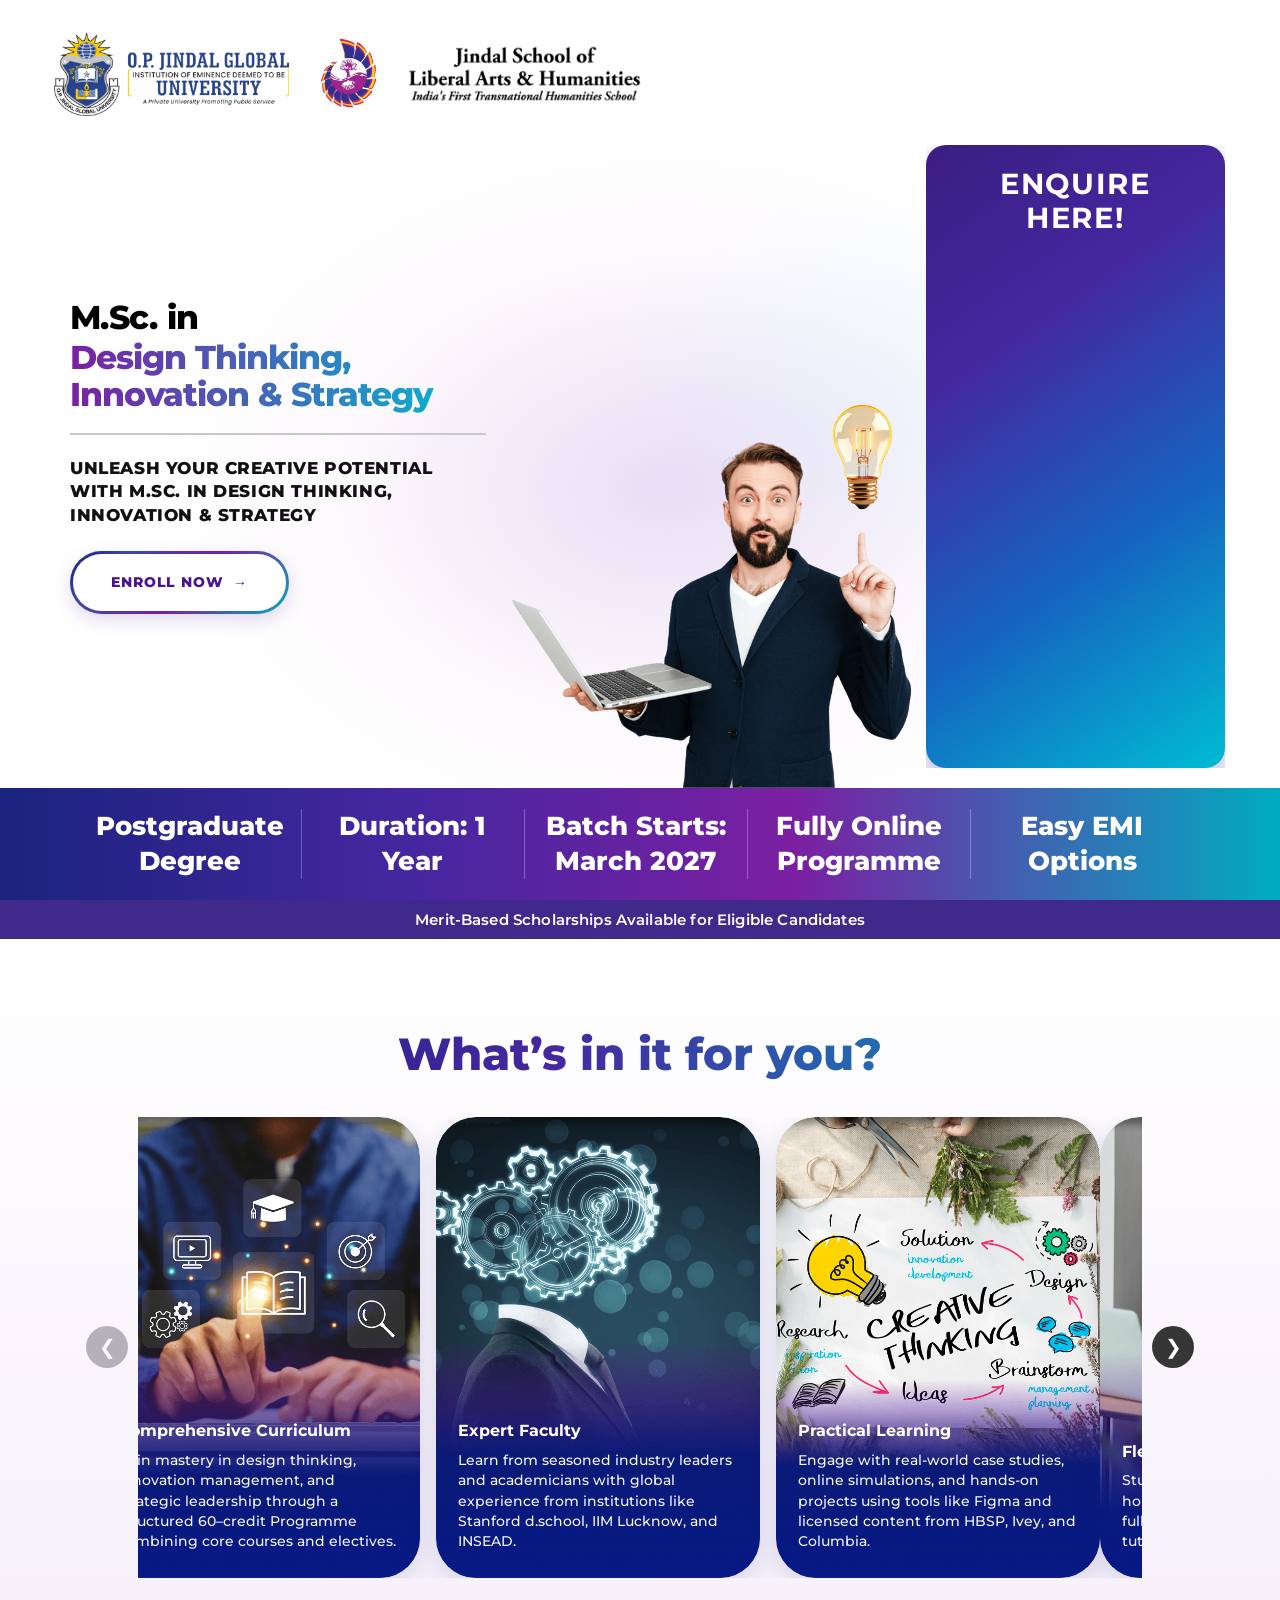
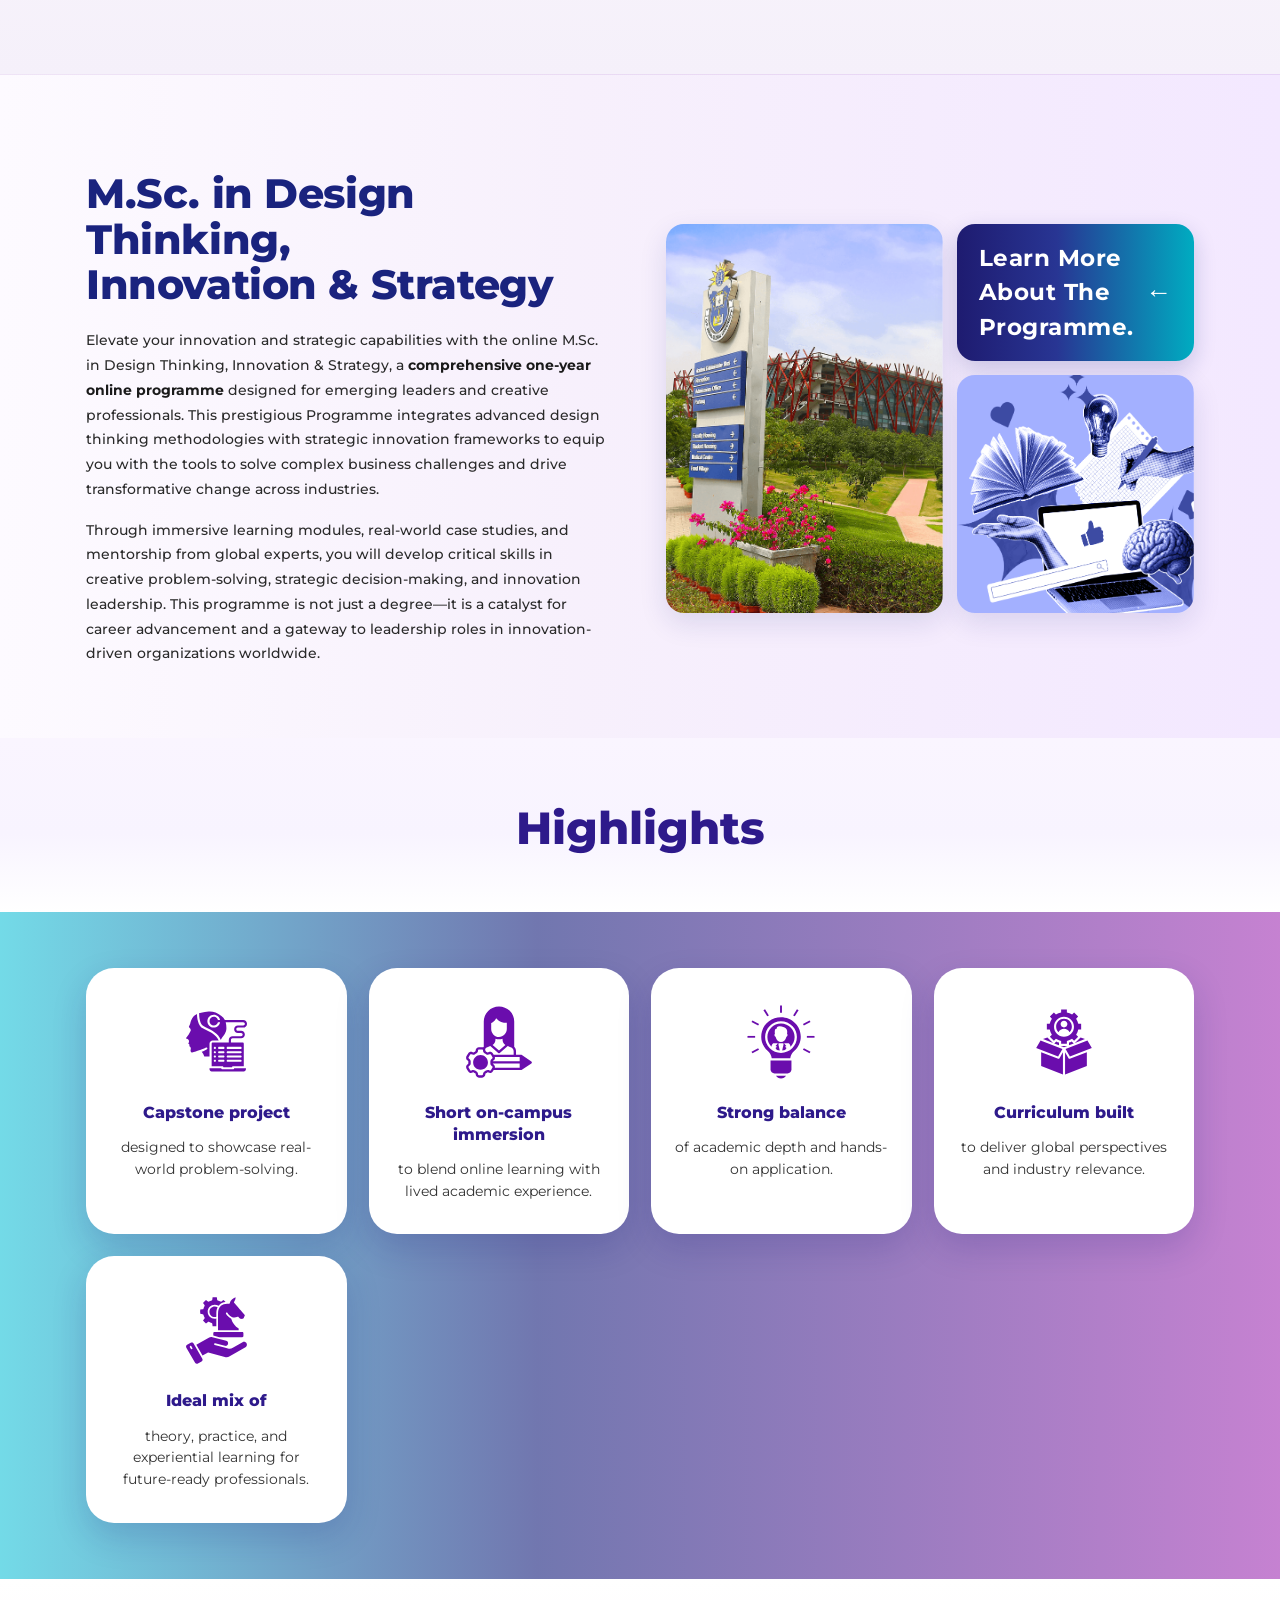
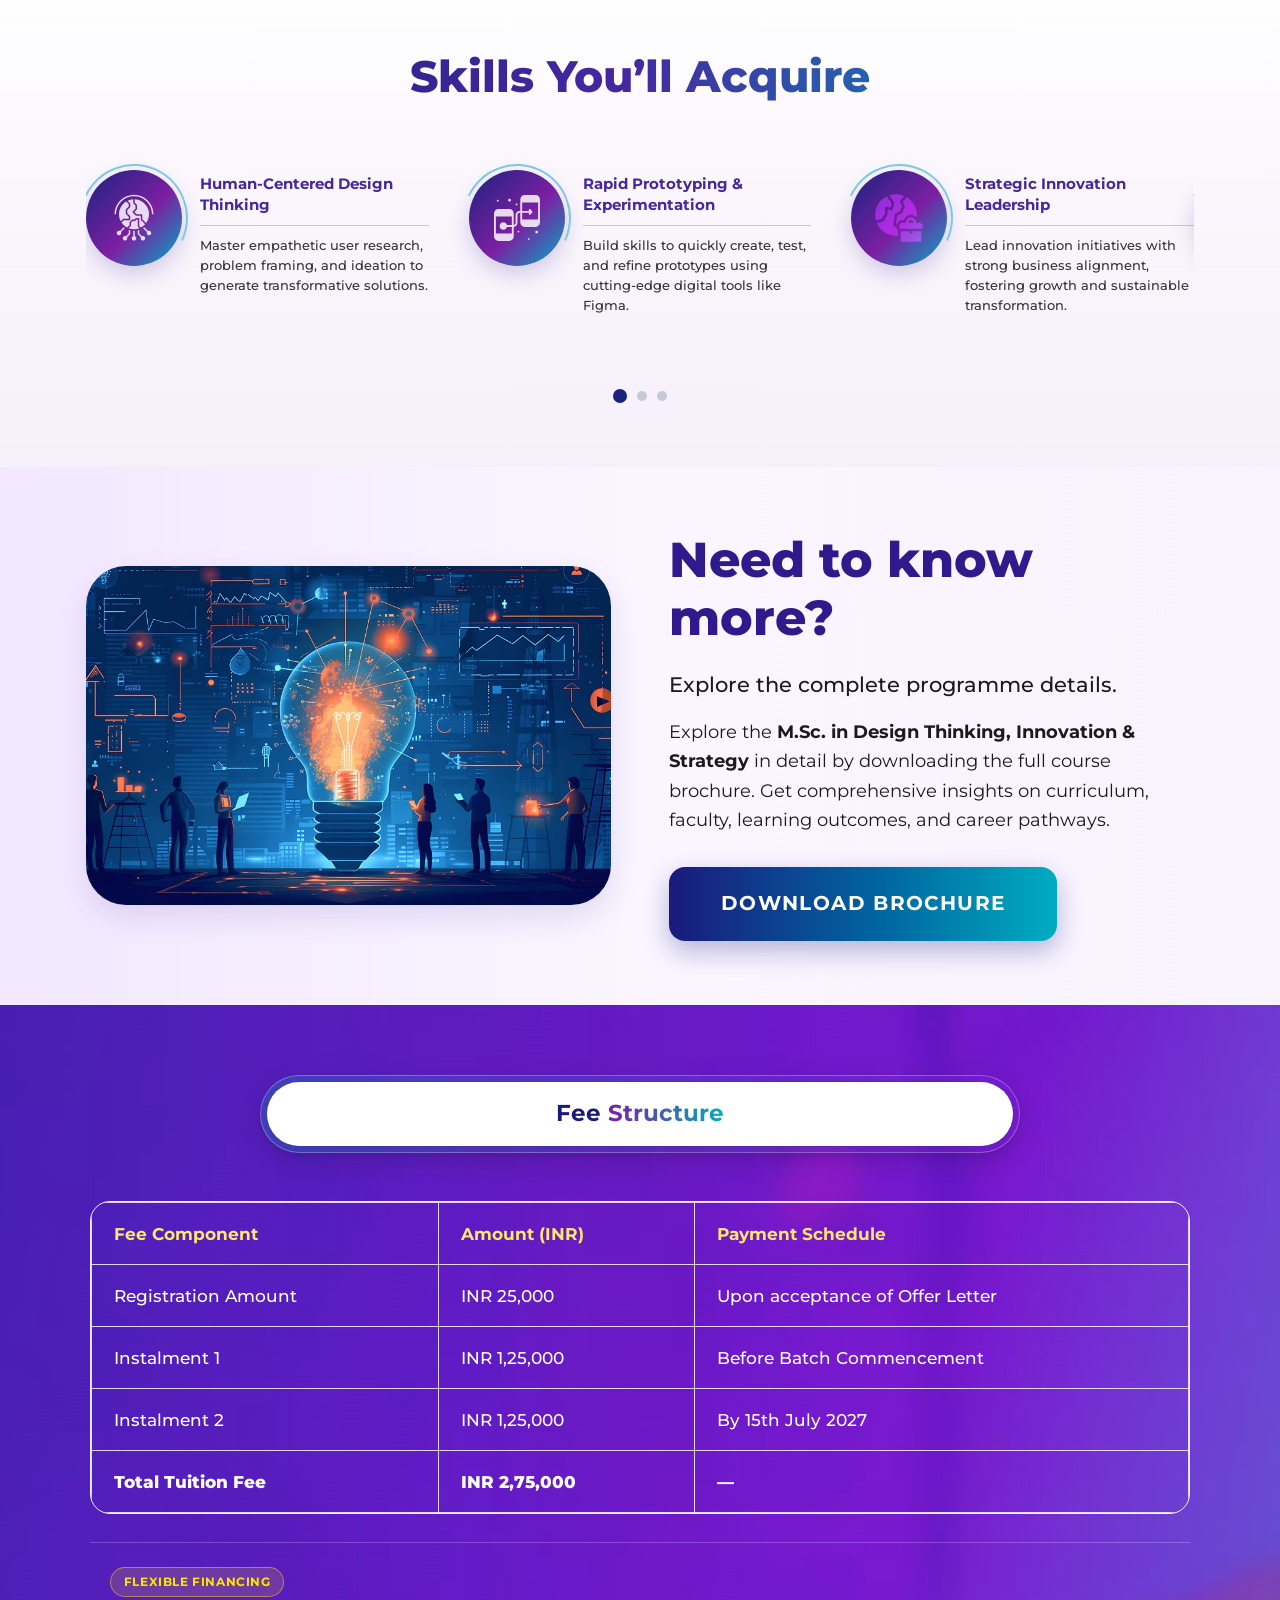
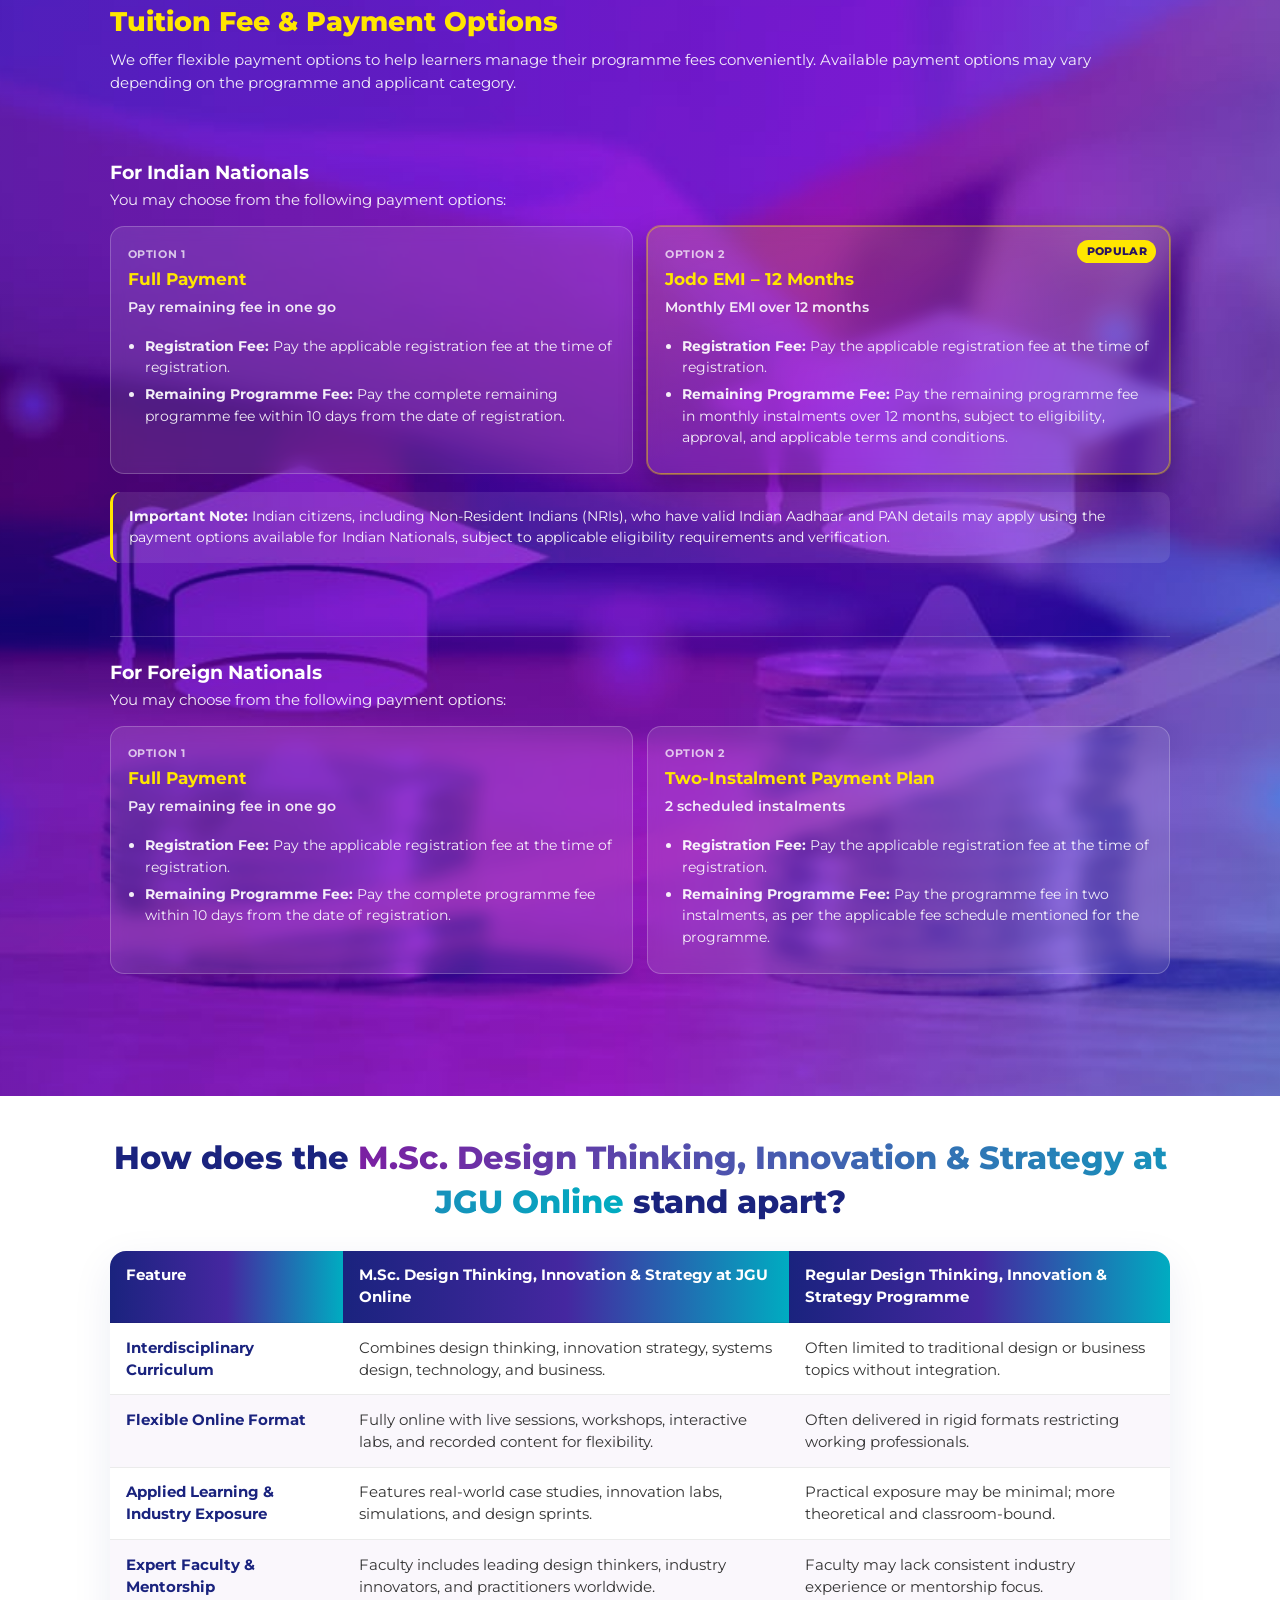
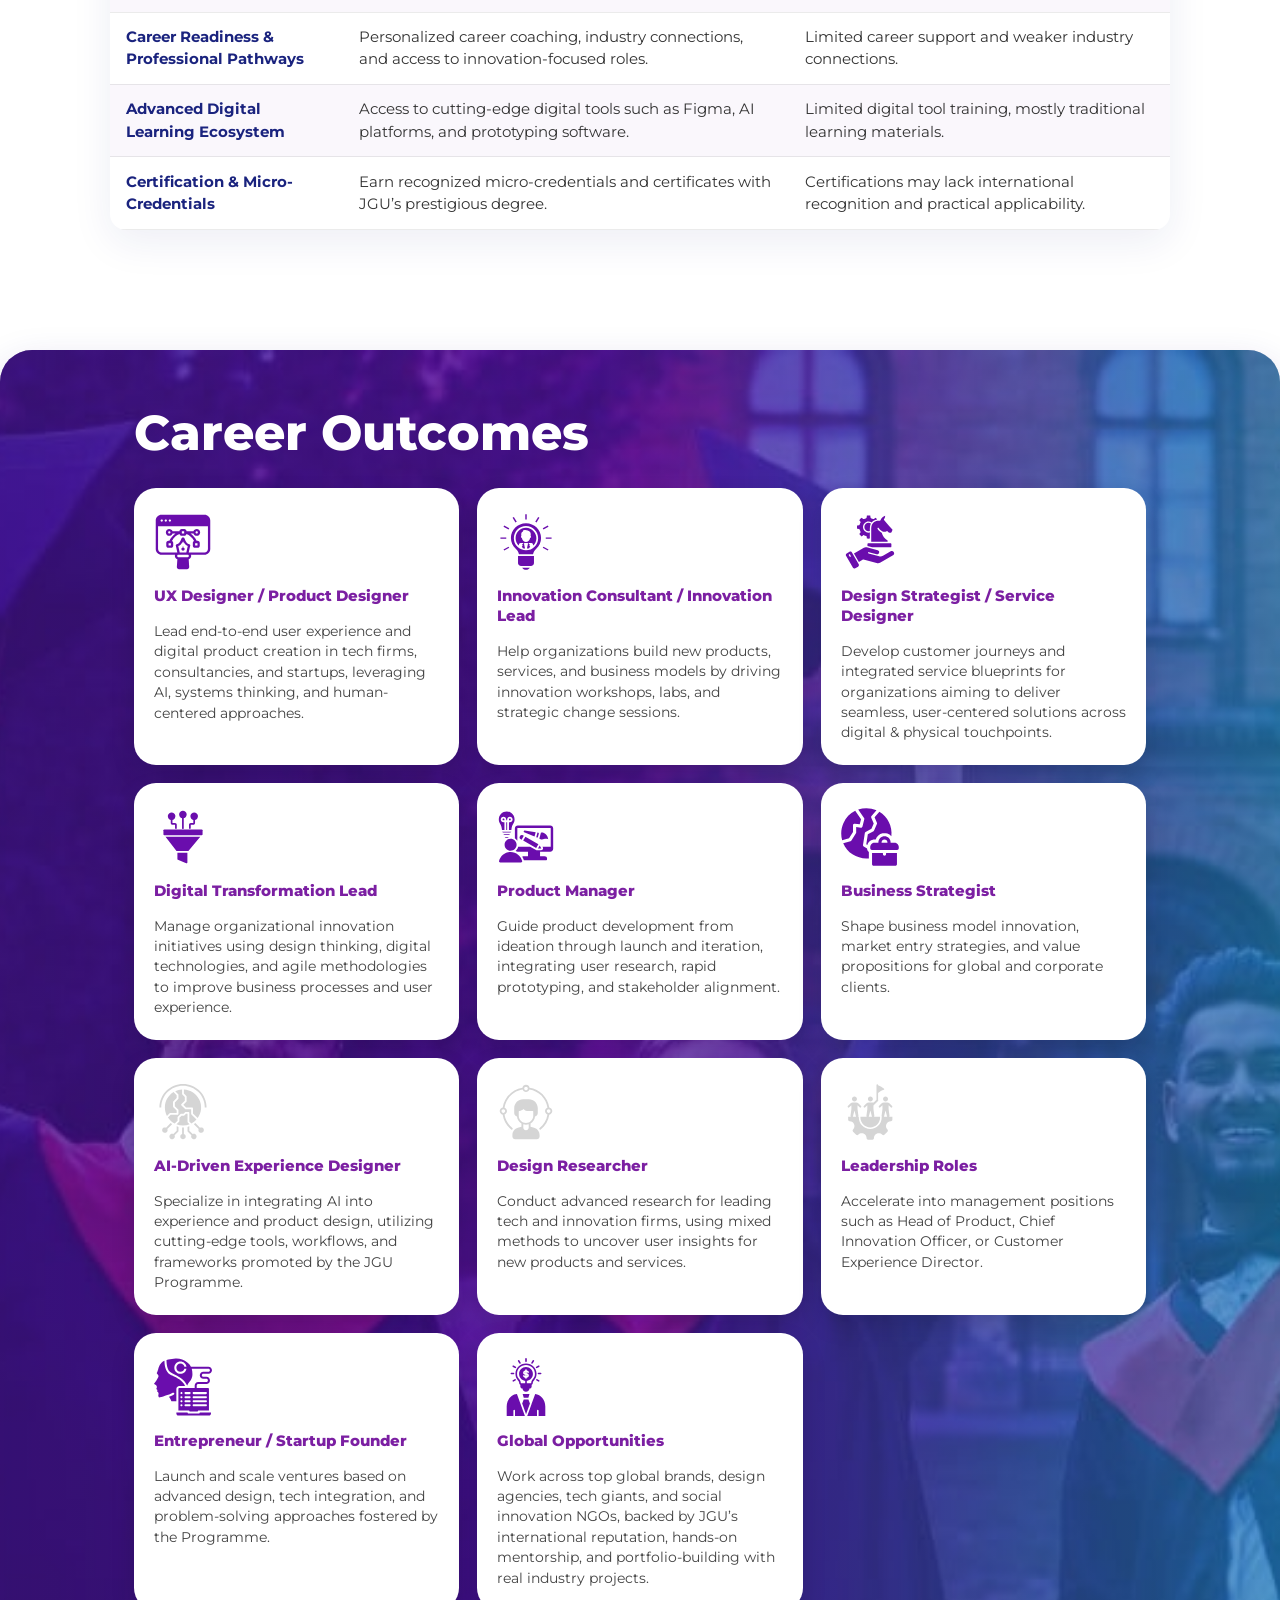
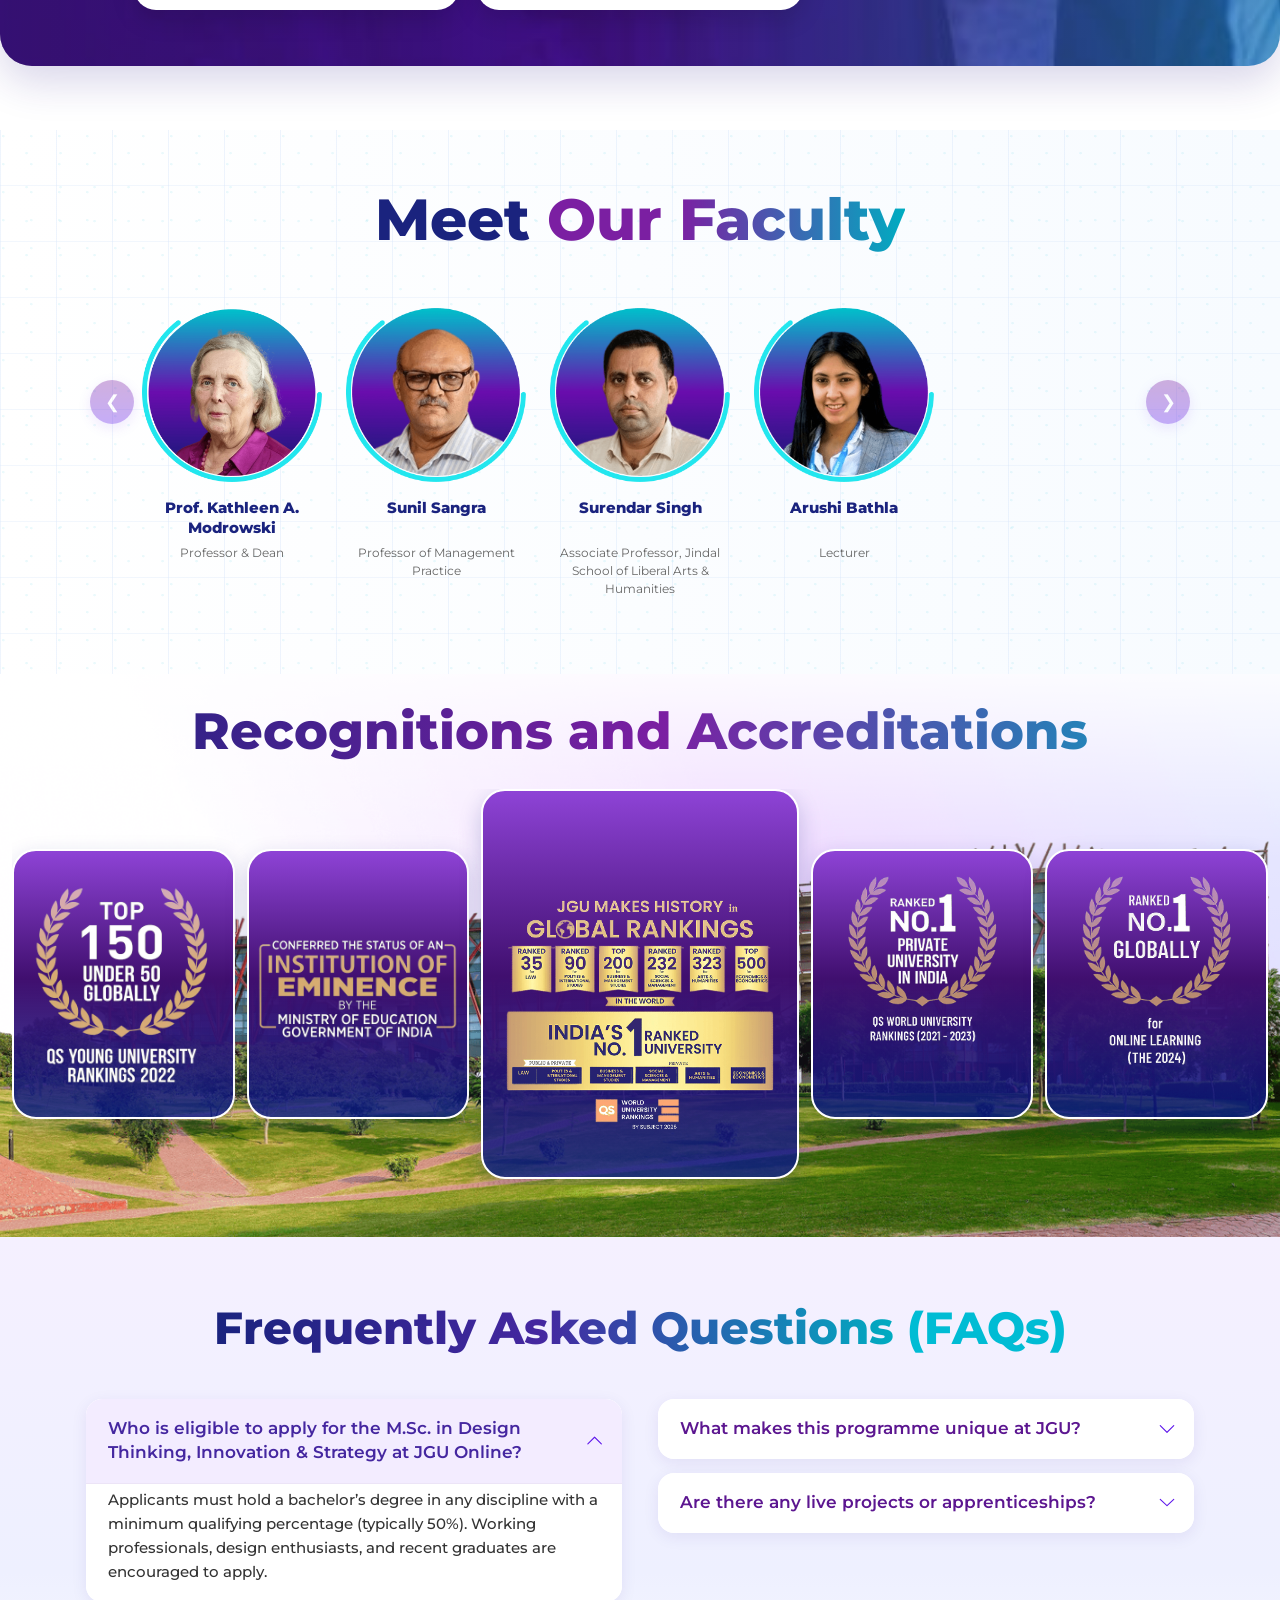
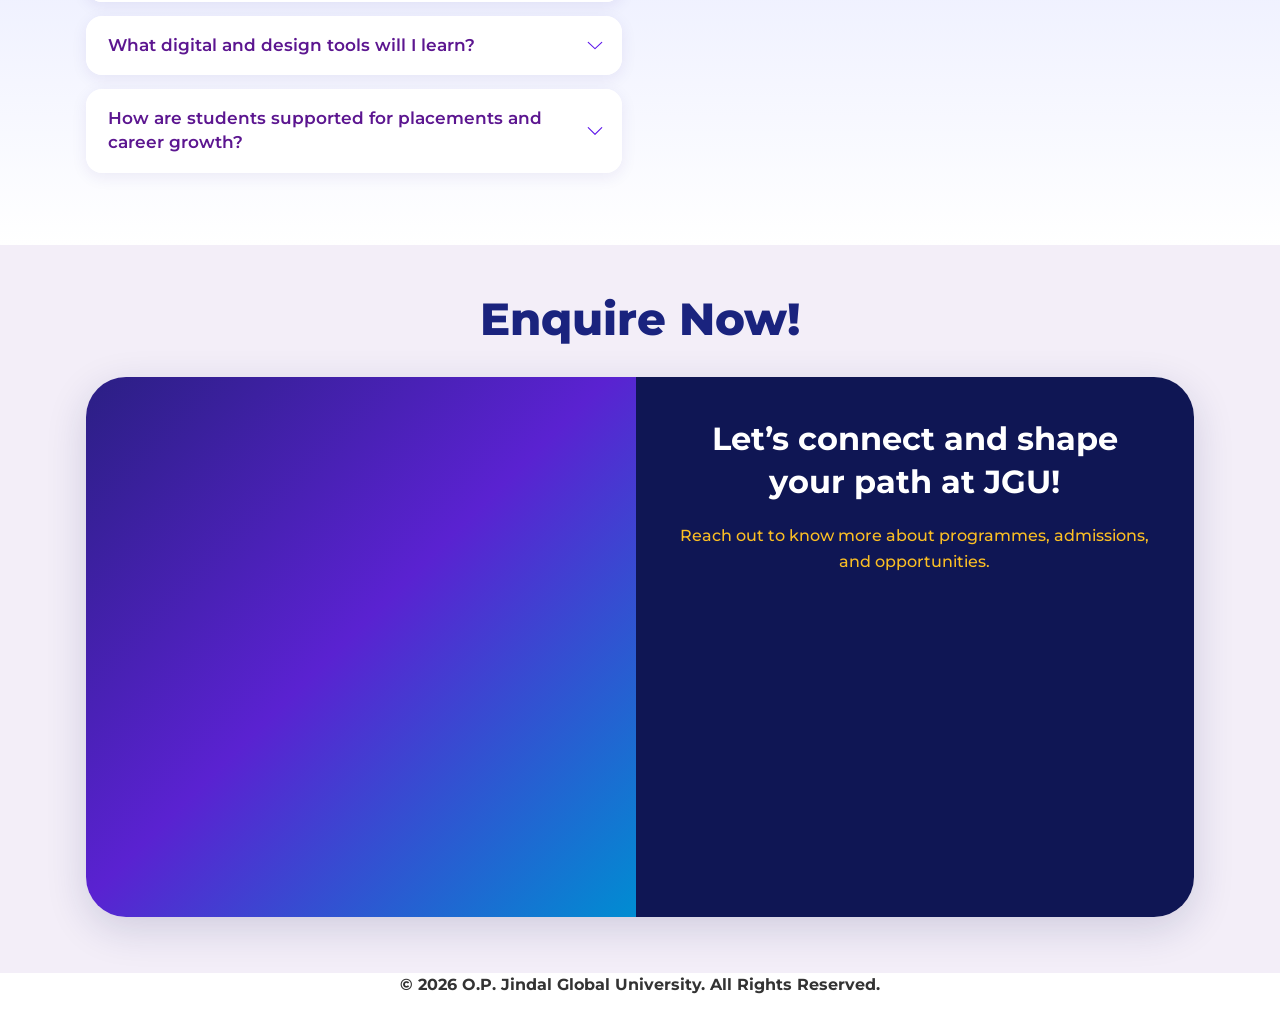
<file: index.html>
<!DOCTYPE html>
<html lang="en">
<head>
<meta charset="UTF-8">
    <meta name="viewport" content="width=device-width, initial-scale=1">
    <!-- Google Tag Manager -->
    <script>(function(w,d,s,l,i){w[l]=w[l]||[];w[l].push({'gtm.start':
    new Date().getTime(),event:'gtm.js'});var f=d.getElementsByTagName(s)[0],
    j=d.createElement(s),dl=l!='dataLayer'?'&l='+l:'';j.async=true;j.src=
    'https://www.googletagmanager.com/gtm.js?id='+i+dl;f.parentNode.insertBefore(j,f);
    })(window,document,'script','dataLayer','GTM-N94ZC5LW');</script>
    <!-- End Google Tag Manager -->
    <!-- Meta Pixel Code -->
  <script>
    !function(f,b,e,v,n,t,s)
    {if(f.fbq)return;n=f.fbq=function(){n.callMethod?
    n.callMethod.apply(n,arguments):n.queue.push(arguments)};
    if(!f._fbq)f._fbq=n;n.push=n;n.loaded=!0;n.version='2.0';
    n.queue=[];t=b.createElement(e);t.async=!0;
    t.src=v;s=b.getElementsByTagName(e)[0];
    s.parentNode.insertBefore(t,s)}(window, document,'script',
    'https://connect.facebook.net/en_US/fbevents.js');
    fbq('init', '1243343920376799');
    fbq('track', 'PageView');
    </script>
    <noscript><img height="1" width="1" style="display:none"
    src="https://www.facebook.com/tr?id=1243343920376799&ev=PageView&noscript=1"
    /></noscript>
    <!-- End Meta Pixel Code -->
    <meta http-equiv="Cache-Control" content="no-cache, no-store, must-revalidate">
    <meta http-equiv="Pragma" content="no-cache">
    <meta http-equiv="Expires" content="0">
    <title>M.Sc. in Design Thinking, Innovation &amp; Strategy | JGU Online</title>
    <link rel="shortcut icon" type="image/x-icon" href="https://jguonline.edu.in/public/frontend/assets/img/favicon.ico">
    <link rel="stylesheet" href="https://cdn.jsdelivr.net/npm/bootstrap@4.6.2/dist/css/bootstrap.min.css">
    <link rel="stylesheet" href="css/style.css?v=infobar-lg">
    <script>
    (function () {
      var host = location.hostname;
      if (!host || host === 'localhost' || host === '127.0.0.1' || location.protocol === 'file:') {
        window.npf_m = 'preview';
      }
    })();
  </script>

    <!-- Critical: hero layout; enquiry form scrolls inside card only -->
    <style>
      .hero-section {
        overflow-x: clip !important;
        overflow-y: visible !important;
        background: #ffffff !important;
        position: relative;
        z-index: 10;
        isolation: isolate;
      }

      .hero-info-bar {
        background: linear-gradient(90deg, #1a237e 0%, #4527a0 32%, #7b1fa2 62%, #00acc1 100%) !important;
        position: relative !important;
        z-index: 2 !important;
        flex: none !important;
        flex-shrink: 0 !important;
        display: block !important;
        visibility: visible !important;
        opacity: 1 !important;
        width: 100% !important;
        max-width: 100% !important;
      }

      .hero-bottom-bars {
        position: relative !important;
        z-index: 2 !important;
      }

      .hero-section .hero-container {
        position: relative !important;
        z-index: 3 !important;
      }

      .hero-scholarship-bar {
        background: #3f2a8c !important;
        width: 100% !important;
        max-width: 100% !important;
        text-align: center !important;
        padding: 0.55rem 1rem !important;
      }

      .hero-scholarship-text {
        margin: 0 !important;
        color: #fff !important;
        font-size: clamp(0.78rem, 2.8vw, 0.95rem) !important;
        font-weight: 600 !important;
        line-height: 1.4 !important;
      }

      .features-section {
        position: relative !important;
        z-index: 1 !important;
        background: linear-gradient(180deg, #ffffff 0%, #faf6fc 55%, #f5f0fa 100%) !important;
        margin-top: 0 !important;
        margin-bottom: 0 !important;
        clear: both;
      }

      /* Hero button + logos — inline so changes show even when CSS is cached */
      .hero-section .header-logo-jgu {
        height: 5.75rem !important;
        max-height: 5.75rem !important;
        width: auto !important;
      }

      .hero-section .header-logo-jsbf {
        height: 6.5rem !important;
        max-height: 6.5rem !important;
        width: auto !important;
      }

      .hero-section .btn-apply-now {
        display: inline-block !important;
        visibility: visible !important;
        opacity: 1 !important;
        margin-top: 1.25rem !important;
        margin-bottom: 0.75rem !important;
        padding: 0.9rem 2.85rem !important;
        background-color: #ffffff !important;
        background-image:
          linear-gradient(#ffffff, #ffffff),
          linear-gradient(135deg, #1a237e 0%, #3949ab 22%, #7b1fa2 55%, #00acc1 100%) !important;
        background-origin: border-box !important;
        background-clip: padding-box, border-box !important;
        border: 3px solid transparent !important;
        border-radius: 50px !important;
        color: #4a148c !important;
        font-weight: 800 !important;
        font-size: clamp(0.92rem, 1.2vw, 1.05rem) !important;
        letter-spacing: 0.06em !important;
        text-decoration: none !important;
        text-transform: uppercase !important;
        box-shadow: 0 6px 18px rgba(74, 20, 140, 0.16) !important;
        flex-shrink: 0 !important;
        position: relative !important;
        z-index: 12 !important;
        align-self: flex-start !important;
        cursor: pointer !important;
      }

      .hero-section .hero-title {
        font-size: clamp(2rem, 3.4vw, 2.85rem) !important;
        line-height: 1.2 !important;
        overflow: visible !important;
        padding-top: 0.12em !important;
      }

      .hero-section .hero-subtitle {
        font-size: clamp(0.95rem, 1.4vw, 1.15rem) !important;
        font-weight: 800 !important;
      }

      .hero-section .hero-subtitle-line {
        display: block !important;
      }

      .hero-section .hero-right {
        max-width: 30rem !important;
        z-index: 20 !important;
      }

      .hero-section .hero-enquiry-card {
        width: 100% !important;
        min-height: 22rem !important;
        display: flex !important;
        flex-direction: column !important;
        overflow: hidden !important;
      }

      .hero-section .hero-enquiry-card h3 {
        font-size: 1.25rem !important;
        flex-shrink: 0 !important;
      }

      .hero-section .hero-npf-scroll {
        flex: 1 1 auto !important;
        min-height: 0 !important;
        overflow-y: auto !important;
        overflow-x: hidden !important;
        overscroll-behavior: contain !important;
        -webkit-overflow-scrolling: touch !important;
      }

      @media screen and (max-width: 991px) {
        .hero-section {
          min-height: auto !important;
          max-height: none !important;
          overflow-x: clip !important;
          overflow-y: visible !important;
          width: 100% !important;
          max-width: 100% !important;
        }

        .hero-section .header-logo-jgu,
        .hero-section .header-logo-jsbf {
          height: 3.5rem !important;
          max-height: 3.5rem !important;
        }

        .hero-section .btn-apply-now {
          padding: 0.85rem 2.4rem !important;
          font-size: clamp(0.88rem, 2.8vw, 1rem) !important;
          border-width: 3px !important;
          align-self: center !important;
          margin-left: auto !important;
          margin-right: auto !important;
        }

        .hero-section .hero-right {
          width: min(100%, 30rem) !important;
          max-width: min(100%, 30rem) !important;
          margin-bottom: clamp(1.25rem, 4vw, 2rem) !important;
        }

        .hero-section .hero-enquiry-card {
          min-height: 18rem !important;
          max-height: min(32rem, 78vh) !important;
        }

        .hero-section .hero-npf-scroll {
          max-height: min(360px, 54vh) !important;
          overflow-y: auto !important;
        }
      }

      @media screen and (min-width: 992px) {
        /* SCALE-INVARIANT HERO.
           Everything is sized in vh (bounded by clamp) so the layout occupies the
           same physical fraction of the screen at 100% / 125% / 150% Windows
           scaling — scaling only remaps CSS px of one physical screen, and vh
           tracks that physical screen. The hero is pinned to exactly one viewport
           with the info bar on the bottom grid row, so it is always fully visible
           and nothing crops. */
        .hero-section {
          display: grid !important;
          grid-template-rows: minmax(0, 1fr) auto !important;
          grid-template-columns: minmax(0, 1fr) !important;
          height: 100dvh !important;
          min-height: 100dvh !important;
          max-height: 100dvh !important;
          box-sizing: border-box !important;
          overflow: hidden !important;
          --hero-form-bar-gap: clamp(0.75rem, 2.2vh, 2rem);
          --hero-image-info-gap: 0;
          --hero-form-iframe-h: 100%;
          --hero-img-max: min(84vh, 52rem);
        }

        .hero-section .hero-container {
          grid-row: 1 !important;
          min-height: 0 !important;
          max-height: 100% !important;
          max-width: min(1560px, 94vw) !important;
          overflow: hidden !important;
          display: flex !important;
          flex-direction: column !important;
          justify-content: flex-start !important;
          padding-top: clamp(0.4rem, 1.4vh, 1rem) !important;
          padding-bottom: 0 !important;
          margin-bottom: 0 !important;
        }

        .hero-section .hero-header {
          flex: 0 0 auto !important;
          padding-bottom: clamp(0.2rem, 0.8vh, 0.625rem) !important;
        }

        .hero-section .header-logo-jgu {
          height: clamp(4.2rem, 9.5vh, 6rem) !important;
          max-height: clamp(4.2rem, 9.5vh, 6rem) !important;
          width: auto !important;
        }

        .hero-section .header-logo-jsbf {
          height: clamp(5.1rem, 15.8vh, 10rem) !important;
          max-height: clamp(5.1rem, 15.8vh, 10rem) !important;
          width: auto !important;
        }

        .hero-section .hero-main {
          flex: 1 1 auto !important;
          min-height: 0 !important;
          max-height: 100% !important;
          overflow: hidden !important;
          align-items: end !important;
          padding-bottom: 0 !important;
          margin-bottom: 0 !important;
          box-sizing: border-box !important;
        }

        .hero-left {
          overflow: visible !important;
          align-self: center !important;
          justify-content: center !important;
          min-height: 0 !important;
          margin-top: 0 !important;
          padding-top: 0.35rem !important;
          padding-bottom: 0.35rem !important;
          max-height: 100% !important;
          box-sizing: border-box !important;
          position: relative !important;
          z-index: 4 !important;
        }

        .hero-left .btn-apply-now,
        .hero-section .btn-apply-now {
          margin-bottom: 1rem !important;
          z-index: 12 !important;
          position: relative !important;
        }

        .hero-section .hero-title {
          font-size: clamp(1.6rem, 0.4rem + 2.1vw, 3.15rem) !important;
          line-height: 1.22 !important;
          overflow: visible !important;
          padding-top: 0.32em !important;
          margin-top: 0 !important;
        }

        .hero-section .hero-title-rule {
          margin-top: clamp(0.5rem, 1.7vh, 1.1rem) !important;
        }

        .hero-section .hero-subtitle {
          font-size: clamp(0.8rem, 0.3rem + 0.95vw, 1.65rem) !important;
          margin-top: clamp(0.75rem, 2.4vh, 1.55rem) !important;
          line-height: 1.4 !important;
        }

        .hero-section .hero-description {
          font-size: clamp(0.8rem, 0.3rem + 0.85vw, 1.45rem) !important;
          margin-top: clamp(0.6rem, 1.9vh, 1.25rem) !important;
          line-height: 1.55 !important;
        }

        .hero-section .btn-apply-now {
          margin-top: clamp(0.85rem, 2.6vh, 1.8rem) !important;
          padding: clamp(0.75rem, 2vh, 1.25rem) clamp(2.4rem, 4.1vh, 3.75rem) !important;
          font-size: clamp(0.85rem, 0.35rem + 0.6vw, 1.4rem) !important;
        }

        .hero-info-bar {
          grid-row: 2 !important;
          margin-top: var(--hero-image-info-gap) !important;
          flex: none !important;
          flex-shrink: 0 !important;
          display: block !important;
          visibility: visible !important;
          opacity: 1 !important;
          padding: clamp(0.85rem, 2.3vh, 1.55rem) 0 !important;
        }

        .hero-section .hero-info-inner {
          max-width: min(1560px, 94vw) !important;
        }

        .hero-section .hero-info-item {
          font-size: clamp(1.2rem, min(3.1vh, 0.75rem + 1.1vw), 1.65rem) !important;
          font-weight: 800 !important;
        }

        .hero-center {
          align-self: end !important;
          height: 100% !important;
          min-height: 0 !important;
          transform: none !important;
          margin: 0 !important;
          padding: 0 !important;
          align-items: flex-end !important;
          line-height: 0 !important;
          overflow: hidden !important;
        }

        .hero-student-stack {
          height: 100% !important;
          max-height: 100% !important;
          align-items: flex-end !important;
          margin: 0 !important;
          padding: 0 !important;
          overflow: hidden !important;
        }

        .hero-student-img {
          max-height: 100% !important;
          max-width: 100% !important;
          width: auto !important;
          height: auto !important;
          object-position: bottom center !important;
          transform: none !important;
          margin: 0 !important;
        }

        .hero-right {
          max-width: min(30rem, 34vw) !important;
          max-height: 100% !important;
          min-height: 0 !important;
          overflow: hidden !important;
          z-index: 20 !important;
          align-self: stretch !important;
          justify-self: end !important;
          display: flex !important;
          flex-direction: column !important;
          margin-top: clamp(0.5rem, 2vh, 1.75rem) !important;
          margin-bottom: var(--hero-form-bar-gap) !important;
        }

        .hero-enquiry-card {
          flex: 1 1 auto !important;
          max-height: 100% !important;
          min-height: 0 !important;
          display: flex !important;
          flex-direction: column !important;
          overflow: hidden !important;
          padding: clamp(0.9rem, 2.4vh, 1.6rem) clamp(0.9rem, 1.6vw, 1.5rem) clamp(0.75rem, 1.6vh, 1.25rem) !important;
        }

        .hero-section .hero-enquiry-card h3 {
          font-size: clamp(1.25rem, 3.2vh, 1.9rem) !important;
          margin-bottom: clamp(0.6rem, 1.8vh, 1.3rem) !important;
          flex-shrink: 0 !important;
        }

        .hero-npf-scroll {
          flex: 1 1 auto !important;
          min-height: 0 !important;
          max-height: 100% !important;
          overflow-y: auto !important;
          overflow-x: hidden !important;
        }
      }

      @media screen and (min-width: 1200px) {
        .hero-section .hero-right {
          max-width: min(32rem, 32vw) !important;
        }
      }

      /* Laptop / short-viewport (<=800px tall, >=992px wide): slightly tighter
         left column so title + Apply button always sit above the info bar. */
      @media screen and (min-width: 992px) and (max-height: 800px) {
        .hero-section {
          --hero-form-bar-gap: clamp(0.5rem, 1.8vh, 1.25rem) !important;
        }

        .hero-section .hero-container {
          padding-top: clamp(0.3rem, 1vh, 0.6rem) !important;
        }

        .hero-section .hero-header {
          padding-bottom: 0.15rem !important;
        }

        .hero-section .header-logo-jgu {
          height: clamp(3.2rem, 8vh, 4.4rem) !important;
          max-height: clamp(3.2rem, 8vh, 4.4rem) !important;
        }

        .hero-section .header-logo-jsbf {
          height: clamp(3.6rem, 11vh, 5.2rem) !important;
          max-height: clamp(3.6rem, 11vh, 5.2rem) !important;
        }

        .hero-left {
          padding-top: 0.15rem !important;
          padding-bottom: 0.15rem !important;
        }

        .hero-section .hero-title {
          font-size: clamp(1.4rem, 0.3rem + 1.8vw, 2.5rem) !important;
          line-height: 1.18 !important;
          padding-top: 0.1em !important;
        }

        .hero-section .hero-title-rule {
          margin-top: clamp(0.3rem, 1vh, 0.6rem) !important;
        }

        .hero-section .hero-subtitle {
          font-size: clamp(0.78rem, 0.25rem + 0.8vw, 1.15rem) !important;
          margin-top: clamp(0.4rem, 1.4vh, 0.85rem) !important;
          line-height: 1.32 !important;
        }

        .hero-section .hero-description {
          font-size: clamp(0.78rem, 0.25rem + 0.75vw, 1.05rem) !important;
          margin-top: clamp(0.3rem, 1vh, 0.6rem) !important;
          line-height: 1.4 !important;
        }

        .hero-left .btn-apply-now,
        .hero-section .btn-apply-now {
          margin-top: clamp(0.5rem, 1.6vh, 0.95rem) !important;
          margin-bottom: 0.3rem !important;
          padding: clamp(0.5rem, 1.4vh, 0.8rem) clamp(1.8rem, 3vh, 2.6rem) !important;
          font-size: clamp(0.8rem, 0.3rem + 0.55vw, 1rem) !important;
        }

        .hero-info-bar {
          padding: clamp(0.55rem, 1.6vh, 1rem) 0 !important;
        }

        .hero-section .hero-info-item {
          font-size: clamp(1.15rem, min(3vh, 0.7rem + 1.05vw), 1.5rem) !important;
          font-weight: 800 !important;
        }
      }

      /* 150% Windows scaling only (very short viewport ≈627px). 100% (~940px) and
         125% (~752px) are ABOVE this breakpoint and stay exactly as they are.
         Here we scale the hero down just enough that the whole left column
         (heading + text + button) and the info bar fit without clipping. */
      @media screen and (min-width: 992px) and (max-height: 680px) {
        .hero-section {
          --hero-form-bar-gap: clamp(0.5rem, 1.6vh, 1rem) !important;
          --hero-img-max: min(76vh, 30rem) !important;
          /* Form is taller than the (shrunk) card → the card's scroll area shows
             its own scrollbar so the whole form incl. SUBMIT is reachable. */
          --hero-form-iframe-h: 32rem !important;
        }

        .hero-section .hero-header {
          padding-bottom: 0.2rem !important;
        }

        .hero-section .header-logo-jgu {
          height: clamp(3rem, 8.6vh, 5rem) !important;
          max-height: clamp(3rem, 8.6vh, 5rem) !important;
        }

        .hero-section .header-logo-jsbf {
          height: clamp(3.4rem, 9.6vh, 5.6rem) !important;
          max-height: clamp(3.4rem, 9.6vh, 5.6rem) !important;
        }

        .hero-section .hero-title {
          font-size: clamp(1.35rem, 4.5vh, 2rem) !important;
          line-height: 1.2 !important;
          overflow: visible !important;
          padding-top: 0.12em !important;
        }

        .hero-section .hero-title-rule {
          margin-top: clamp(0.3rem, 1vh, 0.5rem) !important;
        }

        .hero-section .hero-subtitle {
          font-size: clamp(0.78rem, 2vh, 0.98rem) !important;
          margin-top: clamp(0.4rem, 1.3vh, 0.7rem) !important;
          line-height: 1.32 !important;
        }

        .hero-section .hero-description {
          font-size: clamp(0.76rem, 1.85vh, 0.95rem) !important;
          margin-top: clamp(0.3rem, 1vh, 0.55rem) !important;
          line-height: 1.4 !important;
        }

        .hero-section .btn-apply-now {
          margin-top: clamp(0.45rem, 1.4vh, 0.8rem) !important;
          padding: clamp(0.5rem, 1.3vh, 0.75rem) clamp(1.8rem, 3vh, 2.4rem) !important;
          font-size: clamp(0.78rem, 1.9vh, 0.95rem) !important;
        }

        .hero-section .hero-info-item {
          font-size: clamp(0.95rem, min(2.5vh, 0.55rem + 0.9vw), 1.2rem) !important;
          font-weight: 800 !important;
        }

        .hero-section .hero-enquiry-card h3 {
          font-size: clamp(1.1rem, 2.7vh, 1.5rem) !important;
          margin-bottom: clamp(0.4rem, 1.3vh, 0.85rem) !important;
        }

        /* Enquiry card fits the viewport; the form scrolls inside it, and the
           card keeps its rounded corners (incl. the bottom) — the scroll area is
           inset by padding and its bottom corners are rounded so the tall iframe
           never squares off the card edge. */
        .hero-section .hero-right {
          align-self: stretch !important;
          max-height: 100% !important;
          overflow: hidden !important;
        }

        .hero-section .hero-enquiry-card {
          max-height: 100% !important;
          overflow: hidden !important;
          border-radius: 1.25rem !important;
          padding-bottom: clamp(0.85rem, 2.2vh, 1.25rem) !important;
        }

        .hero-section .hero-npf-scroll {
          flex: 1 1 auto !important;
          min-height: 0 !important;
          max-height: 100% !important;
          overflow-y: auto !important;
          overflow-x: hidden !important;
          border-bottom-left-radius: 0.9rem !important;
          border-bottom-right-radius: 0.9rem !important;
        }

        .hero-section .hero-enquiry-card .npf_wgts,
        .hero-section .hero-enquiry-card .npf_wgts iframe {
          height: 32rem !important;
          max-height: 32rem !important;
          min-height: 32rem !important;
        }
      }

    </style>
</head>
<body>
<!-- Google Tag Manager (noscript) -->
<noscript><iframe src="https://www.googletagmanager.com/ns.html?id=GTM-N94ZC5LW"
height="0" width="0" style="display:none;visibility:hidden"></iframe></noscript>
<!-- End Google Tag Manager (noscript) -->

<section class="hero-section section-global">
  <div class="container hero-container">
    <div class="hero-header">
      <div class="header-logos">
        <img src="assets/shared/images/logo-jgu.png" class="header-logo-img header-logo-jgu" alt="O.P. Jindal Global University">
        <img src="images/logo-jsla-icon.png" class="header-logo-img header-logo-school" alt="Jindal School of Liberal Arts &amp; Humanities">
        <img src="images/logo-jsla-text.png" class="header-logo-img header-logo-school-text" alt="Jindal School of Liberal Arts &amp; Humanities">
        </div>
    </div>

    <div class="hero-main">
      <div class="hero-bg-circuit" aria-hidden="true"></div>

      <div class="hero-left">
        <h1 class="hero-title">
          <span class="hero-title-line">
            <span class="hero-title-base">M.Sc. in </span>
          </span>
          <span class="hero-title-gradient">
            <span class="hero-title-line">Design Thinking,</span>
            <span class="hero-title-line">Innovation &amp; Strategy</span>
          </span>
          </h1>
        <div class="hero-title-rule" aria-hidden="true"></div>
        <p class="hero-subtitle">
          <span class="hero-subtitle-line">UNLEASH YOUR CREATIVE POTENTIAL WITH M.Sc. IN DESIGN THINKING, INNOVATION &amp; STRATEGY</span>
          </p>
        <button type="button" class="npfWidgetButton npfWidget-0185dd0a8a9025344c251fc96b76a370 hero-npf-trigger" tabindex="-1" aria-hidden="true">ENROLL NOW</button>
        <a href="#" class="btn-apply-now" id="heroApplyNowBtn" role="button">ENROLL NOW &nbsp;→</a>
        </div>

      <div class="hero-center">
        <div class="hero-student-stack">
          <img src="images/student-trim.png" alt="Student with laptop pointing to lightbulb" class="hero-student-img">
        </div>
        </div>

      <div class="hero-right">
        <div class="hero-enquiry-card">
          <h3>ENQUIRE HERE!</h3>
          <div class="hero-npf-scroll">
            <div class="npf_wgts" data-height="400px" data-w="0185dd0a8a9025344c251fc96b76a370"></div>
          </div>
        </div>
      </div>
      </div>
    </div>

  <div class="hero-bottom-bars">
    <div class="hero-info-bar">
      <div class="hero-info-inner">
        <div class="hero-info-item"><strong>Postgraduate Degree</strong></div>
        <div class="hero-info-item"><strong>Duration: 1 Year</strong></div>
        <div class="hero-info-item"><strong>Batch Starts: March 2027</strong></div>
        <div class="hero-info-item"><strong>Fully Online Programme</strong></div>
        <div class="hero-info-item"><strong>Easy EMI Options</strong></div>
      </div>
      </div>
    </div>
  </section>

<div class="hero-scholarship-bar">
  <p class="hero-scholarship-text">Merit-Based Scholarships Available for Eligible Candidates</p>
              </div>

<section class="features-section section-global">
  <div class="container features-container">
    <h2 class="features-title">What&rsquo;s in it for you?</h2>
    <div class="features-slider-wrap">
      <button class="features-arrow prev" type="button" aria-label="Previous feature">&#10094;</button>
      <div class="features-slider-viewport" id="featuresSlider">
        <div class="features-slide">
          <div class="feature-card">
            <img src="images/Comprehensive%20Curriculum.png" alt="Comprehensive Curriculum" class="card-img">
            <div class="card-overlay">
              <h3 class="card-title">Comprehensive Curriculum</h3>
              <p class="card-text">Gain mastery in design thinking, innovation management, and strategic leadership through a structured 60&ndash;credit Programme combining core courses and electives.</p>
              </div>
          </div>
          <div class="feature-card">
            <img src="images/Expert%20Faculty.png" alt="Expert Faculty" class="card-img">
            <div class="card-overlay">
              <h3 class="card-title">Expert Faculty</h3>
              <p class="card-text">Learn from seasoned industry leaders and academicians with global experience from institutions like Stanford d.school, IIM Lucknow, and INSEAD.</p>
            </div>
          </div>
          <div class="feature-card">
            <img src="images/Practical%20Learning.png" alt="Practical Learning" class="card-img">
            <div class="card-overlay">
              <h3 class="card-title">Practical Learning</h3>
              <p class="card-text">Engage with real-world case studies, online simulations, and hands-on projects using tools like Figma and licensed content from HBSP, Ivey, and Columbia.</p>
            </div>
          </div>
        </div>
        <div class="features-slide">
          <div class="feature-card">
            <img src="images/Flexible%20Online%20Delivery.png" alt="Flexible Online Delivery" class="card-img">
            <div class="card-overlay">
              <h3 class="card-title">Flexible Online Delivery</h3>
              <p class="card-text">Study at your own pace with 18&ndash;20 hours of weekly engagement via a fully online platform supported by tutors and mentors.</p>
            </div>
          </div>
          <div class="feature-card">
            <img src="images/Global%20Perspective.png" alt="Global Perspective" class="card-img">
            <div class="card-overlay">
              <h3 class="card-title">Global Perspective</h3>
              <p class="card-text">Broaden your understanding through insights from international business, emerging technologies, and sustainable innovation practices.</p>
            </div>
          </div>
          <div class="feature-card">
            <img src="images/Career%20Advancement.png" alt="Career Advancement" class="card-img">
            <div class="card-overlay">
              <h3 class="card-title">Career Advancement</h3>
              <p class="card-text">Develop the skills to drive business transformation and innovation, opening pathways to leadership roles such as Innovation Manager, Business Strategist, and Customer Experience Lead.</p>
            </div>
          </div>
        </div>
        <div class="features-slide">
          <div class="feature-card">
            <img src="images/Networking%20Opportunities.png" alt="Networking Opportunities" class="card-img">
            <div class="card-overlay">
              <h3 class="card-title">Networking Opportunities</h3>
              <p class="card-text">Connect with a diverse community of professionals, industry experts, and peers to build valuable relationships and collaborations.</p>
            </div>
          </div>
          <div class="feature-card">
            <img src="images/Recognition%20and%20Value.png" alt="Recognition and Value" class="card-img">
            <div class="card-overlay">
              <h3 class="card-title">Recognition and Value</h3>
              <p class="card-text">Earn a postgraduate degree recognised as fully equal to on-campus degrees, enhancing your professional credibility.</p>
            </div>
          </div>
        </div>
      </div>
      <button class="features-arrow next" type="button" aria-label="Next feature">&#10095;</button>
    </div>
  </div>
</section>

<section class="programme-overview-section section-global" id="about">
  <div class="container programme-overview-container">
    <div class="programme-overview-inner">
      <div class="programme-overview-content">
        <h2 class="programme-overview-heading">
          M.Sc. in Design Thinking,<br>Innovation &amp; Strategy
        </h2>
        <div class="programme-overview-copy">
          <p class="programme-overview-text">
            Elevate your innovation and strategic capabilities with the online M.Sc. in Design Thinking, Innovation &amp; Strategy, a <strong>comprehensive one-year online programme</strong> designed for emerging leaders and creative professionals. This prestigious Programme integrates advanced design thinking methodologies with strategic innovation frameworks to equip you with the tools to solve complex business challenges and drive transformative change across industries.
          </p>
          <p class="programme-overview-text">
            Through immersive learning modules, real-world case studies, and mentorship from global experts, you will develop critical skills in creative problem-solving, strategic decision-making, and innovation leadership. This programme is not just a degree&mdash;it is a catalyst for career advancement and a gateway to leadership roles in innovation-driven organizations worldwide.
          </p>
              </div>
            </div>
      <div class="programme-overview-media">
        <figure class="programme-overview-campus">
          <img src="images/1.png" alt="JGU campus with directional signpost" class="programme-overview-img">
        </figure>
        <div class="programme-overview-side">
          <a href="#" class="programme-learn-more-btn npfWidgetButton npfWidget-0185dd0a8a9025344c251fc96b76a370">
            <span class="programme-learn-more-text">Learn More About The Programme.</span>
            <span class="programme-learn-more-arrow" aria-hidden="true">&#8592;</span>
          </a>
          <figure class="programme-overview-finance">
            <img src="images/2.png" alt="Creative learning collage with laptop, book, and lightbulb" class="programme-overview-img">
          </figure>
        </div>
      </div>
    </div>
  </div>
</section>

<section class="why-choose-section section-global">
  <div class="why-choose-header">
    <div class="container why-choose-header-inner">
      <h2 class="why-choose-title">Highlights</h2>
              </div>
  </div>
  <div class="why-choose-body">
    <div class="why-choose-overlay" aria-hidden="true"></div>
    <div class="container why-choose-cards-wrap">
      <div class="why-choose-grid">
        <article class="why-choose-card">
          <div class="why-choose-card-icon">
            <img src="assets/shared/images/Capa_1.svg" alt="" aria-hidden="true" class="why-choose-icon-img">
          </div>
          <h3 class="why-choose-card-title">Capstone project</h3>
          <p class="why-choose-card-text">designed to showcase real-world problem-solving.</p>
            </article>
        <article class="why-choose-card">
          <div class="why-choose-card-icon">
            <img src="assets/shared/images/Layer_1-1.svg" alt="" aria-hidden="true" class="why-choose-icon-img">
              </div>
          <h3 class="why-choose-card-title">Short on-campus immersion</h3>
          <p class="why-choose-card-text">to blend online learning with lived academic experience.</p>
            </article>
        <article class="why-choose-card">
          <div class="why-choose-card-icon">
            <img src="assets/shared/images/Layer_1.svg" alt="" aria-hidden="true" class="why-choose-icon-img">
              </div>
          <h3 class="why-choose-card-title">Strong balance</h3>
          <p class="why-choose-card-text">of academic depth and hands-on application.</p>
            </article>
        <article class="why-choose-card">
          <div class="why-choose-card-icon">
            <img src="assets/shared/images/Layer_1-2.svg" alt="" aria-hidden="true" class="why-choose-icon-img">
              </div>
          <h3 class="why-choose-card-title">Curriculum built</h3>
          <p class="why-choose-card-text">to deliver global perspectives and industry relevance.</p>
            </article>
        <article class="why-choose-card">
          <div class="why-choose-card-icon">
            <img src="assets/shared/images/Layer_1-3.svg" alt="" aria-hidden="true" class="why-choose-icon-img">
              </div>
          <h3 class="why-choose-card-title">Ideal mix of</h3>
          <p class="why-choose-card-text">theory, practice, and experiential learning for future-ready professionals.</p>
            </article>
            </div>
          </div>
        </div>
</section>

<section class="skills-section section-global">
  <div class="container skills-container">
    <h2 class="skills-section-title">Skills You&rsquo;ll Acquire</h2>
    <div class="skills-carousel-wrap">
      <div class="skills-carousel-viewport">
        <div class="skills-carousel-track" id="skillsCarouselTrack">
          <div class="skills-slide skills-slide--three">
            <div class="skill-card">
              <div class="skill-card-inner">
                <div class="skill-icon-wrap"><img class="skill-icon" src="assets/shared/images/Layer_3.svg" alt=""></div>
                <div class="skill-card-body">
                  <h3 class="skill-card-title">Human-Centered Design Thinking</h3>
                  <hr class="skill-card-line">
                  <p class="skill-card-desc">Master empathetic user research, problem framing, and ideation to generate transformative solutions.</p>
                </div>
              </div>
            </div>
            <div class="skill-card">
              <div class="skill-card-inner">
                <div class="skill-icon-wrap"><img class="skill-icon" src="assets/shared/images/Frame-2.svg" alt=""></div>
                <div class="skill-card-body">
                  <h3 class="skill-card-title">Rapid Prototyping &amp; Experimentation</h3>
                  <hr class="skill-card-line">
                  <p class="skill-card-desc">Build skills to quickly create, test, and refine prototypes using cutting-edge digital tools like Figma.</p>
                </div>
              </div>
            </div>
            <div class="skill-card">
              <div class="skill-card-inner">
                <div class="skill-icon-wrap"><img class="skill-icon" src="assets/shared/images/Solid.svg" alt=""></div>
                <div class="skill-card-body">
                  <h3 class="skill-card-title">Strategic Innovation Leadership</h3>
                  <hr class="skill-card-line">
                  <p class="skill-card-desc">Lead innovation initiatives with strong business alignment, fostering growth and sustainable transformation.</p>
                </div>
              </div>
            </div>
          </div>
          <div class="skills-slide skills-slide--three">
            <div class="skill-card">
              <div class="skill-card-inner">
                <div class="skill-icon-wrap"><img class="skill-icon" src="assets/shared/images/Layer_1-1%20copy.svg" alt=""></div>
                <div class="skill-card-body">
                  <h3 class="skill-card-title">Service &amp; Systems Design</h3>
                  <hr class="skill-card-line">
                  <p class="skill-card-desc">Apply systems thinking and service design principles for solving complex, interconnected challenges.</p>
                </div>
              </div>
            </div>
            <div class="skill-card">
              <div class="skill-card-inner">
                <div class="skill-icon-wrap"><img class="skill-icon" src="assets/shared/images/Frame.svg" alt=""></div>
                <div class="skill-card-body">
                  <h3 class="skill-card-title">Data-Driven Decision Making</h3>
                  <hr class="skill-card-line">
                  <p class="skill-card-desc">Integrate qualitative and quantitative research to create evidence-based, user-centric designs.</p>
                </div>
              </div>
            </div>
            <div class="skill-card">
              <div class="skill-card-inner">
                <div class="skill-icon-wrap"><img class="skill-icon" src="assets/shared/images/Layer_1-2%20copy.svg" alt=""></div>
                <div class="skill-card-body">
                  <h3 class="skill-card-title">Ethical &amp; Inclusive Innovation</h3>
                  <hr class="skill-card-line">
                  <p class="skill-card-desc">Emphasize designing solutions that are socially responsible, accessible, and ethical.</p>
                </div>
              </div>
            </div>
          </div>
          <div class="skills-slide skills-slide--three">
            <div class="skill-card">
              <div class="skill-card-inner">
                <div class="skill-icon-wrap"><img class="skill-icon" src="assets/shared/images/Layer_1%20copy.svg" alt=""></div>
                <div class="skill-card-body">
                  <h3 class="skill-card-title">Creative Confidence &amp; Resilience</h3>
                  <hr class="skill-card-line">
                  <p class="skill-card-desc">Develop a growth mindset to embrace risk, learn from failures, and persist in bold innovation.</p>
                </div>
              </div>
            </div>
            <div class="skill-card">
              <div class="skill-card-inner">
                <div class="skill-icon-wrap"><img class="skill-icon" src="assets/shared/images/Frame-1.svg" alt=""></div>
                <div class="skill-card-body">
                  <h3 class="skill-card-title">Collaborative Leadership</h3>
                  <hr class="skill-card-line">
                  <p class="skill-card-desc">Strengthen interdisciplinary communication, teamwork, and stakeholder engagement skills.</p>
                </div>
              </div>
            </div>
            <div class="skill-card">
              <div class="skill-card-inner">
                <div class="skill-icon-wrap"><img class="skill-icon" src="assets/shared/images/Layer_1-2%20(1).svg" alt=""></div>
                <div class="skill-card-body">
                  <h3 class="skill-card-title">Emerging Tech &amp; Global Insights</h3>
                  <hr class="skill-card-line">
                  <p class="skill-card-desc">Gain proficiency in the latest innovation tools and emerging tech, along with international case studies, business models, and global innovation trends.</p>
                </div>
              </div>
            </div>
          </div>
        </div>
      </div>
      <div class="skills-dots" id="skillsDots" role="tablist" aria-label="Skills slides">
        <button type="button" class="skills-dot active" data-index="0" aria-label="Slide 1" aria-selected="true"></button>
        <button type="button" class="skills-dot" data-index="1" aria-label="Slide 2" aria-selected="false"></button>
        <button type="button" class="skills-dot" data-index="2" aria-label="Slide 3" aria-selected="false"></button>
      </div>
      </div>
    </div>
  </section>

<section class="know-more-section section-global">
  <div class="container know-more-container">
    <div class="know-more-inner">
      <div class="know-more-media">
        <img src="images/img brochure (7).jpg" alt="Innovation illustration" class="know-more-img">
        </div>
      <div class="know-more-content">
        <h3 class="know-more-title">Need to know more?</h3>
        <p class="know-more-lead">Explore the complete programme details.</p>
        <p class="know-more-text">Explore the <strong>M.Sc. in Design Thinking, Innovation &amp; Strategy</strong> in detail by downloading the full course brochure. Get comprehensive insights on curriculum, faculty, learning outcomes, and career pathways.</p>
        <a href="#" class="btn know-more-cta font-weight-bold npfWidgetButton npfWidget-0185dd0a8a9025344c251fc96b76a370">DOWNLOAD BROCHURE</a>
        </div>
      </div>
    </div>
  </section>

<section class="tuition-section section-global" id="fees">
  <div class="tuition-panel tuition-panel--fees" id="tuitionPanel">
    <img class="tuition-panel-bg" id="tuitionPanelBg" src="images/bg picture (18).jpg" alt="" aria-hidden="true">
    <div class="tuition-panel-overlay" aria-hidden="true"></div>
    <div class="tuition-content">
      <div class="tuition-tabs" role="tablist" aria-label="Tuition information">
        <button type="button" class="tuition-tab active" role="tab" id="tuitionTabBtnFees" aria-selected="true" aria-controls="tuitionTabFees" data-tab="fees">
          <span class="tuition-tab-text"><span class="tuition-tab-word">Fee</span> <span class="tuition-tab-word tuition-tab-word--gradient">Structure</span></span>
        </button>
      </div>

      <div class="tuition-tab-panel active" id="tuitionTabFees" role="tabpanel" aria-labelledby="tuitionTabBtnFees">
        <div class="tuition-table-wrap">
          <table class="tuition-table">
          <thead>
            <tr>
                <th>Fee Component</th>
                <th>Amount (INR)</th>
                <th>Payment Schedule</th>
            </tr>
          </thead>
          <tbody>
            <tr>
                <td data-label="Fee Component">Registration Amount</td>
                <td data-label="Amount (INR)">INR 25,000</td>
                <td data-label="Payment Schedule">Upon acceptance of Offer Letter</td>
            </tr>
            <tr>
                <td data-label="Fee Component">Instalment 1</td>
                <td data-label="Amount (INR)">INR 1,25,000</td>
                <td data-label="Payment Schedule">Before Batch Commencement</td>
            </tr>
            <tr>
                <td data-label="Fee Component">Instalment 2</td>
                <td data-label="Amount (INR)">INR 1,25,000</td>
                <td data-label="Payment Schedule">By 15th July 2027</td>
              </tr>
              <tr class="total">
                <td data-label="Fee Component">Total Tuition Fee</td>
                <td data-label="Amount (INR)">INR 2,75,000</td>
                <td data-label="Payment Schedule">—</td>
            </tr>
          </tbody>
        </table>
      </div>
<div class="payment-options-block">
          <div class="payment-options-header">
            <p class="payment-options-eyebrow">Flexible Financing</p>
            <h3 class="payment-options-title">Tuition Fee &amp; Payment Options</h3>
            <p class="payment-options-intro">We offer flexible payment options to help learners manage their programme fees conveniently. Available payment options may vary depending on the programme and applicant category.</p>
    </div>

          <section class="payment-audience" aria-labelledby="pay-indian-heading">
            <div class="payment-audience-head">
              <h4 class="payment-options-subtitle" id="pay-indian-heading">For Indian Nationals</h4>
              <p class="payment-options-lead">You may choose from the following payment options:</p>
      </div>
            <div class="payment-cards payment-cards--two">
              <article class="payment-card">
                <span class="payment-card-tag">Option 1</span>
                <h5 class="payment-option-name">Full Payment</h5>
                <p class="payment-card-highlight">Pay remaining fee in one go</p>
                <ul>
                  <li><strong>Registration Fee:</strong> Pay the applicable registration fee at the time of registration.</li>
                  <li><strong>Remaining Programme Fee:</strong> Pay the complete remaining programme fee within 10 days from the date of registration.</li>
                </ul>
          </article>
              <article class="payment-card payment-card--jodo payment-card--featured">
                <span class="payment-card-tag">Option 2</span>
                <span class="payment-card-badge">Popular</span>
                <h5 class="payment-option-name">Jodo EMI &ndash; 12 Months</h5>
                <p class="payment-card-highlight">Monthly EMI over 12 months</p>
                <ul>
                  <li><strong>Registration Fee:</strong> Pay the applicable registration fee at the time of registration.</li>
                  <li><strong>Remaining Programme Fee:</strong> Pay the remaining programme fee in monthly instalments over 12 months, subject to eligibility, approval, and applicable terms and conditions.</li>
                </ul>
          </article>
            </div>
            <p class="payment-options-note"><strong>Important Note:</strong> Indian citizens, including Non-Resident Indians (NRIs), who have valid Indian Aadhaar and PAN details may apply using the payment options available for Indian Nationals, subject to applicable eligibility requirements and verification.</p>
          </section>

          <section class="payment-audience" aria-labelledby="pay-foreign-heading">
            <div class="payment-audience-head">
              <h4 class="payment-options-subtitle" id="pay-foreign-heading">For Foreign Nationals</h4>
              <p class="payment-options-lead">You may choose from the following payment options:</p>
            </div>
            <div class="payment-cards payment-cards--two">
              <article class="payment-card">
                <span class="payment-card-tag">Option 1</span>
                <h5 class="payment-option-name">Full Payment</h5>
                <p class="payment-card-highlight">Pay remaining fee in one go</p>
                <ul>
                  <li><strong>Registration Fee:</strong> Pay the applicable registration fee at the time of registration.</li>
                  <li><strong>Remaining Programme Fee:</strong> Pay the complete programme fee within 10 days from the date of registration.</li>
                </ul>
          </article>
              <article class="payment-card">
                <span class="payment-card-tag">Option 2</span>
                <h5 class="payment-option-name">Two-Instalment Payment Plan</h5>
                <p class="payment-card-highlight">2 scheduled instalments</p>
                <ul>
                  <li><strong>Registration Fee:</strong> Pay the applicable registration fee at the time of registration.</li>
                  <li><strong>Remaining Programme Fee:</strong> Pay the programme fee in two instalments, as per the applicable fee schedule mentioned for the programme.</li>
                </ul>
          </article>
            </div>
          </section>
        </div>
        </div>
      </div>
    </div>
  </section>

<div class="museology-compare-wrapper">
  <h2 class="museology-heading">How does the <span>M.Sc. Design Thinking, Innovation &amp; Strategy at JGU Online</span> stand apart?</h2>
  <table class="museology-table">
    <thead>
      <tr>
        <th>Feature</th>
        <th>M.Sc. Design Thinking, Innovation &amp; Strategy at JGU Online</th>
        <th>Regular Design Thinking, Innovation &amp; Strategy Programme</th>
      </tr>
    </thead>
    <tbody>
            <tr>
              <td data-label="Feature">Interdisciplinary Curriculum</td>
              <td data-label="M.Sc. Design Thinking, Innovation &amp; Strategy at JGU Online">Combines design thinking, innovation strategy, systems design, technology, and business.</td>
              <td data-label="Regular Design Thinking, Innovation &amp; Strategy Programme">Often limited to traditional design or business topics without integration.</td>
            </tr>
            <tr>
              <td data-label="Feature">Flexible Online Format</td>
              <td data-label="M.Sc. Design Thinking, Innovation &amp; Strategy at JGU Online">Fully online with live sessions, workshops, interactive labs, and recorded content for flexibility.</td>
              <td data-label="Regular Design Thinking, Innovation &amp; Strategy Programme">Often delivered in rigid formats restricting working professionals.</td>
            </tr>
            <tr>
              <td data-label="Feature">Applied Learning &amp; Industry Exposure</td>
              <td data-label="M.Sc. Design Thinking, Innovation &amp; Strategy at JGU Online">Features real-world case studies, innovation labs, simulations, and design sprints.</td>
              <td data-label="Regular Design Thinking, Innovation &amp; Strategy Programme">Practical exposure may be minimal; more theoretical and classroom-bound.</td>
            </tr>
            <tr>
              <td data-label="Feature">Expert Faculty &amp; Mentorship</td>
              <td data-label="M.Sc. Design Thinking, Innovation &amp; Strategy at JGU Online">Faculty includes leading design thinkers, industry innovators, and practitioners worldwide.</td>
              <td data-label="Regular Design Thinking, Innovation &amp; Strategy Programme">Faculty may lack consistent industry experience or mentorship focus.</td>
            </tr>
            <tr>
              <td data-label="Feature">Career Readiness &amp; Professional Pathways</td>
              <td data-label="M.Sc. Design Thinking, Innovation &amp; Strategy at JGU Online">Personalized career coaching, industry connections, and access to innovation-focused roles.</td>
              <td data-label="Regular Design Thinking, Innovation &amp; Strategy Programme">Limited career support and weaker industry connections.</td>
            </tr>
            <tr>
              <td data-label="Feature">Advanced Digital Learning Ecosystem</td>
              <td data-label="M.Sc. Design Thinking, Innovation &amp; Strategy at JGU Online">Access to cutting-edge digital tools such as Figma, AI platforms, and prototyping software.</td>
              <td data-label="Regular Design Thinking, Innovation &amp; Strategy Programme">Limited digital tool training, mostly traditional learning materials.</td>
            </tr>
            <tr>
              <td data-label="Feature">Certification &amp; Micro-Credentials</td>
              <td data-label="M.Sc. Design Thinking, Innovation &amp; Strategy at JGU Online">Earn recognized micro-credentials and certificates with JGU&rsquo;s prestigious degree.</td>
              <td data-label="Regular Design Thinking, Innovation &amp; Strategy Programme">Certifications may lack international recognition and practical applicability.</td>
            </tr>
    </tbody>
  </table>
          </div>

<section class="career-pathways-section section-global">
  <div class="career-pathways-panel">
    <img class="career-pathways-bg" src="images/bg image (5).jpg" alt="" aria-hidden="true">
    <div class="career-pathways-overlay" aria-hidden="true"></div>
    <div class="container career-pathways-container">
      <div class="career-pathways-layout career-pathways-layout--stacked">
        <div class="career-pathways-copy">
          <h2 class="career-pathways-title"><span class="career-pathways-title-accent">Career Outcomes</span></h2>
        </div>
        <div class="career-pathways-grid">
          <article class="career-pathway-card">
            <div class="career-pathway-icon">
              <img src="assets/shared/images/Layer_7.svg" alt="" aria-hidden="true">
            </div>
            <h3 class="career-pathway-card-title">UX Designer / Product Designer</h3>
            <p class="career-pathway-card-text">Lead end-to-end user experience and digital product creation in tech firms, consultancies, and startups, leveraging AI, systems thinking, and human-centered approaches.</p>
        </article>
          <article class="career-pathway-card">
            <div class="career-pathway-icon">
              <img src="assets/shared/images/Layer_1.svg" alt="" aria-hidden="true">
          </div>
            <h3 class="career-pathway-card-title">Innovation Consultant / Innovation Lead</h3>
            <p class="career-pathway-card-text">Help organizations build new products, services, and business models by driving innovation workshops, labs, and strategic change sessions.</p>
        </article>
          <article class="career-pathway-card">
            <div class="career-pathway-icon">
              <img src="assets/shared/images/Layer_1-3.svg" alt="" aria-hidden="true">
          </div>
            <h3 class="career-pathway-card-title">Design Strategist / Service Designer</h3>
            <p class="career-pathway-card-text">Develop customer journeys and integrated service blueprints for organizations aiming to deliver seamless, user-centered solutions across digital &amp; physical touchpoints.</p>
        </article>
          <article class="career-pathway-card">
            <div class="career-pathway-icon">
              <img src="assets/shared/images/Glyph.svg" alt="" aria-hidden="true">
          </div>
            <h3 class="career-pathway-card-title">Digital Transformation Lead</h3>
            <p class="career-pathway-card-text">Manage organizational innovation initiatives using design thinking, digital technologies, and agile methodologies to improve business processes and user experience.</p>
        </article>
          <article class="career-pathway-card">
            <div class="career-pathway-icon">
              <img src="assets/shared/images/Layer_1%20(1).svg" alt="" aria-hidden="true">
          </div>
            <h3 class="career-pathway-card-title">Product Manager</h3>
            <p class="career-pathway-card-text">Guide product development from ideation through launch and iteration, integrating user research, rapid prototyping, and stakeholder alignment.</p>
        </article>
          <article class="career-pathway-card">
            <div class="career-pathway-icon">
              <img src="assets/shared/images/Solid.svg" alt="" aria-hidden="true">
          </div>
            <h3 class="career-pathway-card-title">Business Strategist</h3>
            <p class="career-pathway-card-text">Shape business model innovation, market entry strategies, and value propositions for global and corporate clients.</p>
        </article>
          <article class="career-pathway-card">
            <div class="career-pathway-icon">
              <img src="assets/shared/images/Layer_3.svg" alt="" aria-hidden="true">
          </div>
            <h3 class="career-pathway-card-title">AI-Driven Experience Designer</h3>
            <p class="career-pathway-card-text">Specialize in integrating AI into experience and product design, utilizing cutting-edge tools, workflows, and frameworks promoted by the JGU Programme.</p>
        </article>
          <article class="career-pathway-card">
            <div class="career-pathway-icon">
              <img src="assets/shared/images/Immersive_Experience.svg" alt="" aria-hidden="true">
          </div>
            <h3 class="career-pathway-card-title">Design Researcher</h3>
            <p class="career-pathway-card-text">Conduct advanced research for leading tech and innovation firms, using mixed methods to uncover user insights for new products and services.</p>
        </article>
          <article class="career-pathway-card">
            <div class="career-pathway-icon">
              <img src="assets/shared/images/Frame-1.svg" alt="" aria-hidden="true">
          </div>
            <h3 class="career-pathway-card-title">Leadership Roles</h3>
            <p class="career-pathway-card-text">Accelerate into management positions such as Head of Product, Chief Innovation Officer, or Customer Experience Director.</p>
        </article>
          <article class="career-pathway-card">
            <div class="career-pathway-icon">
              <img src="assets/shared/images/Capa_1.svg" alt="" aria-hidden="true">
      </div>
            <h3 class="career-pathway-card-title">Entrepreneur / Startup Founder</h3>
            <p class="career-pathway-card-text">Launch and scale ventures based on advanced design, tech integration, and problem-solving approaches fostered by the Programme.</p>
          </article>
          <article class="career-pathway-card">
            <div class="career-pathway-icon">
              <img src="assets/shared/images/Layer_1-2%20(1).svg" alt="" aria-hidden="true">
            </div>
            <h3 class="career-pathway-card-title">Global Opportunities</h3>
            <p class="career-pathway-card-text">Work across top global brands, design agencies, tech giants, and social innovation NGOs, backed by JGU&rsquo;s international reputation, hands-on mentorship, and portfolio-building with real industry projects.</p>
          </article>
        </div>
        </div>
      </div>
    </div>
  </section>

<section class="faculty-section section-global" id="faculty">
  <div class="container faculty-container">
    <div class="faculty-header">
      <h2 class="faculty-title">
        <span class="faculty-title-meet">Meet</span>
        <span class="faculty-title-our">Our</span>
        <span class="faculty-title-faculty">Faculty</span>
        </h2>
          </div>
    <div class="faculty-slider-wrap">
      <button class="faculty-arrow prev" type="button" aria-label="Previous faculty">&#10094;</button>
      <button class="faculty-arrow next" type="button" aria-label="Next faculty">&#10095;</button>
      <div class="faculty-track" id="facultyTrack">
        <article class="faculty-member">
          <div class="faculty-photo-frame">
            <img class="faculty-photo" src="images/Group 40.png" alt="Prof. Kathleen A. Modrowski">
          </div>
          <h5 class="faculty-name">Prof. Kathleen A. Modrowski</h5>
          <p class="faculty-role">Professor &amp; Dean</p>
        </article>
        <article class="faculty-member">
          <div class="faculty-photo-frame">
            <img class="faculty-photo" src="images/Group 41.png" alt="Sunil Sangra">
          </div>
          <h5 class="faculty-name">Sunil Sangra</h5>
          <p class="faculty-role">Professor of Management Practice</p>
        </article>
        <article class="faculty-member">
          <div class="faculty-photo-frame">
            <img class="faculty-photo" src="images/Group 42.png" alt="Surendar Singh">
          </div>
          <h5 class="faculty-name">Surendar Singh</h5>
          <p class="faculty-role">Associate Professor, Jindal School of Liberal Arts &amp; Humanities</p>
        </article>
        <article class="faculty-member">
          <div class="faculty-photo-frame">
            <img class="faculty-photo" src="images/Group 62.png" alt="Arushi Bathla">
          </div>
          <h5 class="faculty-name">Arushi Bathla</h5>
          <p class="faculty-role">Lecturer</p>
        </article>
          </div>
      </div>
    </div>
  </section>

<section class="recognition-section section-global">
  <img class="recognition-bg" src="assets/shared/images/bg picture.png" alt="" aria-hidden="true">
  <div class="recognition-container">
    <h2 class="recognition-title">Recognitions and Accreditations</h2>
    <div class="recognition-grid" id="recognitionGrid">
      <div class="rec-card rec-card-small">
        <img src="assets/shared/images/image 18.png" alt="Top 150 Under 50 Globally — QS Young University Rankings 2022">
            </div>
      <div class="rec-card rec-card-small">
        <img src="assets/shared/images/image 20.png" alt="Institution of Eminence by the Ministry of Education, Government of India">
          </div>
      <div class="rec-card rec-card-main">
        <img src="assets/shared/images/3.png" alt="JGU Makes History in Global Rankings — India's No. 1 Ranked University">
        </div>
      <div class="rec-card rec-card-small">
        <img src="assets/shared/images/4.png" alt="Ranked No. 1 Private University in India — QS World University Rankings 2021–2023">
      </div>
      <div class="rec-card rec-card-small">
        <img src="assets/shared/images/5.png" alt="Ranked No. 1 Globally for Online Learning — THE 2024">
      </div>
    </div>
    <div class="recognition-dots" id="recognitionDots" role="tablist" aria-label="Recognition slides"></div>
    </div>
  </section>

<section class="faq-section section-global" id="faq">
  <div class="container faq-container">
    <h2 class="faq-title">
      <span class="faq-title-main">Frequently Asked Questions</span><span class="faq-title-sub"> (FAQs)</span>
        </h2>

    <div class="faq-grid">
      <div class="faq-col">
        <div class="accordion faq-accordion" id="faqLeft">

          <div class="accordion-item">
            <h2 class="accordion-header">
              <button class="accordion-button" type="button" data-toggle="collapse" data-target="#faq1">
                Who is eligible to apply for the M.Sc. in Design Thinking, Innovation &amp; Strategy at JGU Online?
              </button>
            </h2>
            <div id="faq1" class="collapse show" data-parent="#faqLeft">
              <div class="accordion-body">
                Applicants must hold a bachelor&rsquo;s degree in any discipline with a minimum qualifying percentage (typically 50%). Working professionals, design enthusiasts, and recent graduates are encouraged to apply.
          </div>
          </div>
          </div>

          <div class="accordion-item">
            <h2 class="accordion-header">
              <button class="accordion-button collapsed" type="button" data-toggle="collapse" data-target="#faq2">
                What digital and design tools will I learn?
              </button>
            </h2>
            <div id="faq2" class="collapse" data-parent="#faqLeft">
              <div class="accordion-body">
                You will gain hands-on experience with leading tools such as Figma, AI-enabled platforms, and rapid prototyping software.
          </div>
          </div>
        </div>

          <div class="accordion-item">
            <h2 class="accordion-header">
              <button class="accordion-button collapsed" type="button" data-toggle="collapse" data-target="#faq3">
                How are students supported for placements and career growth?
        </button>
            </h2>
            <div id="faq3" class="collapse" data-parent="#faqLeft">
              <div class="accordion-body">
                Students receive academic mentoring, career coaching, and dedicated programme support throughout the year.
      </div>
    </div>
        </div>
          </div>
          </div>
      <div class="faq-col">
        <div class="accordion faq-accordion" id="faqRight">

          <div class="accordion-item">
            <h2 class="accordion-header">
              <button class="accordion-button collapsed" type="button" data-toggle="collapse" data-target="#faq100">
                What makes this programme unique at JGU?
              </button>
            </h2>
            <div id="faq100" class="collapse" data-parent="#faqRight">
              <div class="accordion-body">
                Key differentiators include global faculty and mentors, industry-aligned curriculum co-created with leaders like UXReactor and T-Hub, real-world innovation labs, micro-credentials, and exclusive career support.
          </div>
          </div>
          </div>

          <div class="accordion-item">
            <h2 class="accordion-header">
              <button class="accordion-button collapsed" type="button" data-toggle="collapse" data-target="#faq101">
                Are there any live projects or apprenticeships?
            </button>
            </h2>
            <div id="faq101" class="collapse" data-parent="#faqRight">
              <div class="accordion-body">
                Yes. The programme includes capstone projects, innovation labs, and industry-aligned practical assignments.
            </div>
            </div>
            </div>
        </div>
            </div>
      </div>
    </div>
  </section>

<section class="enquire-section section-global" id="enquire">
  <div class="container enquire-container">
    <h2 class="enquire-heading">Enquire Now!</h2>
    <div class="enquire-card">
      <div class="enquire-form-panel">
        <div class="enquire-npf-scroll">
          <div class="npf_wgts" data-height="400px" data-w="0185dd0a8a9025344c251fc96b76a370"></div>
        </div>
      </div>
      <div class="enquire-info-panel">
        <div class="info-section">
          <h2>Let&rsquo;s connect and shape your path at JGU!</h2>
          <p class="info-text">Reach out to know more about programmes, admissions, and opportunities.</p>
        </div>
        </div>
      </div>
    </div>
  </section>

<script src="https://cdn.jsdelivr.net/npm/jquery@3.6.0/dist/jquery.min.js"></script>
<script src="https://cdn.jsdelivr.net/npm/bootstrap@4.6.2/dist/js/bootstrap.bundle.min.js"></script>
<script src="js/main.js"></script>

<script type="text/javascript">var s=document.createElement("script"); s.type="text/javascript"; s.async=true; s.src="https://widgets.in8.nopaperforms.com/emwgts.js"; document.body.appendChild(s);</script>

<script src="https://in8cdn.npfs.co/js/widget/npfwpopup.js"></script>
<script>let npfW0185dd0a8a9025344c251fc96b76a370 = new NpfWidgetsInit({'widgetId':'0185dd0a8a9025344c251fc96b76a370','baseurl':'widgets.in8.nopaperforms.com','formTitle':'Enquiry Form','titleColor':'#FF0033','backgroundColor':'#ddd','iframeHeight':'500px','buttonbgColor':'#4c79dc','buttonTextColor':'#FFF'});</script>

  <footer class="site-footer">
  <p class="text-center font-weight-bold">
    &copy; 2026 O.P. Jindal Global University. All Rights Reserved.
  </p>
  </footer>

<!-- NoPaperForms / NIAA Chatbot -->
<div class="npf_chatbots" data-w="a8b32b8ab432456a971900791d70c15b" style="display:none;"></div>
<script type="text/javascript">
  var s = document.createElement("script");
  s.type = "text/javascript";
  s.async = true;
  s.src = "https://chatbot.in8.nopaperforms.com/en-gb/backend/bots/niaachtbtscpt.js/e815e394ee244cd1a8dc3bebaf8d81bf/a8b32b8ab432456a971900791d70c15b";
  document.body.appendChild(s);
</script>

</body>
</html>
</file>
<file: css/style.css>
/* Local Montserrat fonts (client delivery: fonts folder) */
@font-face {
  font-family: "Montserrat";
  src: url("../fonts/Montserrat-Regular.woff2") format("woff2");
  font-weight: 400;
  font-style: normal;
  font-display: swap;
}
@font-face {
  font-family: "Montserrat";
  src: url("../fonts/Montserrat-Medium.woff2") format("woff2");
  font-weight: 500;
  font-style: normal;
  font-display: swap;
}
@font-face {
  font-family: "Montserrat";
  src: url("../fonts/Montserrat-SemiBold.woff2") format("woff2");
  font-weight: 600;
  font-style: normal;
  font-display: swap;
}
@font-face {
  font-family: "Montserrat";
  src: url("../fonts/Montserrat-Bold.woff2") format("woff2");
  font-weight: 700;
  font-style: normal;
  font-display: swap;
}
@font-face {
  font-family: "Montserrat";
  src: url("../fonts/Montserrat-ExtraBold.woff2") format("woff2");
  font-weight: 800;
  font-style: normal;
  font-display: swap;
}

* {
    margin: 0;
    padding: 0;
    box-sizing: border-box;
}

body {
    font-family: 'Montserrat', sans-serif;
    color: #333;
    overflow-x: hidden;
    background: #fff;
}

.section-global{
  width: 100%;
  max-width: 100% !important;
  padding-left: 0 !important;
  padding-right: 0 !important;
  margin: 0 auto;
}


section {
  padding-top: 45px;
  padding-bottom: 45px;
}

/* Sections that manage their own spacing — do not add global section padding */
.hero-section,
.features-section,
.programme-overview-section,
.tuition-section,
.skills-section,
.why-choose-section,
.programme-for-section,
.career-pathways-section,
.recognition-section,
.know-more-section,
.faculty-section,
.faq-section,
.enquire-section {
  padding-top: 0;
  padding-bottom: 0;
}

/* .header-section {
  background:#fff;
  border-bottom: 1px solid #f5e6ff;
  padding-top: 12px;
  padding-bottom: 12px;
}

.header-logo-box div {
  display: flex;
  align-items: center;
  justify-content: center;
}

@media screen and (max-width: 768px) {
  header {
    padding: 10px 15px;
  }
  
  header img,
  header .logo {
    max-width: 120px;
  }
}
@media screen and (max-width: 430px) {
  header {
    padding: 8px 12px;
  }
  
  header img,
  header .logo {
    max-width: 100px;
  }
} */

/* Hero Section (first section: header + hero + info bar) */
.hero-section {
  background: #ffffff;
  padding: 0;
  position: relative;
  overflow-x: clip;
  overflow-y: visible;
  z-index: 10;
  display: flex;
  flex-direction: column;
  width: 100%;
  max-width: 100%;
  isolation: isolate;
  --hero-edge-left: 16px;
  --hero-edge-right: 32px;
  --hero-form-bar-gap: 2rem;
  --hero-image-info-gap: 0;
  --hero-info-bar-height: 4rem;
}

/* Desktop hero: grid locks info bar to bottom of viewport on every screen */
@media screen and (min-width: 992px) {
  .hero-section {
    display: grid;
    grid-template-rows: minmax(0, 1fr) auto;
    grid-template-columns: minmax(0, 1fr);
    justify-content: flex-start;
    height: 100dvh;
    min-height: 100dvh;
    max-height: 100dvh;
    box-sizing: border-box;
    overflow: hidden;
    --hero-form-iframe-h: 100%;
    --hero-form-scroll-h: 100%;
    --hero-form-card-pad-y: 1.5rem;
    --hero-form-card-pad-x: 1.45rem;
    --hero-form-title-size: 1.25rem;
    --hero-form-bar-gap: clamp(0.75rem, 2.2vh, 2rem);
    --hero-image-info-gap: 0;
    --hero-img-max: min(74vh, 46rem);
  }

  .hero-section .hero-container {
    grid-row: 1;
    display: flex;
    flex-direction: column;
    justify-content: flex-start;
    flex: 1 1 auto;
    min-height: 0;
    max-height: 100%;
    overflow: hidden;
    padding-top: clamp(0.4rem, 1.4vh, 1rem);
    padding-bottom: 0;
    margin-bottom: 0;
  }

  .hero-header {
    flex: 0 0 auto;
    flex-shrink: 0;
  }

  .hero-main {
    display: grid;
    align-items: end;
    flex: 1 1 auto;
    min-height: 0;
    max-height: 100%;
    overflow: hidden;
    padding-bottom: 0;
    margin-bottom: 0;
    box-sizing: border-box;
  }

  .hero-center {
    display: flex;
    align-items: flex-end;
    justify-content: center;
    align-self: end;
    min-height: 0;
    height: 100%;
    overflow: hidden;
    transform: none;
    margin: 0;
    padding: 0;
    line-height: 0;
  }

  .hero-student-stack {
    display: flex;
    align-items: flex-end;
    justify-content: center;
    width: 100%;
    height: 100%;
    max-height: 100%;
    margin: 0;
    padding: 0;
    overflow: hidden;
  }

  .hero-student-img {
    max-height: min(100%, var(--hero-img-max));
    max-width: 100%;
    width: auto;
    height: auto;
    object-fit: contain;
    object-position: bottom center;
    margin: 0;
    padding: 0;
    transform: none;
    display: block;
    vertical-align: bottom;
  }

  .hero-left {
    align-self: center;
    display: flex;
    flex-direction: column;
    justify-content: center;
    margin-top: 0;
    padding: 1.1rem 0.75rem 1.75rem 0;
    transform: none;
    overflow: visible;
    align-items: flex-start;
    min-height: 0;
    max-height: 100%;
    box-sizing: border-box;
    position: relative;
    z-index: 4;
  }

  .hero-left .btn-apply-now {
    margin-bottom: 1rem;
    position: relative;
    z-index: 12;
  }

  .hero-title,
  .hero-title-line,
  .hero-title-finance,
  .hero-title-entrepreneurship,
  .hero-title-gradient,
  .hero-title-gradient .hero-title-line {
    white-space: normal;
    overflow-wrap: break-word;
    word-break: normal;
  }

  .hero-title {
    width: 100%;
    max-width: 100%;
  }

  .hero-right {
    max-height: 100%;
    min-height: 0;
    align-self: stretch;
    overflow: hidden;
    max-width: min(30rem, 34vw);
    width: 100%;
    margin-top: 0;
    margin-bottom: var(--hero-form-bar-gap);
    z-index: 20;
  }

  .hero-enquiry-card {
    max-height: 100%;
    min-height: 0;
    display: flex;
    flex-direction: column;
    overflow: hidden;
    padding: var(--hero-form-card-pad-y) var(--hero-form-card-pad-x) 1rem;
  }

  .hero-enquiry-card h3 {
    flex-shrink: 0;
    font-size: var(--hero-form-title-size);
    margin-bottom: 0.75rem;
  }

  .hero-npf-scroll {
    flex: 1 1 auto;
    min-height: 0;
    max-height: var(--hero-form-scroll-h);
    overflow-y: auto !important;
    overflow-x: hidden;
    overscroll-behavior: contain;
    -webkit-overflow-scrolling: touch;
  }

  .hero-enquiry-card .npf_wgts,
  .hero-enquiry-card .npf_wgts iframe {
    height: var(--hero-form-iframe-h) !important;
    max-height: var(--hero-form-iframe-h) !important;
  }

  .hero-bottom-bars {
    grid-row: 2;
    flex: none;
    flex-shrink: 0;
    display: block;
    visibility: visible;
    opacity: 1;
    margin-top: var(--hero-image-info-gap);
    position: relative;
    z-index: 2;
    width: 100%;
  }

  .hero-info-bar {
    flex: none;
    flex-shrink: 0;
    display: block;
    visibility: visible;
    opacity: 1;
    margin-top: 0;
    position: relative;
    z-index: 2;
  }
}

/* 125% zoom / shorter viewports — scale content so info bar stays in view */
@media screen and (min-width: 992px) and (max-height: 880px) {
  .hero-section {
    --hero-form-card-pad-y: 1.1rem;
    --hero-form-card-pad-x: 1.1rem;
    --hero-form-title-size: 1.1rem;
    --hero-form-bar-gap: 1.75rem;
  }

  .hero-header {
    padding-top: 0.75rem;
    padding-bottom: 0.35rem;
  }

  .hero-section .header-logo-jgu {
    height: 4.75rem;
    max-height: 4.75rem;
  }

  .hero-section .header-logo-jsbf {
    height: 5.25rem;
    max-height: 5.25rem;
  }

  .hero-title {
    font-size: clamp(1.65rem, 2.6vw, 2.35rem);
  }

  .hero-subtitle {
    font-size: clamp(0.82rem, 1.1vw, 0.98rem);
    margin-top: 0.85rem;
  }

  .hero-description {
    font-size: clamp(0.82rem, 0.95vw, 0.95rem);
    margin-top: 0.65rem;
  }

  .btn-apply-now {
    margin-top: 0.85rem;
    padding: 0.75rem 2.35rem;
    font-size: clamp(0.82rem, 1vw, 0.92rem);
  }

  .hero-right,
  .hero-enquiry-card {
    max-height: 100%;
  }
}

/* 150% zoom / very short viewports */
@media screen and (min-width: 992px) and (max-height: 730px) {
  .hero-section {
    --hero-form-card-pad-y: 0.75rem;
    --hero-form-card-pad-x: 0.9rem;
    --hero-form-title-size: 0.95rem;
    --hero-form-bar-gap: 1.25rem;
  }

  .hero-header {
    padding-top: 0.5rem;
    padding-bottom: 0.25rem;
  }

  .hero-section .header-logo-jgu {
    height: 3.75rem;
    max-height: 3.75rem;
  }

  .hero-section .header-logo-jsbf {
    height: 4.25rem;
    max-height: 4.25rem;
  }

  .hero-title {
    font-size: clamp(1.35rem, 2.2vw, 1.85rem);
    line-height: 1.1;
  }

  .hero-subtitle {
    font-size: clamp(0.72rem, 0.95vw, 0.85rem);
    margin-top: 0.55rem;
    line-height: 1.35;
  }

  .hero-description {
    font-size: clamp(0.75rem, 0.85vw, 0.85rem);
    margin-top: 0.45rem;
    line-height: 1.45;
  }

  .btn-apply-now {
    margin-top: 0.65rem;
    padding: 0.65rem 2rem;
    font-size: 0.8rem;
  }

  .hero-left {
    padding: 0.25rem 0.5rem 0.35rem 0;
  }

  .hero-right,
  .hero-enquiry-card {
    max-height: 100%;
  }

  .hero-enquiry-card h3 {
    margin-bottom: 0.4rem;
  }
}

.hero-header {
  width: 100%;
  padding: 1rem 0 1.25rem;
  flex-shrink: 0;
  position: relative;
  z-index: 10;
}

.hero-section .header-logos {
  display: flex;
  justify-content: flex-start;
  align-items: center;
  width: 100%;
  gap: 1.75rem;
}

.header-logo-img {
  height: auto;
  width: auto;
  max-height: 5.5rem;
  max-width: 30rem;
  object-fit: contain;
}

.header-logo-jgu {
  max-height: 5.75rem;
  height: 5.75rem;
  max-width: 22rem;
  width: auto;
  object-fit: contain;
}

.header-logo-jsbf {
  max-height: 6.5rem;
  height: 6.5rem;
  max-width: 32rem;
  width: auto;
  object-fit: contain;
}

.header-logo-jcds {
  display: flex;
  align-items: center;
  gap: 0.625rem;
  flex-shrink: 0;
}

.header-logo-jcds-icon {
  width: 4.375rem;
  height: 4.375rem;
  max-width: 4.375rem;
  max-height: 4.375rem;
}

.header-logo-jcds-text {
  max-height: 4.125rem;
  max-width: 21rem;
  width: auto;
}

.hero-section.section-global {
  padding-top: 0 !important;
  padding-bottom: 0 !important;
}

.hero-section .hero-container {
  max-width: 1320px;
  width: 100%;
  margin-left: auto;
  margin-right: auto;
  --bs-gutter-x: 0;
  padding-left: var(--hero-edge-left);
  padding-right: var(--hero-edge-right);
  padding-bottom: 0;
  position: relative;
  z-index: 3;
  display: flex;
  flex-direction: column;
  flex: 1 0 auto;
  overflow: visible;
  container-type: inline-size;
  container-name: hero;
}

.hero-main {
  display: grid;
  grid-template-columns: minmax(0, 1.4fr) minmax(0, 1.35fr) minmax(0, 1fr);
  align-items: end;
  column-gap: clamp(0.5rem, 1.2cqi, 0.875rem);
  row-gap: 0;
  padding: 0.25rem 0 0;
  margin-top: 0;
  margin-bottom: 0;
  width: 100%;
  position: relative;
  isolation: isolate;
  min-height: 0;
  overflow: visible;
}

.hero-bg-circuit {
  position: absolute;
  left: 50%;
  top: 0;
  bottom: 0;
  width: 100vw;
  transform: translateX(-50%);
  z-index: 0;
  pointer-events: none;
  background:
    radial-gradient(ellipse 55% 75% at 52% 55%, rgba(196, 168, 230, 0.38) 0%, rgba(241, 226, 240, 0.22) 45%, transparent 72%),
    radial-gradient(ellipse 40% 50% at 70% 40%, rgba(0, 210, 255, 0.06) 0%, transparent 60%);
}

.hero-main > .hero-left {
  position: relative;
  z-index: 4;
}

.hero-main > .hero-center {
  position: relative;
  z-index: 1;
}

.hero-main > .hero-right {
  position: relative;
  z-index: 5;
}

.hero-left,
.hero-center,
.hero-right {
  min-width: 0;
}

.hero-left {
  max-width: none;
  padding: 1.25rem 0.5rem 0.5rem 0;
  position: relative;
  z-index: 4;
  overflow: visible;
  align-self: center;
  margin-top: 0;
  transform: none;
  display: flex;
  flex-direction: column;
  align-items: flex-start;
  gap: 0;
}

.hero-title {
  font-size: clamp(2rem, 3.4vw, 2.85rem);
  font-weight: 800;
  line-height: 1.22;
  margin: 0.35rem 0 0;
  color: #000;
  overflow: visible;
  letter-spacing: -0.02em;
  white-space: normal;
  width: 100%;
  max-width: 100%;
  position: relative;
  z-index: 6;
  padding: 0.18em 0.15em 0.08em 0;
  overflow-wrap: break-word;
}

.hero-title-line {
  display: block;
  white-space: normal;
  overflow: visible;
  overflow-wrap: break-word;
}

.hero-title-base {
  color: #000;
}

.hero-title-finance {
  color: #7b1fa2;
}

.hero-title-entrepreneurship {
  color: #1a237e;
}

.hero-title-rule {
  width: 100%;
  height: 2px;
  background: #c8c8c8;
  border: none;
  margin: 0.75rem 0 0;
  padding: 0;
}

.hero-title-gradient {
  display: block;
  font-size: inherit;
  font-weight: 800;
  line-height: 1.12;
  margin-top: 0;
  overflow: visible;
  letter-spacing: -0.03em;
  background: linear-gradient(90deg, #7b1fa2 0%, #00bcd4 100%);
  -webkit-background-clip: text;
  -webkit-text-fill-color: transparent;
  background-clip: text;
  padding: 0.04em 0.2em 0.08em 0;
}

.hero-title-gradient .hero-title-line {
  display: block;
  white-space: normal;
  overflow: visible;
  overflow-wrap: break-word;
}

.hero-subtitle {
  font-size: clamp(0.95rem, 1.4vw, 1.15rem);
  font-weight: 800;
  letter-spacing: 0.035em;
  text-transform: uppercase;
  margin-top: 1.1rem;
  margin-bottom: 0;
  color: #111;
  line-height: 1.5;
}

.hero-subtitle-line {
  display: block;
}

.hero-description {
  font-size: clamp(0.9rem, 1.15vw, 1.05rem);
  font-weight: 400;
  color: #222;
  line-height: 1.65;
  margin-top: 0.875rem;
  margin-bottom: 0;
  max-width: 98%;
}

.btn-apply-now {
  display: inline-block !important;
  visibility: visible !important;
  opacity: 1 !important;
  margin-top: 1.25rem;
  margin-bottom: 0.5rem;
  padding: 0.9rem 2.85rem;
  background: #fff;
  border: 3px solid transparent;
  border-radius: 50px;
  background-image:
    linear-gradient(#fff, #fff),
    linear-gradient(135deg, #1a237e 0%, #3949ab 22%, #7b1fa2 55%, #00acc1 100%);
  background-origin: border-box;
  background-clip: padding-box, border-box;
  color: #4a148c !important;
  font-weight: 800;
  font-size: clamp(0.92rem, 1.2vw, 1.05rem);
  letter-spacing: 0.06em;
  text-decoration: none !important;
  text-transform: uppercase;
  cursor: pointer;
  transition: transform 0.2s ease, box-shadow 0.2s ease;
  box-shadow:
    0 6px 18px rgba(74, 20, 140, 0.16),
    0 0 0 1px rgba(123, 31, 162, 0.1);
  flex-shrink: 0;
  position: relative;
  z-index: 12;
  align-self: flex-start;
}

.btn-apply-now:hover {
  transform: translateY(-2px);
  box-shadow:
    0 6px 22px rgba(74, 20, 140, 0.24),
    0 0 0 1px rgba(0, 172, 193, 0.2);
  color: #4a148c !important;
}

.hero-npf-trigger {
  position: absolute !important;
  width: 1px !important;
  height: 1px !important;
  padding: 0 !important;
  margin: -1px !important;
  overflow: hidden !important;
  clip: rect(0, 0, 0, 0) !important;
  white-space: nowrap !important;
  border: 0 !important;
  opacity: 0 !important;
  pointer-events: none !important;
}

.btn-enroll {
  background: linear-gradient(90deg, #00d4e8 0%, #00b8d4 100%);
  color: #fff !important;
  font-weight: 700;
  font-size: clamp(1.1rem, 1.8vw, 1.8rem);
  padding: clamp(15px, 1.7vw, 24px) clamp(38px, 4.8vw, 72px);
  border: none;
  border-radius: 28px;
  cursor: pointer;
  text-transform: uppercase;
  letter-spacing: 0.6px;
  box-shadow: 0 4px 18px rgba(0, 188, 212, 0.38);
  transition: transform 0.2s ease, box-shadow 0.2s ease;
}

.btn-enroll:hover {
  transform: translateY(-2px);
  box-shadow: 0 6px 22px rgba(0, 188, 212, 0.48);
  color: #fff;
}

.hero-center {
  display: flex;
  justify-content: center;
  align-items: flex-end;
  align-self: end;
  width: 100%;
  max-width: 100%;
  min-width: 0;
  padding: 0;
  overflow: visible;
  position: relative;
  z-index: 3;
  transform: none;
  margin-bottom: 0;
}

.hero-student-stack {
  position: relative;
  width: 100%;
  max-width: 100%;
  margin: 0 auto;
  overflow: visible;
  padding-bottom: 0;
  display: flex;
  align-items: flex-end;
  justify-content: center;
  height: auto;
}

.hero-student-img {
  width: auto;
  height: auto;
  max-width: 100%;
  max-height: 100%;
  object-fit: contain;
  object-position: bottom center;
  display: block;
  margin: 0;
  transform: none;
  opacity: 1;
  filter: none;
  mix-blend-mode: normal;
  -webkit-mask-image: none;
  mask-image: none;
}

.hero-right {
  width: 100%;
  max-width: 30rem;
  justify-self: end;
  align-self: end;
  margin: 0 0 var(--hero-form-bar-gap, 2rem);
  flex-shrink: 0;
  position: relative;
  z-index: 20;
}

.hero-enquiry-card {
  background: linear-gradient(145deg, #3b1d82 0%, #4527a0 30%, #1565c0 65%, #00bcd4 100%);
  border-radius: 1.25rem;
  overflow: hidden;
  padding: 1.5rem 1.4rem 1.25rem;
  box-shadow: 0 0.875rem 2.25rem rgba(49, 27, 146, 0.35);
  display: flex;
  flex-direction: column;
  width: 100%;
  min-height: 22rem;
}

@media screen and (max-width: 991px) {
  .hero-enquiry-card {
    max-height: min(34rem, calc(100dvh - 12rem));
  }

  .hero-npf-scroll {
    max-height: 400px;
  }
}

.hero-enquiry-card h3 {
  color: #fff;
  text-align: center;
  font-weight: 700;
  font-size: 1.25rem;
  letter-spacing: 0.06em;
  margin-bottom: 1rem;
  line-height: 1.2;
  flex-shrink: 0;
}

.hero-npf-scroll {
  flex: 1 1 auto;
  min-height: 0;
  overflow-y: auto !important;
  overflow-x: hidden;
  -webkit-overflow-scrolling: touch;
  overscroll-behavior: contain;
  scrollbar-width: thin;
  scrollbar-color: rgba(255, 255, 255, 0.55) rgba(255, 255, 255, 0.12);
}

.hero-npf-scroll::-webkit-scrollbar {
  width: 6px;
}

.hero-npf-scroll::-webkit-scrollbar-track {
  background: rgba(255, 255, 255, 0.12);
  border-radius: 3px;
}

.hero-npf-scroll::-webkit-scrollbar-thumb {
  background: rgba(255, 255, 255, 0.55);
  border-radius: 3px;
}

.hero-enquiry-card .npf_wgts,
.hero-enquiry-card .npf_wgts iframe {
  display: block;
  width: 100% !important;
  max-width: 100%;
  min-height: 0;
  height: 400px !important;
  border: none;
  background: transparent;
}

@media screen and (min-width: 992px) {
  .hero-enquiry-card .npf_wgts,
  .hero-enquiry-card .npf_wgts iframe {
    height: var(--hero-form-iframe-h, 100%) !important;
    max-height: var(--hero-form-iframe-h, 100%) !important;
  }
}

.hero-enquiry-form input,
.hero-enquiry-form select {
  width: 100%;
  background: rgba(18, 8, 62, 0.62);
  border: 1px solid rgba(255, 255, 255, 0.12);
  border-radius: 0.625rem;
  padding: 0.8125rem 1rem;
  color: #fff;
  font-size: 0.9375rem;
  margin-bottom: 0.75rem;
  outline: none;
}

.hero-enquiry-form input::placeholder {
  color: rgba(255, 255, 255, 0.72);
  font-style: italic;
  font-size: 0.9375rem;
}

.hero-phone-field {
  display: flex;
  gap: 10px;
  margin-bottom: 12px;
}

.hero-phone-field select {
  flex: 0 0 82px;
  margin-bottom: 0;
  padding: 14px 10px;
  font-size: 15px;
  cursor: pointer;
}

.hero-phone-field input {
  flex: 1;
  margin-bottom: 0;
}

.hero-consent {
  display: flex;
  gap: 10px;
  align-items: flex-start;
  color: #fff;
  font-size: 0.625rem;
  line-height: 1.45;
  margin: 0.75rem 0 0.875rem;
  cursor: pointer;
}

.hero-consent input[type="checkbox"] {
  width: 16px;
  height: 16px;
  flex-shrink: 0;
  margin-top: 2px;
  accent-color: #00bcd4;
}

.btn-hero-submit {
  width: 100%;
  background: linear-gradient(180deg, #ffeb3b 0%, #ffd600 100%);
  border: none;
  border-radius: 0.625rem;
  padding: 0.875rem;
  font-weight: 700;
  font-size: 1rem;
  color: #000;
  letter-spacing: 0.05em;
  cursor: pointer;
  transition: transform 0.2s ease, box-shadow 0.2s ease;
}

.btn-hero-submit:hover {
  transform: translateY(-1px);
  box-shadow: 0 0.25rem 0.75rem rgba(255, 214, 0, 0.45);
}

.hero-section .hero-container {
  padding-bottom: 0;
  margin-bottom: 0;
}

.hero-info-bar {
  background: linear-gradient(90deg, #1a237e 0%, #4527a0 32%, #7b1fa2 62%, #00acc1 100%);
  padding: 1rem 0;
  margin: 0;
  width: 100%;
  max-width: 100%;
  position: relative;
  z-index: 2;
  flex-shrink: 0;
  display: block;
  visibility: visible;
  opacity: 1;
  overflow: hidden;
}

.hero-scholarship-bar {
  background: #3f2a8c;
  width: 100%;
  max-width: 100%;
  margin: 0;
  padding: 0.55rem 1rem;
  text-align: center;
  position: relative;
  z-index: 5;
}

.hero-scholarship-text {
  margin: 0 auto;
  max-width: 1320px;
  color: #fff;
  font-size: clamp(0.78rem, 1.05vw, 0.95rem);
  font-weight: 600;
  line-height: 1.4;
  letter-spacing: 0.01em;
}

@media screen and (min-width: 992px) {
  .hero-info-bar,
  .hero-bottom-bars {
    width: 100vw;
    max-width: 100vw;
    margin-left: calc(50% - 50vw);
    margin-right: calc(50% - 50vw);
  }

  .hero-scholarship-bar {
    width: 100vw;
    max-width: 100vw;
    margin-left: calc(50% - 50vw);
    margin-right: calc(50% - 50vw);
  }

  .hero-info-bar {
    margin-top: 0;
  }
}

.hero-info-inner {
  display: flex;
  justify-content: space-between;
  align-items: center;
  text-align: center;
  max-width: 1320px;
  width: 100%;
  margin: 0 auto;
  padding-left: var(--hero-edge-left, 16px);
  padding-right: var(--hero-edge-right, 32px);
}

.hero-info-item {
  flex: 1;
  color: #fff;
  font-size: clamp(1.05rem, 1.35vw, 1.35rem);
  font-weight: 800;
  line-height: 1.35;
  padding: 0 1rem;
  border-right: 1px solid rgba(255, 255, 255, 0.28);
}

.hero-info-item:last-child {
  border-right: none;
}

.hero-info-item strong {
  display: block;
  font-weight: 800;
  font-size: inherit;
  white-space: normal;
}

/* Wider desktop: widen gutters only. Hero layout is content-driven (no 100svh,
   vh gaps, or transform offsets) so 100%/125%/150% Windows scaling keeps the
   same proportional alignment inside the 1320px hero container. */
@media screen and (min-width: 1200px) {
  .hero-section {
    --hero-edge-left: 40px;
    --hero-edge-right: 48px;
  }

  .hero-section .hero-container {
    padding-left: var(--hero-edge-left);
    padding-right: var(--hero-edge-right);
  }

  .hero-header {
    padding-top: 1.125rem;
    padding-bottom: 0.5rem;
  }

  .hero-main {
    align-items: stretch;
    min-height: 0;
    margin-bottom: 0;
    padding-bottom: 0;
    grid-template-columns: minmax(0, 1.48fr) minmax(0, 1.35fr) minmax(0, 1fr);
    column-gap: clamp(0.625rem, 1cqi, 1rem);
    overflow: hidden;
    box-sizing: border-box;
  }

  .hero-left {
    align-self: center;
    display: flex;
    flex-direction: column;
    justify-content: center;
    padding: 0.75rem 0.75rem 0.75rem 1rem;
    overflow: visible;
    margin-top: 0;
    align-items: flex-start;
  }

  .hero-title {
    font-size: clamp(2.1rem, 3.2vw, 2.85rem);
    width: 100%;
    max-width: 100%;
    padding: 0.12em 0.15em 0.06em 0;
    line-height: 1.2;
    overflow: visible;
  }

  .hero-title-line,
  .hero-title-gradient .hero-title-line {
    white-space: normal;
    overflow-wrap: break-word;
  }

  .hero-title-gradient {
    font-size: inherit;
    padding-right: 0.15em;
  }

  .hero-title-rule {
    margin-top: 0.85rem;
  }

  .hero-subtitle {
    font-size: clamp(0.95rem, 1.25vw, 1.15rem);
    margin-top: 1.1rem;
  }

  .hero-description {
    font-size: clamp(0.92rem, 1.05vw, 1.05rem);
    margin-top: 0.875rem;
  }

  .btn-apply-now {
    margin-top: 1.25rem;
    padding: 0.9rem 2.85rem;
    font-size: clamp(0.92rem, 1.15vw, 1.05rem);
    border-width: 3px;
    align-self: flex-start;
  }

  .hero-center {
    align-self: stretch;
    min-height: 0;
    height: 100%;
    transform: none;
    margin: 0;
    padding: 0;
    overflow: hidden;
    align-items: flex-end;
    line-height: 0;
  }

  .hero-student-stack {
    height: 100%;
    max-height: 100%;
    margin: 0;
    padding: 0;
    align-items: flex-end;
    justify-content: center;
  }

  .hero-student-img {
    max-height: 100%;
    max-width: 100%;
    object-position: bottom center;
    margin: 0;
    transform: none;
  }

  .hero-right {
    align-self: end;
    margin-top: 0;
    margin-bottom: var(--hero-form-bar-gap);
    max-width: 30rem;
    width: 100%;
    max-height: 100%;
  }

  .hero-info-bar {
    margin-top: 0;
  }
}

/* 100% zoom on wide desktop — medium enquiry form */
@media screen and (min-width: 1200px) and (min-height: 901px) {
  .hero-section {
    --hero-form-card-pad-y: 1.55rem;
    --hero-form-card-pad-x: 1.5rem;
    --hero-form-title-size: 1.3rem;
    --hero-form-bar-gap: 2rem;
  }

  .hero-right {
    max-width: 32rem;
    margin-bottom: var(--hero-form-bar-gap);
  }

  .hero-enquiry-card h3 {
    margin-bottom: 0.875rem;
  }
}

.text-purple {
  color: #6b2d9e;
  font-weight: 800;
}

@media screen and (min-width: 992px) and (max-width: 1199px) {
  .hero-main {
    align-items: stretch;
    grid-template-columns: minmax(0, 1.58fr) minmax(0, 1.2fr) minmax(0, 0.95fr);
    column-gap: 0.5rem;
    overflow: hidden;
  }

  .hero-left {
    align-self: center;
    display: flex;
    flex-direction: column;
    justify-content: center;
    padding: 0.75rem 0.75rem;
    margin-top: 0;
    overflow: visible;
  }

  .hero-title {
    font-size: clamp(1.5rem, 2.6vw, 2.1rem);
    width: 100%;
    max-width: 100%;
    padding: 0.12em 0.15em 0.06em 0;
    line-height: 1.2;
    overflow: visible;
  }

  .hero-student-img {
    max-height: 100%;
    max-width: 100%;
    object-fit: contain;
    object-position: bottom center;
    margin: 0;
    transform: none;
  }

  .hero-center {
    align-self: stretch;
    height: 100%;
    min-height: 0;
    transform: none;
    margin: 0;
    align-items: flex-end;
    line-height: 0;
  }

  .hero-right {
    align-self: end;
    margin-top: 0;
    margin-bottom: var(--hero-form-bar-gap, 2rem);
  }

  .hero-info-bar {
    margin-top: 0;
  }
}
@media screen and (max-width: 991px) {
  .hero-section {
    --hero-edge-left: 16px;
    --hero-edge-right: 16px;
  }

  .hero-main {
    display: flex;
    flex-direction: column;
    align-items: center;
    gap: 20px;
    min-height: auto;
    padding-bottom: 1.5rem;
    margin-bottom: 0;
  }

  .hero-left {
    width: 100%;
    text-align: center;
    padding: 0.25rem 0 0;
    transform: none;
    margin-top: 0;
    min-width: 0;
    align-items: center;
  }

  .hero-title-rule {
    margin-left: auto;
    margin-right: auto;
  }

  .hero-subtitle {
    font-size: clamp(0.85rem, 2.8vw, 1.05rem);
    margin-top: 1rem;
    font-weight: 800;
  }

  .hero-description {
    font-size: clamp(0.82rem, 2.4vw, 0.95rem);
    max-width: 100%;
    margin-top: 0.75rem;
  }

  .hero-title {
    font-size: clamp(1.65rem, 4.8vw, 2.15rem) !important;
    text-align: center;
  }

  .hero-title-line,
  .hero-title-finance,
  .hero-title-entrepreneurship {
    white-space: normal;
  }

  .hero-title-rule {
    max-width: 100%;
  }

  .hero-center {
    order: 2;
    width: 100%;
    max-width: min(32rem, 100%);
    margin-left: auto;
    margin-right: auto;
    padding: 0;
    overflow-x: hidden;
    transform: none;
    justify-content: center;
  }

  .hero-student-img {
    transform: none;
    object-position: center center;
    max-width: 100%;
    max-height: clamp(16rem, 52vw, 22rem) !important;
  }

  .hero-right {
    order: 3;
    max-width: 480px;
    width: 100%;
    justify-self: center;
    margin-left: 0;
    margin-right: 0;
    margin-top: -0.5rem;
    margin-bottom: clamp(1.25rem, 4vw, 2rem);
    align-self: start;
    z-index: 20;
    max-height: none;
    overflow: visible;
  }

  .hero-enquiry-card {
    width: 100%;
    max-height: min(34rem, 82vh);
    min-height: 22rem;
    display: flex;
    flex-direction: column;
    overflow: hidden;
  }

  .hero-npf-scroll {
    flex: 1 1 auto;
    min-height: 0;
    max-height: min(400px, 58vh);
    overflow-y: auto !important;
    overscroll-behavior: contain;
  }

  .btn-apply-now {
    margin: 1.25rem auto 0;
    display: inline-block !important;
    width: fit-content;
    max-width: 100%;
    align-self: center;
    padding: 0.85rem 2.4rem;
    font-size: clamp(0.88rem, 2.8vw, 1rem);
    border-width: 3px;
  }

  .hero-info-bar {
    margin-top: 0 !important;
    margin-left: 0 !important;
    margin-right: 0 !important;
    width: 100% !important;
    max-width: 100% !important;
    z-index: 2;
    padding: 0.875rem 0.75rem;
    background: linear-gradient(90deg, #1a237e 0%, #4527a0 32%, #7b1fa2 62%, #00acc1 100%);
  }

  .hero-info-inner {
    flex-wrap: wrap;
    gap: 0;
    justify-content: center;
  }

  .hero-info-item {
    flex: 1 1 33.333%;
    border-right: 1px solid rgba(255, 255, 255, 0.22);
    font-size: clamp(0.75rem, 2.4vw, 0.9rem);
    font-weight: 800;
    color: #fff;
    padding: 0.5rem 0.4rem;
  }

  .hero-info-item:nth-child(3n) {
    border-right: none;
  }

  .hero-info-item strong {
    font-weight: 800;
    font-size: inherit;
  }

  .header-logos {
    justify-content: center;
    flex-wrap: wrap;
    gap: 1rem;
  }

  .header-logo-img {
    max-height: 4.5rem;
    max-width: min(42vw, 14rem);
  }

  .header-logo-jgu {
    max-height: 4.25rem;
    max-width: min(40vw, 13rem);
  }

  .header-logo-jsbf {
    max-height: 4.25rem;
    max-width: min(44vw, 15rem);
  }

  /* Recognition — keep side padding small, cards scrollable */
  .recognition-section {
    min-height: 560px;
    padding: 28px 0 40px !important;
  }

  .recognition-container {
    padding-left: 12px !important;
    padding-right: 12px !important;
  }

  .recognition-bg {
    left: 0;
    right: 0;
    bottom: 0;
    top: auto;
    width: 100%;
    height: 125%;
    min-height: 100%;
    object-fit: cover;
    object-position: center bottom;
  }

  .recognition-title {
    font-size: clamp(1.75rem, 5vw, 2.5rem) !important;
    margin-bottom: 16px;
  }

  .faculty-slider-wrap {
    padding: 0 48px;
  }

  .faq-section {
    padding: 40px 0 48px !important;
  }

  .faq-title {
    font-size: clamp(1.75rem, 5vw, 2.5rem);
  }
}

@media screen and (max-width: 768px) {
  .header-logo-img {
    max-height: 3.75rem;
    max-width: 44vw;
  }

  .header-logo-jgu {
    max-height: 3.5rem;
    max-width: 42vw;
  }

  .header-logo-jsbf {
    max-height: 3.5rem;
    max-width: 46vw;
  }

  .header-logo-jcds-icon {
    width: 3.5rem;
    height: 3.5rem;
    max-height: 3.5rem;
    max-width: 3.5rem;
  }

  .header-logo-jcds-text {
    max-height: 3.25rem;
    max-width: 16rem;
  }

  .hero-title {
    font-size: clamp(1.55rem, 6vw, 2.05rem) !important;
  }

  .hero-subtitle {
    font-size: clamp(0.8rem, 3.2vw, 0.95rem);
    letter-spacing: 0.01em;
  }

  .btn-enroll {
    font-size: 20px;
    padding: 18px 48px;
    border-radius: 22px;
  }

  .hero-student-stack {
    max-width: min(28rem, 100%);
  }

  .hero-globe-wrap {
    max-width: 100%;
    width: 86%;
  }

  .hero-student-img {
    transform: none;
    object-position: center bottom;
    max-height: clamp(16rem, 62vw, 22rem) !important;
  }

  .hero-info-item {
    flex: 1 1 50%;
    font-size: 0.8125rem;
    font-weight: 800;
    border-right: 1px solid rgba(255, 255, 255, 0.22);
    color: #fff;
  }

  .hero-info-item:nth-child(2n) {
    border-right: none;
  }

  .hero-info-item:nth-child(3n) {
    border-right: 1px solid rgba(255, 255, 255, 0.22);
  }

  .hero-info-item:nth-child(4),
  .hero-info-item:nth-child(even) {
    border-right: none;
  }

  .hero-info-item strong {
    font-weight: 800;
    font-size: inherit;
  }

  .know-more-section .know-more-container,
  .know-more-section .container {
    padding-left: 16px;
    padding-right: 16px;
  }
}

@media screen and (max-width: 480px) {
  .header-logos {
    gap: 10px;
  }

  .header-logo-img {
    max-height: 58px;
    max-width: 46vw;
  }

  .header-logo-jgu {
    max-height: 54px;
    max-width: 44vw;
  }

  .header-logo-jsbf {
    max-height: 54px;
    max-width: 48vw;
  }

  .header-logo-jcds-icon {
    width: 3rem;
    height: 3rem;
    max-height: 3rem;
    max-width: 3rem;
  }

  .header-logo-jcds-text {
    max-height: 2.875rem;
    max-width: 14rem;
  }

  .hero-title {
    font-size: clamp(1.35rem, 6.8vw, 1.7rem) !important;
  }

  .hero-title-gradient {
    font-size: clamp(1.3rem, 6.5vw, 1.65rem) !important;
  }

  .hero-subtitle {
    font-size: 0.75rem;
    line-height: 1.4;
  }

  .btn-enroll {
    font-size: 18px;
    padding: 16px 44px;
    border-radius: 20px;
    width: 100%;
    max-width: 320px;
  }

  .hero-student-img {
    max-height: clamp(14rem, 68vw, 19rem) !important;
  }

  .hero-main {
    gap: 16px;
    padding-bottom: 1rem;
  }

  .hero-info-item {
    flex: 1 1 100%;
    border-right: none !important;
    border-bottom: 1px solid rgba(255, 255, 255, 0.22);
    color: #fff;
    padding: 0.625rem 0.5rem;
    font-size: 0.875rem;
    font-weight: 800;
  }

  .hero-info-item strong {
    font-weight: 800;
    font-size: inherit;
  }

  .hero-info-item:last-child {
    border-bottom: none;
  }

  .hero-npf-scroll {
    max-height: min(320px, 50vh);
    overflow-y: auto !important;
  }

  .faculty-arrow {
    width: 32px;
    height: 32px;
  }

  .recognition-section .recognition-container {
    padding-left: 8px !important;
    padding-right: 8px !important;
  }
}

/* feature section */
/* .features-section {
    background-color:#fff;
    padding: 60px 0;
}

.section-title {
    font-size:45px;
    font-weight: 750;
    color: #6b2d9e;
    margin-top: 40px;
    margin-bottom: 40px;
}

.feature-card {
    position: relative;
    border-radius: 25px;
    overflow: hidden;
    height: 400px;
    cursor: pointer;
    transition: transform 0.3s ease;
    box-shadow: 0 4px 10px rgba(0, 0, 0, 0.2);
}

.feature-card:hover {
    transform: translateY(-10px);
    box-shadow: 0 8px 25px rgba(188, 234, 5, 0.2);
}

.card-img {
    width: 100%;
    height: 100%;
    object-fit: cover;
}

.card-overlay {
    position: absolute;
    bottom: 0;
    left: 0;
    right: 0;
    background: linear-gradient(to top, rgba(0, 0, 0, 0.95) 0%, rgba(0, 0, 0, 0.7) 50%, transparent 100%); 
    color: white;
    padding: 25px 18px;
    height: 100%;
    display: flex;
    flex-direction: column;
    justify-content: flex-end;
}

.card-title {
    font-size: 18px;
    font-weight: 650;
    margin-bottom: 8px;
    line-height: 1.3;
}

.card-text {
    font-size: 11px;
    line-height: 1.5;
    opacity: 0.95;
}  */

.features-section {
  background: linear-gradient(180deg, #ffffff 0%, #faf6fc 55%, #f5f0fa 100%);
  padding: 80px 0 96px !important;
  overflow: hidden;
  position: relative;
  z-index: 1;
  isolation: isolate;
  --features-card-radius: 40px;
  margin-top: 0;
  margin-bottom: 0;
  clear: both;
}

.features-section::before {
  content: "";
  position: absolute;
  left: 0;
  right: 0;
  top: 0;
  height: 12px;
  background: #fff;
  z-index: 2;
  pointer-events: none;
}

.features-container {
  max-width: 1320px;
  padding-left: 16px;
  padding-right: 16px;
}

.features-title {
  font-size: 45px;
  font-weight: 800;
  text-align: center;
  margin: 0 0 36px;
  padding-top: 8px;
  line-height: 1.2;
  background: linear-gradient(90deg, #1a237e 0%, #4527a0 42%, #00acc1 100%);
  -webkit-background-clip: text;
  -webkit-text-fill-color: transparent;
  background-clip: text;
}

.features-slider-wrap {
  position: relative;
  padding: 0 52px;
}

.features-slider-viewport {
  display: flex;
  gap: 0;
  width: 100%;
  overflow-x: auto;
  overflow-y: hidden;
  scroll-behavior: smooth;
  scroll-snap-type: x mandatory;
  scrollbar-width: none;
  -ms-overflow-style: none;
}

.features-slider-viewport::-webkit-scrollbar {
  display: none;
}

.features-section .feature-card {
  position: relative;
  border-radius: 40px !important;
  overflow: hidden;
  height: clamp(440px, 36vw, 500px);
  width: 100%;
  min-width: 0;
  box-shadow: 0 8px 24px rgba(26, 35, 126, 0.14);
  transform: translateZ(0);
}

.features-slide {
  flex: 0 0 100%;
  width: 100%;
  min-width: 100%;
  flex-shrink: 0;
  display: grid;
  grid-template-columns: repeat(3, minmax(0, 1fr));
  gap: 16px;
  scroll-snap-align: start;
  scroll-snap-stop: always;
  box-sizing: border-box;
  border-radius: 0;
  overflow: visible;
  isolation: isolate;
}

.features-slide--pair {
  grid-template-columns: repeat(3, minmax(0, 1fr));
}

.features-slide--pair .feature-card:nth-child(1) {
  grid-column: 1;
}

.features-slide--pair .feature-card:nth-child(2) {
  grid-column: 2;
}

.features-section .card-img {
  width: 100%;
  height: 100%;
  object-fit: cover;
  object-position: center top;
  display: block;
  border-radius: 40px;
}

.features-section .card-overlay {
  position: absolute;
  bottom: 0;
  left: 0;
  right: 0;
  color: #fff;
  padding: 24px 22px 26px;
  min-height: 38%;
  display: flex;
  flex-direction: column;
  justify-content: flex-end;
  background: linear-gradient(180deg, transparent 0%, transparent 8%, rgba(5, 25, 136, 0.25) 35%, rgba(5, 25, 136, 0.88) 100%);
  pointer-events: none;
}

.features-section .card-title {
  font-size: clamp(1rem, 1.2vw, 1.15rem);
  font-weight: 700;
  margin: 0 0 8px;
  line-height: 1.35;
}

.features-section .card-text {
  font-size: clamp(0.85rem, 1vw, 0.95rem);
  line-height: 1.5;
  margin: 0;
  opacity: 0.96;
  font-weight: 500;
}

.features-arrow {
  position: absolute;
  top: 50%;
  transform: translateY(-50%);
  z-index: 20;
  width: 42px;
  height: 42px;
  border-radius: 50%;
  border: none;
  background: rgba(0, 0, 0, 0.78);
  color: #fff;
  font-size: 20px;
  line-height: 1;
  cursor: pointer;
  display: flex;
  align-items: center;
  justify-content: center;
  transition: background 0.2s ease, opacity 0.2s ease;
  pointer-events: auto;
}

.features-arrow:hover {
  background: rgba(0, 0, 0, 0.92);
}

.features-arrow:disabled {
  opacity: 0.35;
  cursor: default;
}

.features-arrow.prev {
  left: 0;
}

.features-arrow.next {
  right: 0;
}

@media screen and (max-width: 1199px) {
  .features-slide {
    grid-template-columns: repeat(2, minmax(0, 1fr));
  }

  .features-slide--pair .feature-card:nth-child(1),
  .features-slide--pair .feature-card:nth-child(2) {
    grid-column: auto;
  }

  .features-section .feature-card {
    height: 400px;
    border-radius: 36px !important;
  }

  .features-section .card-img {
    border-radius: 36px;
  }

  .features-section .card-title {
    font-size: 1rem;
  }

  .features-section .card-text {
    font-size: 0.88rem;
  }
}

@media screen and (max-width: 767px) {
  .features-title {
    font-size: 32px;
    margin-bottom: 28px;
  }

  .features-slider-wrap {
    padding: 0 44px;
  }

  .features-slider-viewport {
    gap: 0;
  }

  .features-slide {
    grid-template-columns: 1fr;
    gap: 14px;
  }

  .features-section .feature-card {
    height: 380px;
    border-radius: 32px !important;
  }

  .features-section .card-img {
    border-radius: 32px;
  }
}

@media screen and (max-width: 575px) {
  .features-section {
    padding: 44px 0 64px !important;
  }

  .features-title {
    font-size: 28px;
  }

  .features-section .feature-card {
    height: 360px;
    border-radius: 28px !important;
  }

  .features-section .card-img {
    border-radius: 28px;
  }

  .features-arrow {
    width: 36px;
    height: 36px;
    font-size: 17px;
  }
}



/* knowledge S=section */
.knowledge-section {
  position: relative;
}

.knowledge-section .overlay {
  /* background: rgba(0, 0, 0, 0.2); */
  padding-top: 60px;
  padding-bottom: 60px;
}

.knowledge-section h2 {
  font-size: 45px;
  font-weight:750;
  color: #fff;
}

/* Card Styling */
.card-custom {
  /* border-radius: 40px; */
  border-top-left-radius: 50px;
  border-bottom-right-radius: 50px;
  transition: all 0.3s ease;
}

.icon {
  font-size: 3rem;
  color: #6b2ecb;
}

/* Card Text */
.card-custom h5 {
  color: #6A0DAD;
  font-weight: 700;
  font-size:21px;
  line-height: 1.2;
}

.card-custom p {
  color: #000;
  font-size:11px;
  font-weight: 500;
}

.card-custom img{
    height:30%;
    width:30%;
    display: block;
    margin: 0 auto;
}

/* programme overview section */
.programme-overview-section {
  background: linear-gradient(90deg, #fdfaff 0%, #f7f0fc 45%, #f3e8ff 100%);
  padding: 96px 0 72px;
  margin-top: 0;
  position: relative;
  overflow: hidden;
  border-top: 1px solid rgba(123, 31, 162, 0.1);
}

.programme-overview-container {
  max-width: 1320px;
  padding-left: 16px;
  padding-right: 16px;
}

.programme-overview-inner {
  display: grid;
  grid-template-columns: minmax(0, 1fr) minmax(0, 1fr);
  gap: clamp(28px, 4vw, 52px);
  align-items: center;
}

.programme-overview-content {
  min-width: 0;
}

.programme-overview-copy {
  min-width: 0;
}

.programme-overview-heading {
  font-size: clamp(2rem, 3.2vw, 2.75rem);
  font-weight: 800;
  line-height: 1.12;
  color: #1a237e;
  margin: 0 0 1.25rem;
  letter-spacing: -0.01em;
}

.programme-overview-text {
  font-size: clamp(0.9rem, 1.05vw, 1rem);
  font-weight: 500;
  color: #2a2a2a;
  line-height: 1.72;
  margin: 0 0 1rem;
}

.programme-overview-text:last-child {
  margin-bottom: 0;
}

.programme-overview-text strong {
  font-weight: 700;
  color: #1a1a1a;
}

.programme-overview-media {
  display: grid;
  grid-template-columns: minmax(0, 1.08fr) minmax(0, 0.92fr);
  gap: 14px;
  align-items: stretch;
  min-width: 0;
}

.programme-overview-campus {
  margin: 0;
  border-radius: 18px;
  overflow: hidden;
  box-shadow: 0 10px 28px rgba(26, 35, 126, 0.12);
  min-height: 100%;
}

.programme-overview-side {
  display: flex;
  flex-direction: column;
  gap: 14px;
  min-width: 0;
}

.programme-learn-more-btn {
  display: flex;
  align-items: center;
  justify-content: space-between;
  gap: 12px;
  width: 100%;
  min-height: 76px;
  padding: 1.05rem 1.35rem;
  border-radius: 18px;
  background: linear-gradient(90deg, #1e1b70 0%, #283593 42%, #00acc1 100%);
  color: #fff !important;
  text-decoration: none;
  font-size: clamp(1.2rem, 1.8vw, 1.5rem);
  font-weight: 700;
  letter-spacing: 0.02em;
  box-shadow: 0 8px 22px rgba(26, 35, 126, 0.2);
  transition: transform 0.2s ease, box-shadow 0.2s ease;
}

.programme-learn-more-btn:hover {
  transform: translateY(-2px);
  box-shadow: 0 12px 28px rgba(26, 35, 126, 0.28);
  color: #fff !important;
}

.programme-learn-more-text {
  flex: 1;
}

.programme-learn-more-arrow {
  font-size: 1.65rem;
  line-height: 1;
  font-weight: 400;
}

.programme-overview-finance {
  margin: 0;
  flex: 1 1 auto;
  border-radius: 18px;
  overflow: hidden;
  box-shadow: 0 10px 28px rgba(26, 35, 126, 0.12);
  min-height: 0;
}

.programme-overview-img {
  width: 100%;
  height: 100%;
  display: block;
  object-fit: cover;
  object-position: center;
}

.programme-overview-campus .programme-overview-img {
  min-height: 100%;
  aspect-ratio: 3 / 4.2;
}

.programme-overview-finance .programme-overview-img {
  min-height: 220px;
  aspect-ratio: 4 / 3.2;
}

@media screen and (max-width: 991px) {
  .programme-overview-section {
    padding: 72px 0 56px;
  }

  .programme-overview-inner {
    display: flex;
    flex-direction: column;
    gap: 22px;
  }

  .programme-overview-content,
  .programme-overview-media,
  .programme-overview-side {
    display: contents;
  }

  .programme-overview-heading {
    order: 1;
    margin-bottom: 0;
  }

  .programme-overview-campus {
    order: 2;
  }

  .programme-overview-finance {
    order: 3;
  }

  .programme-overview-copy {
    order: 4;
  }

  .programme-learn-more-btn {
    order: 5;
  }

  .programme-overview-campus,
  .programme-overview-finance {
    width: 100%;
    max-width: 560px;
    margin-left: auto;
    margin-right: auto;
  }

  .programme-overview-campus .programme-overview-img {
    aspect-ratio: 16 / 11;
    min-height: 0;
  }

  .programme-learn-more-btn {
    width: 100%;
    max-width: 560px;
    margin-left: auto;
    margin-right: auto;
  }
}

@media screen and (max-width: 575px) {
  .programme-overview-section {
    padding: 64px 0 48px;
  }

  .programme-overview-heading {
    font-size: 1.75rem;
  }

  .programme-overview-inner {
    gap: 18px;
  }

  .programme-learn-more-btn {
    min-height: 68px;
    font-size: 1.15rem;
  }

  .programme-overview-finance .programme-overview-img {
    min-height: 180px;
  }
}

/* tuition fees section */
.tuition-section {
  background: #fff;
  padding: 0;
  width: 100%;
  max-width: 100%;
}

.tuition-section.section-global {
  padding-left: 0 !important;
  padding-right: 0 !important;
}

.tuition-panel {
  position: relative;
  overflow: hidden;
  width: 100%;
  max-width: 100%;
  margin: 0;
  border-radius: 0;
  min-height: clamp(500px, 58vw, 640px);
  padding: clamp(48px, 5.5vw, 72px) clamp(20px, 6vw, 96px) clamp(40px, 4.5vw, 60px);
  color: #fff;
  background: transparent;
}

.tuition-panel-bg {
  position: absolute;
  inset: 0;
  width: 100%;
  height: 100%;
  object-fit: cover;
  object-position: center center;
  z-index: 0;
  pointer-events: none;
  display: block;
}

.tuition-panel-overlay {
  position: absolute;
  inset: 0;
  z-index: 1;
  pointer-events: none;
  background: linear-gradient(
    110deg,
    rgba(74, 20, 140, 0.16) 0%,
    rgba(49, 27, 146, 0.1) 42%,
    rgba(0, 151, 167, 0.08) 100%
  );
}

.tuition-panel--eligibility .tuition-panel-overlay {
  background: linear-gradient(
    110deg,
    rgba(26, 26, 124, 0.18) 0%,
    rgba(74, 20, 146, 0.12) 48%,
    rgba(0, 151, 167, 0.1) 100%
  );
}

.tuition-content {
  position: relative;
  z-index: 2;
  width: 100%;
  max-width: 1240px;
  margin: 0 auto;
}

.tuition-tabs {
  display: flex;
  align-items: stretch;
  max-width: min(100%, 760px);
  margin: 0 auto clamp(32px, 4vw, 48px);
  padding: 6px;
  border-radius: 999px;
  background: linear-gradient(90deg, rgba(0, 194, 203, 0.22) 0%, rgba(125, 42, 232, 0.26) 100%);
  border: 1px solid rgba(255, 255, 255, 0.28);
  box-shadow: 0 8px 24px rgba(0, 0, 0, 0.14);
  backdrop-filter: blur(2px);
}

.tuition-tab {
  flex: 1;
  border: none;
  border-radius: 999px;
  padding: clamp(14px, 2vw, 18px) clamp(18px, 3vw, 28px);
  font-size: clamp(1.05rem, 1.8vw, 1.55rem);
  font-weight: 700;
  line-height: 1.2;
  cursor: pointer;
  background: transparent;
  color: #fff;
  transition: background 0.25s ease, color 0.25s ease, box-shadow 0.25s ease;
}

.tuition-tab-text {
  display: inline-block;
}

.tuition-tab-word {
  color: inherit;
}

.tuition-tab.active {
  background: #fff;
  color: #1a1a7c;
  box-shadow: 0 4px 16px rgba(0, 0, 0, 0.14);
}

.tuition-tab.active .tuition-tab-word {
  color: #1a1a7c;
}

.tuition-tab.active .tuition-tab-word--gradient {
  background: linear-gradient(90deg, #7b1fa2 0%, #00acc1 100%);
  -webkit-background-clip: text;
  -webkit-text-fill-color: transparent;
  background-clip: text;
  color: transparent;
}

.tuition-panel--eligibility .tuition-tab[data-tab="fees"]:not(.active) {
  background: linear-gradient(90deg, #00c2cb 0%, #5b2fc9 55%, #7d2ae8 100%);
  color: #fff;
}

.tuition-panel--eligibility .tuition-tab[data-tab="eligibility"].active {
  color: #2e1a8b;
}

.tuition-tab-panel {
  display: none;
}

.tuition-tab-panel.active {
  display: block;
}

.tuition-table-wrap {
  width: 100%;
  max-width: 1100px;
  margin: 0 auto;
  overflow: hidden;
  border-radius: 20px;
  border: 1px solid rgba(255, 255, 255, 0.92);
  background: transparent;
  -webkit-overflow-scrolling: touch;
}

.tuition-table {
  width: 100%;
  border-collapse: collapse;
  border: none;
  background: transparent;
}

.tuition-table th,
.tuition-table td {
  border: 1px solid rgba(255, 255, 255, 0.82);
  padding: 18px 22px;
  text-align: left;
  vertical-align: middle;
  font-size: clamp(1rem, 1.35vw, 1.35rem);
  line-height: 1.45;
  background: transparent;
}

.tuition-table th {
  color: #ffe66d;
  font-weight: 700;
}

.tuition-table td {
  color: #fff;
  font-weight: 500;
}

.tuition-table tbody tr.total td {
  font-weight: 800;
}

.tuition-fees-note {
  max-width: 1100px;
  margin: 1.25rem auto 0;
  color: #fff;
  font-size: clamp(1rem, 1.25vw, 1.2rem);
  font-weight: 500;
  line-height: 1.5;
  text-align: left;
}

.tuition-eligibility-stack {
  display: flex;
  flex-direction: column;
  gap: clamp(1.75rem, 3vw, 2.5rem);
  max-width: 1100px;
  margin: 0 auto;
}

.tuition-eligibility-block-main {
  width: 100%;
}

.tuition-check-list {
  list-style: none;
  margin: 0;
  padding: 0;
  display: flex;
  flex-direction: column;
  gap: 1.1rem;
}

.tuition-check-list li {
  position: relative;
  padding-left: 2.75rem;
  color: #fff;
  font-size: clamp(1rem, 1.3vw, 1.25rem);
  font-weight: 500;
  line-height: 1.55;
}

.tuition-check-list li::before {
  content: "";
  position: absolute;
  left: 0;
  top: 0.15rem;
  width: 1.65rem;
  height: 1.65rem;
  border-radius: 0.35rem;
  border: 2px solid #b388ff;
  background:
    linear-gradient(145deg, rgba(123, 31, 162, 0.55), rgba(0, 172, 193, 0.35)),
    rgba(26, 26, 124, 0.65);
  box-shadow: 0 0 12px rgba(179, 136, 255, 0.45);
}

.tuition-check-list li::after {
  content: "";
  position: absolute;
  left: 0.48rem;
  top: 0.42rem;
  width: 0.55rem;
  height: 0.9rem;
  border: solid #fff;
  border-width: 0 2.5px 2.5px 0;
  transform: rotate(45deg);
}

.tuition-eligibility-essay {
  margin: 0.35rem 0 1.1rem;
  color: #fff;
  font-size: clamp(1.05rem, 1.4vw, 1.35rem);
  font-weight: 700;
  line-height: 1.5;
}

.tuition-eligibility-interview {
  margin: 0;
  max-width: 52rem;
}

.tuition-eligibility-grid {
  display: grid;
  grid-template-columns: minmax(0, 1fr) minmax(0, 1.15fr);
  gap: clamp(28px, 5vw, 72px);
  max-width: 1100px;
  margin: 0 auto;
  align-items: start;
}

.tuition-eligibility-heading {
  font-size: clamp(1.5rem, 2.2vw, 2rem);
  font-weight: 800;
  color: #ffe66d;
  margin: 0 0 1.25rem;
  line-height: 1.2;
}

.tuition-eligibility-block + .tuition-eligibility-block {
  margin-top: 1.5rem;
}

.tuition-eligibility-label {
  font-size: clamp(1.05rem, 1.4vw, 1.25rem);
  font-weight: 700;
  color: #fff;
  margin: 0 0 0.35rem;
}

.tuition-eligibility-desc {
  font-size: clamp(0.98rem, 1.25vw, 1.1rem);
  font-weight: 400;
  color: #fff;
  margin: 0;
  line-height: 1.55;
}

.tuition-eligibility-highlight {
  font-size: clamp(1rem, 1.35vw, 1.2rem);
  font-weight: 700;
  color: #ffe66d;
  margin: 0.65rem 0 0;
  line-height: 1.5;
}

.tuition-eligibility-intro {
  font-size: clamp(0.98rem, 1.25vw, 1.1rem);
  color: #fff;
  margin: 0 0 1.25rem;
  line-height: 1.55;
}

.tuition-step + .tuition-step {
  margin-top: 1.1rem;
}

.tuition-step-title {
  font-size: clamp(1rem, 1.3vw, 1.15rem);
  font-weight: 700;
  color: #fff;
  margin: 0 0 0.2rem;
  line-height: 1.4;
}

.tuition-step-desc {
  font-size: clamp(0.95rem, 1.2vw, 1.05rem);
  font-weight: 400;
  color: rgba(255, 255, 255, 0.95);
  margin: 0;
  line-height: 1.55;
}

@media screen and (max-width: 991px) {
  .tuition-eligibility-grid {
    grid-template-columns: 1fr;
    gap: 32px;
  }
}

@media screen and (max-width: 767px) {
  .tuition-panel {
    padding: 32px 14px 28px;
    min-height: auto;
  }

  .tuition-tabs {
    flex-direction: row;
    flex-wrap: nowrap;
    border-radius: 999px;
    gap: 4px;
    padding: 4px;
    max-width: 100%;
    margin-bottom: 24px;
  }

  .tuition-tab {
    border-radius: 999px;
    font-size: 0.92rem;
    padding: 12px 10px;
    line-height: 1.15;
  }

  .tuition-tab-text {
    font-size: inherit;
  }

  .tuition-table-wrap {
    border: none;
    border-radius: 0;
    overflow: visible;
    background: transparent;
  }

  .tuition-table,
  .tuition-table thead,
  .tuition-table tbody,
  .tuition-table tr,
  .tuition-table th,
  .tuition-table td {
    display: block;
    width: 100%;
    max-width: 100%;
    box-sizing: border-box;
  }

  .tuition-table {
    min-width: 0 !important;
    border: none;
  }

  .tuition-table thead {
    position: absolute;
    width: 1px;
    height: 1px;
    padding: 0;
    margin: -1px;
    overflow: hidden;
    clip: rect(0, 0, 0, 0);
    white-space: nowrap;
    border: 0;
  }

  .tuition-table tbody tr {
    margin: 0 0 14px;
    padding: 14px 14px 6px;
    border: 1px solid rgba(255, 255, 255, 0.9);
    border-radius: 16px;
    background: rgba(15, 18, 80, 0.28);
    box-shadow: 0 6px 18px rgba(0, 0, 0, 0.12);
  }

  .tuition-table tbody tr.total {
    background: rgba(255, 230, 109, 0.16);
    border-color: rgba(255, 230, 109, 0.55);
  }

  .tuition-table tbody tr.total td {
    font-weight: 800;
  }

  .tuition-table tbody tr:last-child {
    margin-bottom: 0;
  }

  .tuition-table td {
    border: none;
    border-bottom: 1px solid rgba(255, 255, 255, 0.22);
    padding: 10px 2px;
    font-size: 0.92rem;
    line-height: 1.4;
    color: #fff;
    display: grid;
    grid-template-columns: minmax(0, 0.95fr) minmax(0, 1.15fr);
    gap: 10px;
    align-items: start;
    text-align: left;
  }

  .tuition-table td:last-child {
    border-bottom: none;
  }

  .tuition-table td::before {
    content: attr(data-label);
    color: #ffe66d;
    font-weight: 700;
    font-size: 0.82rem;
    line-height: 1.35;
  }

  .tuition-fees-note {
    margin-top: 1rem;
    font-size: 0.9rem;
    line-height: 1.5;
    padding: 0 2px;
  }

  .tuition-eligibility-stack {
    gap: 1.5rem;
  }

  .tuition-eligibility-heading {
    font-size: 1.35rem;
    margin-bottom: 0.9rem;
  }

  .tuition-check-list {
    gap: 0.9rem;
  }

  .tuition-check-list li {
    padding-left: 2.35rem;
    font-size: 0.9rem;
    line-height: 1.5;
  }

  .tuition-eligibility-essay {
    font-size: 1rem;
  }

  .tuition-eligibility-intro,
  .tuition-eligibility-interview {
    font-size: 0.9rem;
  }
}

@media screen and (max-width: 480px) {
  .tuition-panel {
    padding: 28px 12px 24px;
  }

  .tuition-tab {
    font-size: 0.84rem;
    padding: 11px 8px;
  }

  .tuition-table tbody tr {
    padding: 12px 12px 4px;
  }

  .tuition-table td {
    grid-template-columns: 1fr;
    gap: 4px;
    padding: 10px 0;
  }

  .tuition-table td::before {
    font-size: 0.78rem;
  }
}

/* why choose jgu online section */
.why-choose-section {
  padding: 0 !important;
  background: #fff;
  overflow: hidden;
}

.why-choose-header {
  background: linear-gradient(180deg, #faf5ff 0%, #f8f4ff 55%, #ffffff 100%);
  padding: clamp(48px, 5vw, 64px) 0 clamp(28px, 3.5vw, 40px);
}

.why-choose-header-inner {
  max-width: 920px;
  text-align: center;
}

.why-choose-title {
  font-size: clamp(2rem, 3.5vw, 2.85rem);
  font-weight: 800;
  line-height: 1.2;
  color: #2e1a8b;
  margin: 0 0 1rem;
}

.why-choose-subtitle {
  font-size: clamp(1rem, 1.35vw, 1.15rem);
  font-weight: 400;
  line-height: 1.65;
  color: #1a1a1a;
  margin: 0 auto;
  max-width: 760px;
}

.why-choose-body {
  position: relative;
  display: flex;
  align-items: center;
  justify-content: center;
  min-height: clamp(420px, 52vw, 560px);
  padding: clamp(36px, 5vw, 56px) 0;
}

.why-choose-bg {
  position: absolute;
  inset: 0;
  width: 100%;
  height: 100%;
  object-fit: cover;
  object-position: center;
  z-index: 0;
  pointer-events: none;
}

.why-choose-overlay {
  position: absolute;
  inset: 0;
  z-index: 1;
  background: linear-gradient(90deg, rgba(0, 188, 212, 0.55) 0%, rgba(26, 35, 126, 0.62) 42%, rgba(156, 39, 176, 0.58) 100%);
  pointer-events: none;
}

.why-choose-cards-wrap {
  position: relative;
  z-index: 2;
  width: 100%;
  max-width: 1320px;
  margin-left: auto;
  margin-right: auto;
}

.why-choose-grid {
  display: grid;
  grid-template-columns: repeat(4, minmax(0, 1fr));
  gap: clamp(14px, 2vw, 22px);
  align-items: stretch;
  justify-content: center;
  width: 100%;
  max-width: 1200px;
  margin: 0 auto;
}

.why-choose-card {
  background: #fff;
  border-radius: 28px;
  padding: clamp(22px, 2.5vw, 30px) clamp(18px, 2vw, 24px) clamp(24px, 2.8vw, 32px);
  box-shadow: 0 14px 34px rgba(26, 26, 124, 0.18);
  display: flex;
  flex-direction: column;
  align-items: center;
  text-align: center;
  min-height: 100%;
}

.why-choose-card-icon {
  width: 100%;
  min-height: 88px;
  display: flex;
  align-items: center;
  justify-content: center;
  margin-bottom: 1rem;
}

.why-choose-icon-img {
  max-height: 76px;
  width: auto;
  max-width: 100%;
  object-fit: contain;
  display: block;
}

.why-choose-card-title {
  font-size: clamp(1rem, 1.25vw, 1.12rem);
  font-weight: 800;
  line-height: 1.35;
  color: #2e1a8b;
  margin: 0 0 0.85rem;
}

.why-choose-card-text {
  font-size: clamp(0.88rem, 1.05vw, 0.98rem);
  font-weight: 400;
  line-height: 1.55;
  color: #333;
  margin: 0;
}

@media screen and (max-width: 1199px) {
  .why-choose-grid {
    grid-template-columns: repeat(2, minmax(0, 1fr));
    gap: 18px;
  }
}

@media screen and (max-width: 767px) {
  .why-choose-header {
    padding: 40px 0 24px;
  }

  .why-choose-title {
    font-size: 1.85rem;
  }

  .why-choose-subtitle {
    font-size: 0.98rem;
  }

  .why-choose-body {
    min-height: auto;
    padding: 28px 0;
    display: flex;
    align-items: center;
    justify-content: center;
  }

  .why-choose-grid {
    grid-template-columns: 1fr;
    gap: 16px;
    max-width: 420px;
    margin: 0 auto;
    justify-content: center;
  }

  .why-choose-card {
    border-radius: 22px;
    padding: 22px 20px 24px;
  }

  .why-choose-card-icon {
    min-height: 72px;
  }

  .why-choose-icon-img {
    max-height: 64px;
  }
}

/* who is this programme for section */
.programme-for-section {
  background: linear-gradient(180deg, #f8f4ff 0%, #faf8ff 45%, #ffffff 100%);
  padding: clamp(56px, 6vw, 80px) 0 clamp(64px, 7vw, 88px) !important;
}

.programme-for-container {
  max-width: 1320px;
}

.programme-for-title {
  text-align: center;
  font-size: clamp(2rem, 3.4vw, 2.85rem);
  font-weight: 800;
  line-height: 1.2;
  color: #2e1a8b;
  margin: 0 0 clamp(40px, 5vw, 56px);
}

.programme-for-grid {
  display: grid;
  grid-template-columns: repeat(5, minmax(0, 1fr));
  gap: clamp(14px, 1.8vw, 22px);
  align-items: stretch;
  padding-top: 24px;
}

.programme-for-card {
  position: relative;
  display: flex;
  flex-direction: column;
  align-items: center;
  text-align: center;
  padding: 52px clamp(14px, 1.6vw, 20px) clamp(24px, 2.5vw, 30px);
  background: linear-gradient(180deg, #1a1a5e 0%, #4a148c 52%, #7b1fa2 100%);
  border-radius: 0 36px 0 36px;
  box-shadow: 0 12px 28px rgba(46, 26, 139, 0.2);
  min-height: 100%;
}

.programme-for-icon {
  position: absolute;
  top: -34px;
  left: 50%;
  transform: translateX(-50%);
  width: 68px;
  height: 68px;
  border-radius: 50%;
  background: linear-gradient(180deg, #26c6da 0%, #00acc1 100%);
  border: 3px solid #fff;
  box-shadow: 0 6px 16px rgba(0, 0, 0, 0.18);
  display: flex;
  align-items: center;
  justify-content: center;
  z-index: 2;
}

.programme-for-icon-img {
  width: 38px;
  height: 38px;
  object-fit: contain;
  display: block;
  mix-blend-mode: screen;
}

.programme-for-card-title {
  font-size: clamp(0.95rem, 1.15vw, 1.08rem);
  font-weight: 800;
  line-height: 1.35;
  color: #fff;
  margin: 0 0 0.75rem;
}

.programme-for-card-text {
  font-size: clamp(0.82rem, 0.95vw, 0.92rem);
  font-weight: 400;
  line-height: 1.55;
  color: rgba(255, 255, 255, 0.95);
  margin: 0;
}

@media screen and (max-width: 1199px) {
  .programme-for-grid {
    grid-template-columns: repeat(3, minmax(0, 1fr));
    gap: 28px 18px;
    padding-top: 18px;
  }
}

@media screen and (max-width: 767px) {
  .programme-for-section {
    padding: 48px 0 56px !important;
  }

  .programme-for-title {
    font-size: 1.85rem;
    margin-bottom: 44px;
  }

  .programme-for-grid {
    grid-template-columns: 1fr;
    gap: 44px;
    max-width: 360px;
    margin: 0 auto;
    padding-top: 12px;
  }

  .programme-for-card {
    border-radius: 0 28px 0 28px;
    padding: 48px 20px 24px;
  }

  .programme-for-icon {
    width: 62px;
    height: 62px;
    top: -31px;
  }

  .programme-for-icon-img {
    width: 34px;
    height: 34px;
  }
}

/* career pathways section */
.career-pathways-section {
  background: #fff;
  padding: clamp(48px, 5vw, 72px) 0 !important;
}

.career-pathways-container {
  max-width: 1320px;
}

.career-pathways-panel {
  position: relative;
  overflow: hidden;
  border-radius: 32px;
  min-height: clamp(400px, 44vw, 520px);
  background: transparent;
  box-shadow: 0 16px 40px rgba(46, 26, 139, 0.18);
}

.career-pathways-bg {
  position: absolute;
  inset: 0;
  width: 100%;
  height: 100%;
  object-fit: cover;
  object-position: center center;
  z-index: 0;
  pointer-events: none;
  display: block;
}

.career-pathways-overlay {
  position: absolute;
  inset: 0;
  z-index: 1;
  pointer-events: none;
  background: linear-gradient(
    90deg,
    rgba(74, 20, 140, 0.42) 0%,
    rgba(49, 27, 146, 0.34) 45%,
    rgba(0, 151, 167, 0.28) 100%
  );
}

.career-pathways-inner {
  position: relative;
  z-index: 2;
  display: grid;
  grid-template-columns: minmax(120px, 0.72fr) minmax(0, 2.28fr);
  gap: clamp(24px, 4vw, 48px);
  align-items: center;
  padding: clamp(40px, 5vw, 56px) clamp(28px, 4vw, 48px);
  min-height: clamp(400px, 44vw, 520px);
}

.career-pathways-title {
  font-size: clamp(2.2rem, 3.8vw, 3.4rem);
  font-weight: 800;
  line-height: 1.1;
  color: #fff;
  margin: 0;
}

.career-pathways-cards {
  display: grid;
  grid-template-columns: repeat(3, minmax(0, 1fr));
  gap: clamp(14px, 1.6vw, 18px);
}

.career-pathway-card {
  background: #fff;
  border-radius: 22px;
  padding: clamp(18px, 2vw, 22px) clamp(16px, 1.8vw, 20px);
  box-shadow: 0 10px 24px rgba(0, 0, 0, 0.14);
  display: flex;
  flex-direction: column;
  align-items: flex-start;
  text-align: left;
  min-height: 100%;
}

.career-pathway-icon {
  min-height: 64px;
  display: flex;
  align-items: center;
  margin-bottom: 0.75rem;
}

.career-pathway-icon img {
  height: 58px;
  width: auto;
  max-width: 72px;
  object-fit: contain;
  display: block;
}

.career-pathway-card-title {
  font-size: clamp(0.95rem, 1.1vw, 1.05rem);
  font-weight: 800;
  line-height: 1.3;
  color: #7b1fa2;
  margin: 0 0 0.45rem;
}

.career-pathway-card-text {
  font-size: clamp(0.82rem, 0.95vw, 0.9rem);
  font-weight: 400;
  line-height: 1.5;
  color: #333;
  margin: 0;
}

@media screen and (max-width: 991px) {
  .career-pathways-inner {
    grid-template-columns: 1fr;
    gap: 28px;
    padding: 32px 24px;
  }

  .career-pathways-title {
    text-align: center;
  }

  .career-pathways-title br {
    display: none;
  }

  .career-pathways-cards {
    grid-template-columns: repeat(2, minmax(0, 1fr));
  }
}

@media screen and (max-width: 767px) {
  .career-pathways-section {
    padding: 40px 0 !important;
  }

  .career-pathways-panel {
    border-radius: 24px;
    min-height: auto;
  }

  .career-pathways-inner {
    padding: 28px 18px;
    min-height: auto;
  }

  .career-pathways-title {
    font-size: 2rem;
  }

  .career-pathways-cards {
    grid-template-columns: 1fr;
    gap: 14px;
  }

  .career-pathway-card {
    border-radius: 18px;
  }
}

/* skill section */
.skills-section {
  background: linear-gradient(180deg, #ffffff 0%, #faf6fc 45%, #f5f0fa 100%);
  padding: 72px 0 64px;
  overflow-x: hidden;
  width: 100%;
}

.skills-container {
  max-width: 1320px;
  width: 100%;
  padding-left: clamp(16px, 4vw, 48px);
  padding-right: clamp(16px, 4vw, 48px);
}

.skills-section-title {
  text-align: center;
  font-size: clamp(2rem, 3.5vw, 2.75rem);
  font-weight: 800;
  line-height: 1.15;
  margin: 0 0 48px;
  background: linear-gradient(90deg, #1a237e 0%, #4527a0 48%, #00acc1 100%);
  -webkit-background-clip: text;
  -webkit-text-fill-color: transparent;
  background-clip: text;
  color: transparent;
}

.skills-carousel-wrap {
  width: 100%;
}

.skills-carousel-viewport {
  overflow: hidden;
  width: 100%;
  padding: 14px 0 10px;
  box-sizing: border-box;
}

.skills-carousel-track {
  display: flex;
  width: 100%;
  transition: transform 0.45s ease;
  will-change: transform;
}

.skills-slide {
  flex: 0 0 100%;
  width: 100%;
  min-width: 100%;
  max-width: 100%;
  flex-shrink: 0;
  display: grid;
  align-items: start;
  gap: 36px 40px;
  padding: 6px 0 4px;
  box-sizing: border-box;
}

.skills-slide--three {
  grid-template-columns: repeat(3, minmax(0, 1fr));
}

.skills-slide--four {
  grid-template-columns: repeat(4, minmax(0, 1fr));
  gap: 28px 24px;
}

.skills-slide--pair {
  justify-content: center;
  grid-template-columns: repeat(3, minmax(0, 1fr));
}

.skills-slide--pair .skill-card:nth-child(1) {
  grid-column: 1;
}

.skills-slide--pair .skill-card:nth-child(2) {
  grid-column: 2;
}

.skill-card {
  min-width: 0;
}

.skill-card-inner {
  display: grid;
  grid-template-columns: 96px minmax(0, 1fr);
  column-gap: 18px;
  align-items: start;
  width: 100%;
}

.skill-icon-wrap {
  position: relative;
  width: 96px;
  height: 96px;
  flex-shrink: 0;
  display: flex;
  align-items: center;
  justify-content: center;
  border-radius: 50%;
  background: linear-gradient(135deg, #1a237e 0%, #7b1fa2 55%, #00acc1 100%);
  box-shadow: 0 8px 22px rgba(49, 27, 146, 0.2);
  overflow: visible;
}

.skill-icon-wrap::after {
  content: "";
  position: absolute;
  inset: -6px;
  border-radius: 50%;
  border: 2px solid #7ec8e3;
  border-left-color: transparent;
  border-bottom-color: transparent;
  transform: rotate(-20deg);
  pointer-events: none;
}

.skill-icon-wrap::before {
  content: none;
  display: none;
}

.skill-icon {
  position: relative;
  z-index: 1;
  width: 48px !important;
  height: 48px !important;
  max-width: 48px !important;
  max-height: 48px !important;
  object-fit: contain;
  display: block;
  mix-blend-mode: screen;
}

.skill-card-body {
  min-width: 0;
  padding-top: 4px;
  display: flex;
  flex-direction: column;
}

.skill-card-title {
  font-size: clamp(0.95rem, 1.1vw, 1.1rem);
  font-weight: 700;
  line-height: 1.35;
  margin: 0;
  padding-top: 0;
  min-height: 0;
  display: block;
  color: #4527a0;
  background: none;
  -webkit-text-fill-color: #4527a0;
}

.skill-card-line {
  border: none;
  border-top: 1px solid #c5c9d8;
  margin: 10px 0 10px;
  width: 100%;
}

.skill-card-desc {
  font-size: clamp(0.8rem, 0.95vw, 0.9rem);
  font-weight: 500;
  color: #333;
  line-height: 1.55;
  margin: 0;
}

.skills-dots {
  display: flex;
  justify-content: center;
  align-items: center;
  gap: 10px;
  margin-top: 40px;
}

.skills-dot {
  width: 10px;
  height: 10px;
  padding: 0;
  border: none;
  border-radius: 50%;
  background: #c5c9d8;
  cursor: pointer;
  transition: transform 0.2s ease, background 0.2s ease;
}

.skills-dot.active {
  width: 14px;
  height: 14px;
  background: #1a237e;
}

.skills-dot:hover {
  background: #7b1fa2;
}

@media screen and (max-width: 1199px) {
  .skills-slide--three,
  .skills-slide--four,
  .skills-slide--pair {
    grid-template-columns: repeat(2, minmax(0, 1fr));
  }

  .skills-slide--pair .skill-card:nth-child(1),
  .skills-slide--pair .skill-card:nth-child(2) {
    grid-column: auto;
  }

  .skills-section-title {
    font-size: 2.1rem;
    margin-bottom: 40px;
  }
}

@media screen and (max-width: 991px) {
  .skills-slide--three,
  .skills-slide--four,
  .skills-slide--pair {
    grid-template-columns: 1fr;
    gap: 28px;
  }
}

@media screen and (max-width: 767px) {
  .skills-section {
    padding: 48px 0 52px;
  }

  .skills-section-title {
    font-size: 1.85rem;
    margin-bottom: 32px;
  }

  .skill-card-inner {
    grid-template-columns: 84px minmax(0, 1fr);
    column-gap: 14px;
  }

  .skill-icon-wrap {
    width: 84px;
    height: 84px;
  }

  .skill-icon {
    width: 42px !important;
    height: 42px !important;
    max-width: 42px !important;
    max-height: 42px !important;
  }

  .skills-dots {
    margin-top: 32px;
  }
}

@media screen and (max-width: 575px) {
  .skills-section {
    padding: 40px 0 44px;
  }

  .skills-section-title {
    font-size: 1.65rem;
  }

  .skill-card-title {
    font-size: 0.95rem;
  }

  .skill-card-desc {
    font-size: 0.82rem;
  }
}

/* know-more section */
.know-more-section {
  background: linear-gradient(90deg, #f3e8ff 0%, #faf5ff 50%, #f8f4ff 100%);
  border-radius: 0;
  padding: 64px 0;
}

.know-more-container {
  max-width: 1240px;
}

.know-more-inner {
  display: grid;
  grid-template-columns: minmax(0, 1fr) minmax(0, 1fr);
  gap: clamp(32px, 4.5vw, 64px);
  align-items: center;
}

.know-more-content {
  min-width: 0;
}

.know-more-title {
  font-size: clamp(2.35rem, 3.8vw, 3.2rem);
  font-weight: 800;
  line-height: 1.2;
  margin: 0 0 1.35rem;
  color: #2e1a8b;
}

.know-more-lead {
  font-size: clamp(1.2rem, 1.65vw, 1.5rem);
  font-weight: 500;
  color: #1a1a1a;
  line-height: 1.5;
  margin: 0 0 1rem;
}

.know-more-text {
  font-size: clamp(1.05rem, 1.4vw, 1.25rem);
  font-weight: 400;
  color: #1a1a1a;
  line-height: 1.65;
  margin: 0 0 2rem;
  max-width: 38rem;
}

.know-more-cta {
  background: linear-gradient(90deg, #1a1a7c 0%, #0066a1 55%, #00acc1 100%);
  border: none;
  color: #fff !important;
  border-radius: 16px;
  box-shadow: 0 10px 26px rgba(26, 26, 124, 0.3);
  transition: transform 0.25s ease, box-shadow 0.25s ease, filter 0.25s ease;
  font-size: clamp(1.1rem, 1.55vw, 1.45rem);
  font-weight: 700;
  letter-spacing: 0.07em;
  padding: 22px 52px;
  text-decoration: none;
  display: inline-block;
  text-transform: uppercase;
  min-width: min(100%, 380px);
  text-align: center;
}

.know-more-cta:hover {
  background: linear-gradient(90deg, #2525a0 0%, #0077b8 55%, #26c6da 100%);
  color: #fff !important;
  box-shadow: 0 10px 26px rgba(26, 26, 124, 0.36);
  transform: translateY(-2px);
  filter: brightness(1.03);
}

.know-more-media {
  min-width: 0;
  width: 100%;
}

.know-more-img {
  width: 100%;
  height: auto;
  display: block;
  border-radius: 40px;
  object-fit: cover;
  box-shadow: 0 12px 30px rgba(46, 26, 139, 0.12);
}

@media screen and (max-width: 991px) {
  .know-more-inner {
    grid-template-columns: 1fr;
    gap: 28px;
  }

  .know-more-media {
    order: -1;
  }

  .know-more-text {
    max-width: none;
  }
}

@media screen and (max-width: 767px) {
  .know-more-section {
    padding: 48px 0;
  }

  .know-more-title {
    font-size: 2.1rem;
  }

  .know-more-lead {
    font-size: 1.15rem;
  }

  .know-more-text {
    font-size: 1.05rem;
    margin-bottom: 1.6rem;
  }

  .know-more-cta {
    font-size: 1.1rem;
    padding: 20px 36px;
    width: 100%;
    max-width: 460px;
  }

  .know-more-img {
    border-radius: 28px;
  }
}

/* faculty section */
.faculty-section {
  background:
    radial-gradient(circle at 12% 22%, rgba(0, 188, 212, 0.08) 0 1px, transparent 1.5px),
    radial-gradient(circle at 78% 68%, rgba(0, 188, 212, 0.08) 0 1px, transparent 1.5px),
    linear-gradient(90deg, rgba(208, 225, 249, 0.35) 1px, transparent 1px),
    linear-gradient(0deg, rgba(208, 225, 249, 0.28) 1px, transparent 1px),
    linear-gradient(90deg, #ffffff 0%, #fbfdff 50%, #f7fbff 100%);
  background-size: 28px 28px, 34px 34px, 56px 56px, 56px 56px, auto;
  padding: 56px 0 64px;
}

.faculty-container {
  max-width: 1320px;
  margin: 0 auto;
  padding-left: 20px;
  padding-right: 20px;
}

.faculty-header {
  text-align: center;
  margin-bottom: 42px;
}

.faculty-title {
  font-size: clamp(2.4rem, 4.5vw, 3.6rem);
  font-weight: 800;
  line-height: 1.15;
  margin: 0;
  background: none;
  -webkit-text-fill-color: initial;
  color: #1a237e;
}

.faculty-title-meet {
  color: #1a237e;
}

.faculty-title-our {
  color: #7b1fa2;
}

.faculty-title-faculty {
  background: linear-gradient(90deg, #7b1fa2 0%, #00acc1 100%);
  -webkit-background-clip: text;
  -webkit-text-fill-color: transparent;
  background-clip: text;
  color: transparent;
}

.faculty-slider-wrap {
  position: relative;
  padding: 0 56px;
}

.faculty-track {
  display: flex;
  align-items: flex-start;
  justify-content: flex-start;
  gap: clamp(16px, 2vw, 24px);
  overflow-x: auto;
  overflow-y: hidden;
  scroll-behavior: smooth;
  scroll-snap-type: x mandatory;
  scrollbar-width: none;
  -ms-overflow-style: none;
  padding: 8px 0 12px;
}

.faculty-track::-webkit-scrollbar {
  display: none;
}

.faculty-member {
  flex: 0 0 calc((100% - (4 * clamp(16px, 2vw, 24px))) / 5);
  width: calc((100% - (4 * clamp(16px, 2vw, 24px))) / 5);
  min-width: calc((100% - (4 * clamp(16px, 2vw, 24px))) / 5);
  max-width: calc((100% - (4 * clamp(16px, 2vw, 24px))) / 5);
  text-align: center;
  scroll-snap-align: start;
}

.faculty-photo-frame {
  width: min(260px, 100%);
  max-width: 260px;
  margin: 0 auto 16px;
  overflow: visible;
  background: transparent;
  border-radius: 0;
  box-shadow: none;
  display: block;
  flex-shrink: 0;
  line-height: 0;
}

.faculty-photo {
  width: 100%;
  height: auto;
  max-width: 260px;
  display: block;
  object-fit: contain;
  object-position: center center;
  border-radius: 0;
  image-rendering: auto;
}

.faculty-name {
  font-size: clamp(0.95rem, 1.1vw, 1.08rem);
  font-weight: 800;
  line-height: 1.3;
  margin: 0 0 6px;
  color: #1a237e;
  min-height: 2.6em;
}

.faculty-role {
  font-size: clamp(0.78rem, 0.88vw, 0.88rem);
  font-weight: 400;
  color: #666;
  line-height: 1.45;
  margin: 0 auto;
  max-width: 95%;
}

.faculty-arrow {
  width: 44px;
  height: 44px;
  border-radius: 50%;
  color: #fff;
  display: flex;
  justify-content: center;
  align-items: center;
  border: none;
  background: linear-gradient(180deg, #7b1fa2 0%, #5e17eb 100%);
  font-size: 18px;
  line-height: 1;
  position: absolute;
  top: 108px;
  transform: translateY(-50%);
  box-shadow: 0 4px 14px rgba(94, 23, 235, 0.28);
  cursor: pointer;
  z-index: 12;
  padding: 0;
}

.faculty-arrow:hover {
  background: linear-gradient(180deg, #8e24aa 0%, #6a1fd4 100%);
  box-shadow: 0 6px 18px rgba(94, 23, 235, 0.36);
}

.faculty-arrow:disabled {
  opacity: 0.35;
  cursor: default;
}

.faculty-arrow.prev {
  left: 4px;
}

.faculty-arrow.next {
  right: 4px;
}

@media screen and (max-width: 1199px) {
  .faculty-track {
    gap: 20px;
  }

  .faculty-member {
    flex: 0 0 calc((100% - 40px) / 3);
    width: calc((100% - 40px) / 3);
    min-width: calc((100% - 40px) / 3);
    max-width: calc((100% - 40px) / 3);
  }

  .faculty-title {
    font-size: 2.6rem;
  }
}

@media screen and (max-width: 991px) {
  .faculty-photo-frame {
    width: min(220px, 92%);
    max-width: 220px;
  }

  .faculty-arrow {
    width: 40px;
    height: 40px;
    top: 96px;
  }

  .faculty-slider-wrap {
    padding: 0 48px;
  }
}

@media screen and (max-width: 767px) {
  .faculty-title {
    font-size: 2rem;
  }

  .faculty-track {
    gap: 0;
    scroll-padding-inline: 0;
  }

  .faculty-member {
    flex: 0 0 100%;
    width: 100%;
    min-width: 100%;
    max-width: 100%;
    scroll-snap-align: start;
    box-sizing: border-box;
  }

  .faculty-photo-frame {
    width: min(220px, 72%);
    max-width: 220px;
  }

  .faculty-arrow {
    top: 90px;
  }

  .faculty-name {
    font-size: 0.92rem;
    min-height: auto;
  }

  .faculty-role {
    font-size: 0.78rem;
  }
}

@media screen and (max-width: 575px) {
  .faculty-section {
    padding: 44px 0 52px;
  }

  .faculty-header {
    margin-bottom: 32px;
  }

  .faculty-title {
    font-size: 1.75rem;
  }

  .faculty-slider-wrap {
    padding: 0 42px;
  }

  .faculty-track {
    gap: 0;
  }

  .faculty-member {
    flex: 0 0 100%;
    width: 100%;
    min-width: 100%;
    max-width: 100%;
  }

  .faculty-photo-frame {
    width: min(230px, 78%);
    max-width: 230px;
  }

  .faculty-arrow {
    width: 36px;
    height: 36px;
    font-size: 16px;
  }
}

/* recognition section */
.recognition-section {
  position: relative;
  padding: 28px 0 52px !important;
  min-height: 680px;
  background: #e8f4f8;
  overflow: hidden;
}

.recognition-bg {
  position: absolute;
  left: 0;
  right: 0;
  bottom: 0;
  top: auto;
  width: 100%;
  height: 130%;
  min-height: 100%;
  object-fit: cover;
  object-position: center bottom;
  z-index: 0;
  pointer-events: none;
  display: block;
  opacity: 1;
}

.recognition-section::before {
  content: "";
  position: absolute;
  inset: 0;
  background: linear-gradient(
    180deg,
    rgba(255, 255, 255, 0.88) 0%,
    rgba(255, 255, 255, 0.5) 16%,
    rgba(255, 255, 255, 0.12) 32%,
    transparent 52%
  );
  z-index: 1;
  pointer-events: none;
}

.recognition-section::after {
  display: none;
}

.recognition-container {
  position: relative;
  z-index: 2;
  max-width: 100% !important;
  width: 100% !important;
  margin: 0 auto;
  padding-left: 12px !important;
  padding-right: 12px !important;
}

.recognition-title {
  font-family: "Montserrat", sans-serif;
  font-size: clamp(2.2rem, 4vw, 3.5rem) !important;
  font-weight: 800;
  line-height: 1.15;
  text-align: center;
  margin: 0 0 clamp(20px, 3vw, 28px);
  background: linear-gradient(90deg, #1a237e 0%, #7b1fa2 52%, #00acc1 100%);
  -webkit-background-clip: text;
  -webkit-text-fill-color: transparent;
  background-clip: text;
  color: transparent;
}

.recognition-grid {
  display: flex;
  align-items: center;
  justify-content: stretch;
  gap: 12px;
  width: 100%;
  max-width: 100%;
  margin: 0;
}

.rec-card {
  flex: 1 1 0;
  min-width: 0;
  border-radius: 24px;
  padding: 10px 8px;
  display: flex;
  align-items: center;
  justify-content: center;
  background: linear-gradient(180deg, #8e43d6 0%, #400f6f 48%, #051988cc 100%);
  border: 2px solid #fff;
  box-shadow: 0 8px 22px rgba(26, 35, 126, 0.18);
  overflow: hidden;
  box-sizing: border-box;
}

.rec-card-small {
  height: 270px;
  max-width: none;
}

.rec-card-main {
  flex: 1.45 1 0;
  height: 390px;
  max-width: none;
  padding: 12px 10px;
  border: 2px solid #fff;
  box-shadow: 0 8px 22px rgba(26, 35, 126, 0.22);
}

.rec-card img {
  display: block;
  width: auto;
  height: auto;
  max-width: 100%;
  max-height: 100%;
  object-fit: contain;
  object-position: center center;
  flex-shrink: 1;
  min-height: 0;
  /* Badge assets are on black — lighten removes black on purple cards */
  mix-blend-mode: lighten;
}

.recognition-dots {
  display: none;
  justify-content: center;
  align-items: center;
  gap: 10px;
  margin-top: 18px;
  padding: 0 8px;
}

.recognition-dot {
  width: 10px;
  height: 10px;
  padding: 0;
  border: none;
  border-radius: 50%;
  background: rgba(26, 35, 126, 0.28);
  cursor: pointer;
  transition: transform 0.2s ease, background 0.2s ease, width 0.2s ease;
}

.recognition-dot.active {
  width: 26px;
  border-radius: 999px;
  background: #1a237e;
}

.recognition-dot:hover {
  background: #7b1fa2;
}

@media screen and (max-width: 1299px) {
  .recognition-grid {
    justify-content: flex-start;
    overflow-x: auto;
    scroll-snap-type: x mandatory;
    scroll-behavior: smooth;
    padding-bottom: 6px;
    scrollbar-width: none;
    -ms-overflow-style: none;
    gap: 18px;
    scroll-padding-inline: 16px;
  }

  .recognition-grid::-webkit-scrollbar {
    display: none;
  }

  .rec-card {
    flex: 0 0 auto;
    scroll-snap-align: center;
  }

  .rec-card-small {
    width: 210px;
    max-width: 210px;
    height: 250px;
  }

  .rec-card-main {
    flex: 0 0 auto;
    width: 300px;
    max-width: 300px;
    height: 370px;
  }

  .recognition-dots {
    display: flex;
  }
}

@media screen and (max-width: 991px) {
  .recognition-section {
    min-height: 0;
    padding: 24px 0 36px !important;
  }

  .recognition-title {
    font-size: 36px !important;
    margin-bottom: 16px;
  }

  .recognition-grid {
    gap: 0;
    scroll-padding-inline: 0;
  }

  .rec-card {
    flex: 0 0 100%;
    width: 100%;
    max-width: 100%;
    min-width: 100%;
    scroll-snap-align: start;
    box-sizing: border-box;
  }

  .rec-card-small,
  .rec-card-main {
    width: 100%;
    max-width: 100%;
    min-width: 100%;
    height: min(70vw, 340px);
  }
}

@media screen and (max-width: 575px) {
  .recognition-section {
    min-height: 0;
    padding: 20px 0 36px !important;
  }

  .recognition-container {
    padding-left: 10px !important;
    padding-right: 10px !important;
  }

  .recognition-title {
    font-size: 28px !important;
    margin-bottom: 14px;
  }

  .recognition-grid {
    gap: 0;
    align-items: stretch;
  }

  .rec-card {
    padding: 16px 14px;
    border-radius: 18px;
    flex: 0 0 100%;
    width: 100%;
    max-width: 100%;
    min-width: 100%;
  }

  .rec-card-small,
  .rec-card-main {
    width: 100%;
    max-width: 100%;
    min-width: 100%;
    height: min(78vw, 300px);
  }

  .recognition-dots {
    display: flex;
    margin-top: 14px;
  }
}

/* faq section */
.faq-section {
  background: linear-gradient(180deg, #f5f0ff 0%, #eef0ff 55%, #fff 100%);
  padding: 64px 0 72px;
}

.faq-container {
  max-width: 1200px;
}

.faq-title {
  text-align: center;
  font-size: 45px;
  font-weight: 800;
  line-height: 1.2;
  margin: 0 0 44px;
}

.faq-title-main {
  background: linear-gradient(90deg, #1a237e 0%, #4527a0 48%, #00acc1 100%);
  -webkit-background-clip: text;
  -webkit-text-fill-color: transparent;
  background-clip: text;
}

.faq-title-sub {
  color: #00bcd4;
  -webkit-text-fill-color: #00bcd4;
}

.faq-grid {
  display: grid;
  grid-template-columns: repeat(2, 1fr);
  gap: 20px 36px;
}

.faq-col {
  min-width: 0;
}

.faq-section .faq-accordion {
  width: 100%;
}

.faq-section .accordion-item {
  border: none;
  border-radius: 16px;
  margin-bottom: 14px;
  background: #fff;
  box-shadow: 0 4px 16px rgba(49, 27, 146, 0.08);
  overflow: hidden;
}

.faq-section .accordion-item:last-child {
  margin-bottom: 0;
}

.faq-section .accordion-header {
  margin: 0;
  padding: 0;
}

.faq-section .accordion-button {
  position: relative;
  display: flex;
  align-items: center;
  width: 100%;
  margin: 0;
  padding: 18px 48px 18px 22px;
  border: none;
  border-radius: 16px;
  background-color: #fff;
  font-family: inherit;
  font-weight: 600;
  font-size: 17px;
  line-height: 1.4;
  text-align: left;
  color: #5c1690;
  box-shadow: none;
  cursor: pointer;
  transition: background-color 0.2s ease, color 0.2s ease;
}

.faq-section .accordion-button:hover,
.faq-section .accordion-button:focus {
  background-color: #f8f4ff;
  color: #4527a0;
  outline: none;
  box-shadow: none;
}

.faq-section .accordion-button:not(.collapsed) {
  background-color: #f3ecff;
  color: #4527a0;
  border-radius: 16px 16px 0 0;
  box-shadow: none;
}

.faq-section .accordion-button::after {
  content: "";
  position: absolute;
  right: 18px;
  top: 50%;
  width: 1.1rem;
  height: 1.1rem;
  margin-top: -0.55rem;
  flex-shrink: 0;
  background-image: url("data:image/svg+xml,%3Csvg xmlns='http://www.w3.org/2000/svg' viewBox='0 0 16 16' fill='%235e17eb'%3E%3Cpath fill-rule='evenodd' d='M1.646 4.646a.5.5 0 0 1 .708 0L8 10.293l5.646-5.647a.5.5 0 0 1 .708.708l-6 6a.5.5 0 0 1-.708 0l-6-6a.5.5 0 0 1 0-.708z'/%3E%3C/svg%3E");
  background-repeat: no-repeat;
  background-position: center;
  background-size: 1.1rem;
  transition: transform 0.2s ease;
}

.faq-section .accordion-button:not(.collapsed)::after {
  transform: rotate(-180deg);
}

.faq-section .accordion-body {
  background-color: #fff;
  color: #333;
  font-size: 15px;
  font-weight: 500;
  line-height: 1.6;
  padding: 4px 22px 18px;
  border-top: 1px solid #ece4f7;
}

@media screen and (max-width: 991px) {
  .faq-title {
    font-size: 36px;
    margin-bottom: 36px;
  }

  .faq-grid {
    gap: 16px 24px;
  }

  .faq-section .accordion-button {
    font-size: 16px;
  }
}

@media screen and (max-width: 767px) {
  .faq-section {
    padding: 48px 0 56px;
  }

  .faq-title {
    font-size: 28px;
    margin-bottom: 28px;
  }

  .faq-grid {
    grid-template-columns: 1fr;
    gap: 0;
  }

  .faq-col + .faq-col {
    margin-top: 8px;
  }
}

/* enquiry section */
.enquire-section {
  background: #f3eef8;
  padding: 48px 0 56px;
}

.enquire-section .enquire-container {
  max-width: 1320px;
}

.enquire-heading {
  font-size: 2.8125rem;
  font-weight: 750;
  color: #1a237e;
  text-align: center;
  margin-bottom: 2rem;
  line-height: 1.15;
}

.enquire-card {
  display: grid;
  display: flex;
  grid-template-columns: 1fr;
  grid-template-rows: auto auto;
  border-radius: 40px;
  overflow: hidden;
  box-shadow: 0 12px 40px rgba(26, 31, 92, 0.16);
  width: 100%;
  max-width: 100%;
}

.enquire-form-panel {
  background: linear-gradient(135deg, #2b1f84 0%, #5a22d1 48%, #008dd2 100%);
  padding: 2rem 2rem 1.75rem;
  width: 100%;
}

.enquire-info-panel {
  background: #0f1654;
  display: flex;
  align-items: flex-start;
  justify-content: center;
  padding: 2.5rem 2.5rem 3rem;
  min-height: auto;
  width: 100%;
}

.enquire-npf-scroll {
  max-height: 480px;
  overflow-y: auto;
  overflow-x: hidden;
  -webkit-overflow-scrolling: touch;
  scrollbar-width: thin;
  scrollbar-color: rgba(255, 255, 255, 0.55) rgba(255, 255, 255, 0.15);
}

.enquire-npf-scroll::-webkit-scrollbar {
  width: 6px;
}

.enquire-npf-scroll::-webkit-scrollbar-track {
  background: rgba(255, 255, 255, 0.15);
  border-radius: 3px;
}

.enquire-npf-scroll::-webkit-scrollbar-thumb {
  background: rgba(255, 255, 255, 0.55);
  border-radius: 3px;
}

/* Enquire form fields — stack vertically inside NPF widget */
.enquire-form-panel .npf_wgts,
.enquire-form-panel .npf_wgts iframe {
  display: block;
  width: 100% !important;
  max-width: 100%;
  min-height: 520px;
  border: none;
  background: transparent;
}

.enquire-form-panel .npf_wgts form,
.enquire-form-panel .npf_wgts .form-group,
.enquire-form-panel .npf_wgts .row {
  display: flex !important;
  flex-direction: column !important;
  width: 100% !important;
}

.enquire-form-panel .npf_wgts [class*="col-"] {
  flex: 0 0 100% !important;
  max-width: 100% !important;
  width: 100% !important;
}

.enquire-section .form-container {
  background: linear-gradient(135deg, #2b1f84, #5a22d1, #008dd2);
  border-radius: 30px;
  overflow: hidden;
  box-shadow: 0 8px 30px rgba(0, 0, 0, 0.2);
  width: 100%;
  max-width: 100%;
  margin-left: 0;
  margin-right: 0;
}

.enquire-section .form-container.row {
  --bs-gutter-x: 0;
  margin-left: 0;
  margin-right: 0;
}

.enquire-section .form-container > [class*="col-"] {
  overflow: hidden;
}

.enquire-section .npf_wgts,
.enquire-section .npf_wgts iframe {
  display: block;
  width: 100% !important;
  max-width: 100%;
  border: none;
}

.form-control,
.form-select {
  background: rgba(255, 255, 255, 0.2);
  border: none;
  color: #fff;
  font-weight: 500;
}

.form-control::placeholder {
  color: rgba(255, 255, 255, 0.8);
}

.form-select option {
  color: #000;
}

.form-check-label {
  color: #fff;
  font-size: 0.8rem;
  line-height: 1.4;
}

.submit-btn {
  background: linear-gradient(90deg, #FFD700, #FFC300);
  border: none;
  border-radius: 30px;
  padding: 10px 20px;
  transition: all 0.3s ease;
}

.submit-btn:hover {
  background: linear-gradient(90deg, #FFC300, #FFB700);
  transform: scale(1.05);
}

.form-image {
  border-radius: 30px;
  height:200%;
  width: 100%;
  max-height: 400px;
  object-fit: cover;
}

@media (min-width:1400px){
  .image-stack{
    max-width: 460px;
  }
}

.info-section {
  color: #fff;
  padding: 0;
  display: flex;
  flex-direction: column;
  justify-content: flex-start;
}

.enquire-info-panel .info-section {
  text-align: center;
  align-items: center;
}

.enquire-info-panel .info-section h2 {
  font-size: 2rem;
  margin-bottom: 1.25rem;
  line-height: 1.35;
  font-weight: 700;
  color: #fff;
}

.enquire-info-panel .info-text {
  color: #fbbf24;
  font-size: 1rem;
  line-height: 1.65;
  margin-bottom: 0;
  font-weight: 500;
}

        .contact-item {
            display: flex;
            align-items: center;
            gap: 12px;
            margin-bottom: 18px;
        }

        .contact-icon {
            width: 24px;
            height: 24px;
            flex-shrink: 0;
        }

        .contact-icon svg {
            width: 100%;
            height: 100%;
        }

        .contact-text {
            font-size: 16px;
            color: white;
        }

        .social-links {
            display: flex;
            gap: 20px;
            margin-top: 35px;
            justify-content: center;
        }

        .social-icon svg {
            width: 28px;
            height: 28px;
            fill: #fbbf24;
            cursor: pointer;
            transition: all 0.3s ease;
        }

        .social-icon svg:hover {
            fill: #f59e0b;
            transform: translateY(-3px) scale(1.1);
            filter: drop-shadow(0 5px 10px rgba(251, 191, 36, 0.5));
        }

        @media (max-width: 480px) {
            .info-section {
                padding: 35px 25px;
            }

            .info-section h2 {
                font-size: 1.6rem;
            }
        }

/* Tablet Responsive (768px - 991px) */
@media (max-width: 991px) {
    .section-title {
        font-size: 32px;
    }
    
    .feature-card {
        height: 380px;
    }

    /* .image-stack .img-2 {
    top: 40px;
    left: 80px;
    } */
.msc-heading {
    font-size: 36px;
  }

  /* .image-stack{
    max-width: 350px;
    margin:0 auto;
  }
  .image-stack .img-1,
  .image-stack .img-2{
    position:relative;
    transform:none;
    left:0;
    top:0;
    width:100%;
    margin-bottom:20px;
  } */

  .image-stack{
    max-width:360px;
    margin:auto;
    min-height:auto;
  }
  .image-stack .img-1,
  .image-stack .img-2{
    position:relative;
    width:100%;
    top:0;
    left:0;
    right:0;
    margin-bottom:30px;
  }

}

/* Mobile Responsive (576px - 767px) */
@media (max-width: 767px) {
  .hero-header {
    padding-top: 6px;
    padding-bottom: 6px;
  }
    
    .section-title {
        font-size: 28px;
    }
    
    .feature-card {
        height: 350px;
    }
    
    .card-title {
        font-size: 16px;
    }
    
    .card-text {
        font-size: 12px;
    }

    .development-section h2 {
    font-size: 1.5rem;
    }

    .image-stack {
    text-align: center;
  }

  .image-stack .img-1,
  .image-stack .img-2 {
    position: static;
    width: 80%;
    margin-bottom: 15px;
  }

  .msc-content-top {
    text-align: left;
  }

  .fees-table th, .fees-table td {
        font-size: 14px;
        padding: 10px;
    }

   .trimester-title {
        font-size: 14px;
    }
   .year-heading {
        font-size: 22px;
    }

    .enquire-section .enquire-card {
    border-radius: 28px;
  }

  .submit-btn {
    width: 100%;
  }
}

/* Extra Small Mobile (Below 576px) */
@media (max-width: 575px) {
    .hero-title {
        font-size: 24px;
    }
    
    .hero-subtitle {
        font-size: 15px;
    }
    
    .section-title {
        font-size: 24px;
    }
    
    .feature-card {
        height: 320px;
        margin-bottom: 15px;
    }
    
    .card-overlay {
        padding: 20px 15px;
    }

    .msc-body {
    font-size: 16px;
  }
}

/* Very Small Devices (Below 400px) */
@media (max-width: 399px) {
    .logo-container {
        margin-bottom: 10px;
    }
    
    .hero-title {
        font-size: 22px;
    }
    
    .feature-card {
        height: 300px;
    }
}

.important-details-heading {
  color: #6b2d9e;
  font-size: 45px;
  font-weight: 750;
  margin-top: 20px;
}


img, video, iframe {
  max-width: 100%;
  height: auto;
}


/* ===== responsive (merged) ===== */
/* ==========================================================================
   Responsive overrides — loads after style.css
   ========================================================================== */

/* --- Global --- */
html {
  -webkit-text-size-adjust: 100%;
  text-size-adjust: 100%;
  overflow-x: hidden;
  max-width: 100%;
}

body {
  overflow-x: hidden !important;
  max-width: 100% !important;
  width: 100% !important;
  position: relative;
}

img,
svg,
video,
iframe {
  max-width: 100%;
  height: auto;
}

.container,
.container-fluid {
  width: 100% !important;
  max-width: 100% !important;
  padding-left: clamp(12px, 3.5vw, 16px) !important;
  padding-right: clamp(12px, 3.5vw, 16px) !important;
  margin-left: auto !important;
  margin-right: auto !important;
  box-sizing: border-box !important;
}

@media (min-width: 576px) {
  .container {
    max-width: 540px !important;
  }
}
@media (min-width: 768px) {
  .container {
    max-width: 720px !important;
  }
}
@media (min-width: 992px) {
  .container {
    max-width: 960px !important;
  }
}
@media (min-width: 1200px) {
  .container {
    max-width: 1140px !important;
  }
}
@media (min-width: 1400px) {
  .container {
    max-width: 1320px !important;
  }
}

/* Hard stop for anything spilling sideways on phones/tablets */
@media screen and (max-width: 991px) {
  html,
  body {
    overflow-x: hidden !important;
    max-width: 100vw !important;
  }

  .section-global,
  section {
    width: 100% !important;
    max-width: 100% !important;
    overflow-x: clip !important;
    box-sizing: border-box !important;
  }

  .hero-section,
  .features-section,
  .programme-overview-section,
  .skills-section,
  .know-more-section,
  .tuition-section,
  .why-choose-section,
  .programme-for-section,
  .career-pathways-section,
  .faculty-section,
  .recognition-section,
  .faq-section,
  .enquire-section,
  .site-footer {
    width: 100% !important;
    max-width: 100% !important;
    overflow-x: clip !important;
  }

  .hero-bg-circuit {
    left: 0 !important;
    width: 100% !important;
    max-width: 100% !important;
    transform: none !important;
  }

  .hero-info-bar {
    width: 100% !important;
    max-width: 100% !important;
    margin-left: 0 !important;
    margin-right: 0 !important;
  }

  .hero-main,
  .hero-left,
  .hero-center,
  .hero-right,
  .hero-container,
  .features-container,
  .programme-overview-container,
  .skills-container,
  .know-more-container,
  .why-choose-cards-wrap,
  .programme-for-container,
  .career-pathways-container,
  .faculty-container,
  .recognition-container,
  .faq-container,
  .enquire-container {
    width: 100% !important;
    max-width: 100% !important;
    min-width: 0 !important;
    box-sizing: border-box !important;
  }

  .features-slider-wrap,
  .faculty-slider-wrap,
  .skills-carousel-wrap {
    width: 100% !important;
    max-width: 100% !important;
    box-sizing: border-box !important;
    overflow: hidden !important;
  }

  .features-slider-viewport,
  .faculty-track,
  .recognition-grid {
    max-width: 100% !important;
    box-sizing: border-box !important;
  }

  .tuition-table-wrap {
    width: 100% !important;
    max-width: 100% !important;
  }

  .btn-apply-now,
  .know-more-cta,
  .programme-learn-more-btn {
    max-width: 100% !important;
    box-sizing: border-box !important;
    white-space: normal !important;
  }
}

/* --- Hero desktop: info bar always pinned to bottom of viewport --- */
@media screen and (min-width: 992px) {
  .hero-section {
    display: grid !important;
    grid-template-rows: minmax(0, 1fr) auto !important;
    grid-template-columns: minmax(0, 1fr) !important;
    height: 100dvh !important;
    min-height: 100dvh !important;
    max-height: 100dvh !important;
    overflow: hidden !important;
    --hero-form-bar-gap: clamp(0.75rem, 2.2vh, 2rem);
    --hero-image-info-gap: 0;
    --hero-img-max: min(74vh, 46rem);
  }

  .hero-section .hero-container {
    grid-row: 1 !important;
    flex: 1 1 auto !important;
    min-height: 0 !important;
    max-height: 100% !important;
    overflow: hidden !important;
  }

  .hero-main {
    align-items: end !important;
    flex: 1 1 auto !important;
    min-height: 0 !important;
    max-height: 100% !important;
    padding-bottom: 0 !important;
    margin-bottom: 0 !important;
    overflow: hidden !important;
    box-sizing: border-box !important;
  }

  .hero-left {
    align-self: center !important;
    justify-content: center !important;
    padding-bottom: 1.75rem !important;
    max-height: 100% !important;
    box-sizing: border-box !important;
    position: relative !important;
    z-index: 4 !important;
  }

  .hero-left .btn-apply-now,
  .hero-section .btn-apply-now {
    margin-bottom: 1rem !important;
    z-index: 12 !important;
    position: relative !important;
  }

  .hero-center {
    align-self: end !important;
    display: flex !important;
    align-items: flex-end !important;
    justify-content: center !important;
    min-height: 0 !important;
    height: 100% !important;
    margin: 0 !important;
    padding: 0 !important;
    transform: none !important;
    line-height: 0 !important;
    overflow: hidden !important;
  }

  .hero-student-stack {
    display: flex !important;
    align-items: flex-end !important;
    justify-content: center !important;
    width: 100% !important;
    height: 100% !important;
    max-height: 100% !important;
    margin: 0 !important;
    padding: 0 !important;
    transform: none !important;
  }

  .hero-student-img {
    max-height: min(100%, var(--hero-img-max)) !important;
    max-width: 100% !important;
    width: auto !important;
    height: auto !important;
    object-fit: contain !important;
    object-position: bottom center !important;
    margin: 0 !important;
    padding: 0 !important;
    transform: none !important;
    display: block !important;
  }

  .hero-left {
    align-self: center !important;
    justify-content: center !important;
    padding-bottom: 1.25rem !important;
    max-height: 100% !important;
    box-sizing: border-box !important;
  }

  .hero-right {
    align-self: stretch !important;
    margin-top: 0 !important;
    margin-bottom: var(--hero-form-bar-gap) !important;
    max-height: 100% !important;
  }

  .hero-bottom-bars {
    grid-row: 2 !important;
    margin-top: var(--hero-image-info-gap) !important;
    flex: none !important;
    flex-shrink: 0 !important;
    display: block !important;
    visibility: visible !important;
    opacity: 1 !important;
    z-index: 2 !important;
    width: 100% !important;
    position: relative !important;
  }

  .hero-info-bar {
    margin-top: 0 !important;
    flex: none !important;
    flex-shrink: 0 !important;
    display: block !important;
    visibility: visible !important;
    opacity: 1 !important;
    z-index: 2 !important;
  }
}

/* 125% Windows scaling / 110% browser zoom — shorter effective viewport */
@media screen and (min-width: 992px) and (max-height: 900px) {
  .hero-section {
    --hero-form-bar-gap: 1.75rem;
  }
}

/* 150% Windows scaling / 90% browser zoom edge cases */
@media screen and (min-width: 992px) and (max-height: 760px) {
  .hero-section {
    --hero-form-bar-gap: 1.5rem;
  }
}

/* --- Hero: tablet & below --- */
@media screen and (max-width: 991px) {
  .hero-section {
    min-height: auto !important;
    max-height: none !important;
    height: auto !important;
    overflow-x: clip !important;
    overflow-y: visible !important;
    display: flex !important;
    flex-direction: column !important;
    width: 100% !important;
    max-width: 100% !important;
  }

  .hero-info-bar {
    display: block !important;
    visibility: visible !important;
    opacity: 1 !important;
    flex: 0 0 auto !important;
    order: 99;
    width: 100% !important;
    max-width: 100% !important;
    margin-top: 0 !important;
    margin-left: 0 !important;
    margin-right: 0 !important;
    position: relative !important;
    z-index: 2 !important;
  }

  .hero-section .hero-container {
    overflow: visible !important;
    width: 100% !important;
    max-width: 100% !important;
    padding-left: clamp(12px, 3vw, 20px) !important;
    padding-right: clamp(12px, 3vw, 20px) !important;
  }

  .hero-main {
    gap: clamp(14px, 3vw, 24px);
    padding-bottom: 1.25rem;
    width: 100% !important;
    max-width: 100% !important;
  }

  .hero-left {
    order: 1;
    width: 100% !important;
    max-width: 100% !important;
    padding-left: 0.25rem;
    padding-right: 0.25rem;
  }

  .hero-center {
    order: 2;
    transform: none !important;
    margin-bottom: 0 !important;
    max-width: min(32rem, 100%) !important;
    width: 100% !important;
    overflow: hidden !important;
  }

  .hero-student-img {
    max-height: clamp(14rem, 48vw, 20rem) !important;
    max-width: 100% !important;
    width: auto;
    margin: 0 auto;
  }

  .hero-right {
    order: 3;
    width: 100% !important;
    max-width: min(100%, 30rem) !important;
    margin: 0 auto clamp(1.25rem, 4vw, 2rem) !important;
    padding: 0;
  }

  .hero-enquiry-card {
    min-height: 18rem !important;
    max-height: min(32rem, 78vh) !important;
    width: 100% !important;
    max-width: 100% !important;
  }

  .hero-npf-scroll {
    max-height: min(360px, 54vh) !important;
  }

  .hero-description {
    max-width: 100% !important;
    margin-left: auto;
    margin-right: auto;
  }

  .hero-info-inner {
    padding-left: clamp(8px, 2vw, 16px);
    padding-right: clamp(8px, 2vw, 16px);
  }
}

/* --- Hero: small tablet / large phone --- */
@media screen and (max-width: 767px) {
  .hero-header {
    padding-top: 0.75rem;
    padding-bottom: 0.5rem;
  }

  .hero-section .header-logos {
    gap: 0.75rem;
    justify-content: center;
  }

  .hero-title {
    font-size: clamp(1.5rem, 5.5vw, 1.95rem) !important;
  }

  .hero-subtitle {
    font-size: clamp(0.78rem, 2.9vw, 0.92rem) !important;
    letter-spacing: 0.03em;
  }

  .hero-description {
    font-size: clamp(0.8rem, 2.8vw, 0.92rem) !important;
    line-height: 1.55;
  }

  .hero-right {
    width: min(100%, 24rem) !important;
    max-width: min(100%, 24rem) !important;
  }

  .hero-enquiry-card {
    min-height: 17rem !important;
    max-height: min(30rem, 72vh) !important;
  }

  .hero-info-item {
    flex: 1 1 50% !important;
    font-size: clamp(0.85rem, 3.2vw, 1rem) !important;
    padding: 0.45rem 0.35rem !important;
    line-height: 1.35;
  }

  .hero-info-item:nth-child(odd) {
    border-right: 1px solid rgba(255, 255, 255, 0.22) !important;
  }

  .hero-info-item:nth-child(even) {
    border-right: none !important;
  }

  .hero-info-item:nth-child(5) {
    flex: 1 1 100% !important;
    border-right: none !important;
    border-top: 1px solid rgba(255, 255, 255, 0.15);
  }

  .features-slider-wrap,
  .faculty-slider-wrap,
  .skills-slider-wrap {
    padding-left: 40px;
    padding-right: 40px;
  }

  .programme-overview-inner {
    gap: 24px;
  }

  .why-choose-grid {
    max-width: 100%;
  }
}

/* --- Hero: small phones --- */
@media screen and (max-width: 480px) {
  .hero-section .hero-container {
    padding-left: 12px !important;
    padding-right: 12px !important;
  }

  .hero-title {
    font-size: clamp(1.28rem, 6.2vw, 1.55rem) !important;
  }

  .hero-subtitle {
    font-size: clamp(0.68rem, 3.2vw, 0.78rem) !important;
  }

  .hero-description {
    font-size: clamp(0.76rem, 3.4vw, 0.86rem) !important;
  }

  .hero-student-img {
    max-height: clamp(12rem, 56vw, 17rem) !important;
  }

  .hero-right {
    width: 100% !important;
    max-width: 100% !important;
  }

  .hero-enquiry-card {
    min-height: 15rem !important;
    max-height: min(26rem, 68vh) !important;
    padding: 1.1rem 0.9rem 0.9rem !important;
    border-radius: 1rem;
  }

  .hero-enquiry-card h3 {
    font-size: 1.05rem !important;
    margin-bottom: 0.75rem !important;
  }

  .hero-npf-scroll {
    max-height: min(280px, 46vh) !important;
  }

  .hero-info-bar {
    padding: 0.65rem 0.5rem !important;
  }

  .hero-info-item {
    flex: 1 1 100% !important;
    border-right: none !important;
    border-bottom: 1px solid rgba(255, 255, 255, 0.2) !important;
    font-size: 0.8rem !important;
    padding: 0.5rem 0.35rem !important;
  }

  .hero-info-item:last-child {
    border-bottom: none !important;
  }

  .features-slider-wrap,
  .faculty-slider-wrap {
    padding-left: 36px;
    padding-right: 36px;
  }

  .features-arrow,
  .faculty-arrow {
    width: 34px;
    height: 34px;
    font-size: 16px;
  }
}

/* --- Hero: laptop / small desktop --- */
@media screen and (min-width: 992px) and (max-width: 1199px) {
  .hero-main {
    grid-template-columns: minmax(0, 1.35fr) minmax(0, 1.15fr) minmax(0, 1fr);
    column-gap: 0.5rem;
  }

  .hero-right {
    max-width: 28rem !important;
  }

  .hero-title {
    font-size: clamp(1.65rem, 2.2vw, 2rem) !important;
  }

  .hero-subtitle {
    font-size: clamp(0.82rem, 1vw, 0.92rem) !important;
  }

  .hero-enquiry-card {
    max-height: 100% !important;
    min-height: 0 !important;
  }
}

/* Short desktop viewports at 125%/150% scale — the hero is pinned to the
   viewport (fit model); tighten the form gap only. The image and form flex to
   fit the remaining space, and text/logos are compressed by the inline
   short-viewport rules in index.html so nothing is clipped. */
@media screen and (min-width: 992px) and (max-height: 880px) {
  .hero-section {
    --hero-form-bar-gap: clamp(0.75rem, 2vh, 1.25rem);
  }

  .hero-info-bar {
    display: block !important;
    visibility: visible !important;
    opacity: 1 !important;
  }
}

/* --- Tuition table on narrow screens --- */
@media screen and (max-width: 575px) {
  .tuition-table-wrap {
    overflow: visible !important;
  }

  .tuition-table {
    min-width: 0 !important;
  }

  .programme-for-grid {
    grid-template-columns: 1fr !important;
    max-width: 22rem;
    margin: 0 auto;
  }

  .career-pathways-cards {
    grid-template-columns: 1fr !important;
    max-width: 20rem;
    margin: 0 auto;
  }

  .know-more-cta {
    width: 100%;
    max-width: 20rem;
  }
}

/* --- Landscape phones --- */
@media screen and (max-height: 520px) and (orientation: landscape) and (max-width: 900px) {
  .hero-main {
    flex-direction: row;
    flex-wrap: wrap;
    justify-content: center;
    align-items: flex-start;
    gap: 12px;
  }

  .hero-left {
    flex: 1 1 45%;
    order: 1;
    text-align: left;
    align-items: flex-start;
  }

  .hero-center {
    flex: 0 1 28%;
    order: 2;
    max-width: 12rem;
  }

  .hero-student-img {
    max-height: 11rem !important;
  }

  .hero-right {
    flex: 1 1 40%;
    order: 3;
    max-width: 18rem !important;
  }

  .hero-enquiry-card {
    min-height: 14rem !important;
    max-height: 18rem !important;
  }

  .hero-npf-scroll {
    max-height: 12rem !important;
  }
}

/* =========================================================
   Mobile polish: info bar, features, programme overview
   ========================================================= */

@media screen and (max-width: 991px) {
  .hero-info-bar {
    padding: 0.75rem 0.5rem !important;
  }

  .hero-info-inner {
    display: grid !important;
    grid-template-columns: repeat(2, minmax(0, 1fr));
    gap: 0;
    align-items: stretch;
    justify-content: stretch;
    padding-left: clamp(10px, 3vw, 16px) !important;
    padding-right: clamp(10px, 3vw, 16px) !important;
  }

  .hero-info-item {
    flex: none !important;
    width: auto !important;
    min-width: 0;
    padding: 0.65rem 0.5rem !important;
    font-size: clamp(0.88rem, 3.4vw, 1.05rem) !important;
    line-height: 1.35 !important;
    border-right: 1px solid rgba(255, 255, 255, 0.22) !important;
    border-bottom: 1px solid rgba(255, 255, 255, 0.18) !important;
    text-align: center;
  }

  .hero-info-item:nth-child(2n) {
    border-right: none !important;
  }

  .hero-info-item:nth-child(5) {
    grid-column: 1 / -1;
    border-right: none !important;
    border-bottom: none !important;
  }

  .hero-info-item strong {
    white-space: normal !important;
    overflow-wrap: anywhere;
    word-break: break-word;
  }

  .programme-overview-section {
    padding: 56px 0 48px !important;
  }

  .programme-overview-container {
    padding-left: clamp(14px, 4vw, 20px) !important;
    padding-right: clamp(14px, 4vw, 20px) !important;
  }

  .programme-overview-inner {
    display: flex !important;
    flex-direction: column !important;
    gap: 20px !important;
  }

  .programme-overview-content,
  .programme-overview-media,
  .programme-overview-side {
    display: contents !important;
  }

  .programme-overview-heading {
    order: 1 !important;
    font-size: clamp(1.65rem, 5vw, 2.1rem) !important;
    margin-bottom: 0 !important;
  }

  .programme-overview-campus {
    order: 2 !important;
    width: 100% !important;
    max-width: 100% !important;
  }

  .programme-overview-finance {
    order: 3 !important;
    width: 100% !important;
    max-width: 100% !important;
  }

  .programme-overview-copy {
    order: 4 !important;
  }

  .programme-learn-more-btn {
    order: 5 !important;
    width: 100% !important;
    max-width: 100% !important;
    min-height: 64px !important;
    padding: 0.95rem 1.15rem !important;
    font-size: 1.1rem !important;
  }

  .programme-overview-text {
    font-size: clamp(0.88rem, 2.8vw, 0.98rem) !important;
    line-height: 1.65 !important;
  }

  .programme-overview-campus .programme-overview-img,
  .programme-overview-finance .programme-overview-img {
    width: 100% !important;
    height: auto !important;
    min-height: 0 !important;
    aspect-ratio: 16 / 11;
    object-fit: cover;
  }
}

@media screen and (max-width: 767px) {
  .hero-info-bar {
    padding: 0.55rem 0.35rem !important;
  }

  .hero-scholarship-bar {
    padding: 0.5rem 0.75rem !important;
  }

  .hero-scholarship-text {
    font-size: clamp(0.7rem, 3.2vw, 0.82rem) !important;
  }

  .hero-info-item {
    padding: 0.55rem 0.4rem !important;
    font-size: clamp(0.85rem, 3.4vw, 1rem) !important;
  }

  /* What's in it for you — one card at a time on mobile */
  .features-section {
    padding: 48px 0 64px !important;
  }

  .features-title {
    font-size: clamp(1.55rem, 6.5vw, 1.9rem) !important;
    margin-bottom: 22px !important;
    padding: 0 8px;
  }

  .features-slider-wrap {
    padding: 0 38px !important;
  }

  .features-slider-viewport {
    gap: 12px !important;
    padding: 4px 2px 8px;
    scroll-padding-inline: 8px;
  }

  .features-slide {
    display: contents !important;
  }

  .features-section .feature-card {
    flex: 0 0 min(82vw, 300px) !important;
    width: min(82vw, 300px) !important;
    max-width: min(82vw, 300px) !important;
    height: clamp(340px, 92vw, 400px) !important;
    border-radius: 28px !important;
    scroll-snap-align: center;
    scroll-snap-stop: always;
  }

  .features-section .card-img {
    border-radius: 28px !important;
  }

  .features-section .card-overlay {
    min-height: 42% !important;
    padding: 16px 14px 18px !important;
  }

  .features-section .card-title {
    font-size: 0.95rem !important;
    margin-bottom: 6px !important;
  }

  .features-section .card-text {
    font-size: 0.8rem !important;
    line-height: 1.4 !important;
  }

  .features-arrow {
    width: 34px !important;
    height: 34px !important;
    font-size: 16px !important;
  }

  .programme-overview-section {
    padding: 48px 0 40px !important;
  }

  .programme-overview-heading {
    font-size: clamp(1.5rem, 6vw, 1.85rem) !important;
  }

  .programme-overview-text {
    font-size: 0.9rem !important;
    margin-bottom: 0.85rem !important;
  }

  .programme-overview-campus .programme-overview-img,
  .programme-overview-finance .programme-overview-img {
    aspect-ratio: 4 / 3;
    border-radius: 16px;
  }
}

@media screen and (max-width: 480px) {
  .hero-info-inner {
    grid-template-columns: repeat(2, minmax(0, 1fr)) !important;
  }

  .hero-info-item {
    border-right: 1px solid rgba(255, 255, 255, 0.22) !important;
    border-bottom: 1px solid rgba(255, 255, 255, 0.18) !important;
    padding: 0.55rem 0.4rem !important;
    font-size: clamp(0.92rem, 3.6vw, 1.08rem) !important;
  }

  .hero-info-item:nth-child(2n) {
    border-right: none !important;
  }

  .hero-info-item:nth-child(5),
  .hero-info-item:last-child {
    grid-column: 1 / -1;
    border-right: none !important;
    border-bottom: none !important;
  }

  .features-slider-wrap {
    padding: 0 34px !important;
  }

  .features-section .feature-card {
    flex: 0 0 min(86vw, 280px) !important;
    width: min(86vw, 280px) !important;
    max-width: min(86vw, 280px) !important;
    height: clamp(320px, 95vw, 370px) !important;
  }

  .programme-learn-more-btn {
    min-height: 58px !important;
    font-size: 1.05rem !important;
  }
}

/* =========================================================
   Mobile polish: Faculty, Recognitions, Enquire Now
   ========================================================= */

@media screen and (max-width: 991px) {
  .faculty-section {
    padding: 48px 0 56px !important;
  }

  .faculty-container {
    padding-left: clamp(12px, 3vw, 18px) !important;
    padding-right: clamp(12px, 3vw, 18px) !important;
  }

  .faculty-header {
    margin-bottom: 28px !important;
  }

  .faculty-title {
    font-size: clamp(1.7rem, 5vw, 2.2rem) !important;
    line-height: 1.2 !important;
    padding: 0 8px;
  }

  .faculty-slider-wrap {
    padding: 0 42px !important;
  }

  .faculty-track {
    gap: 0 !important;
    scroll-padding-inline: 0 !important;
    padding-bottom: 8px !important;
  }

  .faculty-member {
    flex: 0 0 100% !important;
    width: 100% !important;
    min-width: 100% !important;
    max-width: 100% !important;
    scroll-snap-align: start !important;
    box-sizing: border-box !important;
  }

  .faculty-photo-frame {
    width: min(200px, 72%) !important;
    max-width: 200px !important;
    margin-bottom: 12px !important;
  }

  .faculty-photo {
    max-width: 200px !important;
  }

  .faculty-name {
    font-size: 0.88rem !important;
    min-height: 0 !important;
    margin-bottom: 4px !important;
  }

  .faculty-role {
    font-size: 0.75rem !important;
    line-height: 1.35 !important;
  }

  .faculty-arrow {
    width: 36px !important;
    height: 36px !important;
    top: 90px !important;
    font-size: 15px !important;
  }

  .recognition-section {
    min-height: 0 !important;
    height: auto !important;
    padding: 36px 0 44px !important;
  }

  .recognition-container {
    padding-left: clamp(12px, 3vw, 18px) !important;
    padding-right: clamp(12px, 3vw, 18px) !important;
  }

  .recognition-title {
    font-size: clamp(1.45rem, 5.5vw, 2rem) !important;
    margin-bottom: 18px !important;
    padding: 0 6px;
    line-height: 1.2 !important;
  }

  .recognition-grid {
    gap: 0 !important;
    padding: 0 !important;
    padding-bottom: 4px !important;
    scroll-padding-inline: 0 !important;
    align-items: stretch !important;
  }

  .rec-card {
    flex: 0 0 100% !important;
    width: 100% !important;
    max-width: 100% !important;
    min-width: 100% !important;
    padding: 18px 16px !important;
    border-radius: 18px !important;
    scroll-snap-align: start !important;
    box-sizing: border-box !important;
  }

  .rec-card-small,
  .rec-card-main {
    width: 100% !important;
    max-width: 100% !important;
    min-width: 100% !important;
    height: min(78vw, 340px) !important;
  }

  .rec-card img {
    max-height: 100% !important;
    max-width: 100% !important;
    width: auto !important;
  }

  .recognition-dots {
    display: flex !important;
    margin-top: 16px !important;
    gap: 8px !important;
  }

  .recognition-dot {
    width: 9px !important;
    height: 9px !important;
    background: rgba(26, 35, 126, 0.32) !important;
  }

  .recognition-dot.active {
    width: 22px !important;
    background: #1a237e !important;
  }

  .enquire-section {
    padding: 40px 0 48px !important;
  }

  .enquire-section .enquire-container {
    padding-left: clamp(14px, 4vw, 20px) !important;
    padding-right: clamp(14px, 4vw, 20px) !important;
    max-width: 100% !important;
  }

  .enquire-heading {
    font-size: clamp(1.7rem, 6vw, 2.2rem) !important;
    margin-bottom: 1.25rem !important;
  }

  .enquire-card {
    display: flex !important;
    flex-direction: column !important;
    border-radius: 24px !important;
    overflow: hidden;
    width: 100% !important;
  }

  .enquire-form-panel {
    order: 1;
    width: 100% !important;
    padding: 1.25rem 1rem 1.15rem !important;
  }

  .enquire-info-panel {
    order: 2;
    width: 100% !important;
    padding: 1.5rem 1.15rem 1.75rem !important;
    min-height: 0 !important;
  }

  .enquire-npf-scroll {
    max-height: none !important;
    overflow: visible !important;
  }

  .enquire-form-panel .npf_wgts,
  .enquire-form-panel .npf_wgts iframe,
  .enquire-section .npf_wgts,
  .enquire-section .npf_wgts iframe {
    width: 100% !important;
    max-width: 100% !important;
    min-height: 420px !important;
    height: auto !important;
  }

  .enquire-info-panel .info-section h2 {
    font-size: clamp(1.25rem, 5vw, 1.6rem) !important;
    margin-bottom: 0.85rem !important;
    line-height: 1.35 !important;
  }

  .enquire-info-panel .info-text {
    font-size: clamp(0.88rem, 3.2vw, 1rem) !important;
    line-height: 1.55 !important;
  }
}

@media screen and (max-width: 767px) {
  .faculty-member {
    flex: 0 0 100% !important;
    width: 100% !important;
    min-width: 100% !important;
    max-width: 100% !important;
    scroll-snap-align: start !important;
  }

  .faculty-photo-frame {
    width: min(220px, 72%) !important;
    max-width: 220px !important;
  }

  .faculty-photo {
    max-width: 220px !important;
  }

  .faculty-slider-wrap {
    padding: 0 40px !important;
  }

  .faculty-track {
    gap: 0 !important;
    scroll-padding-inline: 0 !important;
  }

  .faculty-arrow {
    top: 100px !important;
  }

  .recognition-section {
    padding: 32px 0 40px !important;
  }

  .rec-card-small,
  .rec-card-main {
    width: 100% !important;
    max-width: 100% !important;
    min-width: 100% !important;
    height: min(72vw, 320px) !important;
  }

  .enquire-heading {
    font-size: clamp(1.55rem, 7vw, 1.9rem) !important;
  }

  .enquire-form-panel {
    padding: 1.1rem 0.85rem 1rem !important;
  }

  .enquire-info-panel {
    padding: 1.35rem 1rem 1.5rem !important;
  }

  .enquire-form-panel .npf_wgts,
  .enquire-form-panel .npf_wgts iframe {
    min-height: 380px !important;
  }
}

@media screen and (max-width: 480px) {
  .faculty-section {
    padding: 40px 0 48px !important;
  }

  .faculty-title {
    font-size: 1.55rem !important;
  }

  .faculty-member {
    flex: 0 0 100% !important;
    width: 100% !important;
    min-width: 100% !important;
    max-width: 100% !important;
  }

  .faculty-slider-wrap {
    padding: 0 36px !important;
  }

  .faculty-arrow {
    width: 32px !important;
    height: 32px !important;
    top: 96px !important;
  }

  .recognition-title {
    font-size: 1.35rem !important;
  }

  .rec-card-small,
  .rec-card-main {
    width: 100% !important;
    max-width: 100% !important;
    min-width: 100% !important;
    height: min(78vw, 300px) !important;
  }

  .enquire-card {
    border-radius: 20px !important;
  }

  .enquire-form-panel .npf_wgts,
  .enquire-form-panel .npf_wgts iframe {
    min-height: 360px !important;
  }

  .enquire-info-panel .info-section h2 {
    font-size: 1.2rem !important;
  }

  .enquire-info-panel .info-text {
    font-size: 0.88rem !important;
  }
}

/* =========================================================
   FINAL MOBILE LAYOUT LOCK — stack sections, kill overflow
   ========================================================= */
@media screen and (max-width: 991px) {
  /* Features */
  .features-section {
    padding: 48px 0 56px !important;
  }

  .features-title {
    font-size: clamp(1.5rem, 5.5vw, 2rem) !important;
    padding: 0 8px;
    word-break: break-word;
  }

  .features-slider-wrap {
    padding-left: 40px !important;
    padding-right: 40px !important;
    overflow: hidden !important;
  }

  .features-slider-viewport {
    width: 100% !important;
    max-width: 100% !important;
    overflow-x: auto !important;
    overflow-y: hidden !important;
  }

  .features-slide {
    min-width: 100% !important;
    width: 100% !important;
    max-width: 100% !important;
    box-sizing: border-box !important;
    grid-template-columns: 1fr !important;
    gap: 14px !important;
  }

  .features-section .feature-card {
    width: 100% !important;
    max-width: 100% !important;
    height: clamp(300px, 78vw, 380px) !important;
  }

  /* Skills */
  .skills-section {
    padding: 48px 0 52px !important;
    overflow-x: hidden !important;
  }

  .skills-container {
    padding-left: clamp(12px, 3vw, 16px) !important;
    padding-right: clamp(12px, 3vw, 16px) !important;
  }

  .skills-section-title {
    font-size: clamp(1.5rem, 5.5vw, 2rem) !important;
    margin-bottom: 28px !important;
  }

  .skills-carousel-viewport {
    overflow: hidden !important;
    width: 100% !important;
  }

  .skills-slide,
  .skills-slide--three,
  .skills-slide--four,
  .skills-slide--pair {
    grid-template-columns: 1fr !important;
    gap: 20px !important;
    min-width: 100% !important;
    width: 100% !important;
    max-width: 100% !important;
    box-sizing: border-box !important;
  }

  .skill-card-inner {
    grid-template-columns: 72px minmax(0, 1fr) !important;
    column-gap: 12px !important;
    width: 100% !important;
  }

  .skill-icon-wrap {
    width: 72px !important;
    height: 72px !important;
  }

  .skill-card-title {
    font-size: 1rem !important;
    word-break: break-word;
  }

  .skill-card-desc {
    font-size: 0.85rem !important;
  }

  /* Know more */
  .know-more-section {
    padding: 40px 0 !important;
  }

  .know-more-inner {
    grid-template-columns: 1fr !important;
    gap: 24px !important;
  }

  .know-more-title {
    font-size: clamp(1.6rem, 6vw, 2rem) !important;
  }

  .know-more-cta {
    width: 100% !important;
    max-width: 100% !important;
    text-align: center;
  }

  .know-more-img {
    width: 100% !important;
    border-radius: 20px !important;
  }

  /* Tuition */
  .tuition-section,
  .tuition-panel {
    width: 100% !important;
    max-width: 100% !important;
    overflow-x: clip !important;
    min-height: auto !important;
  }

  .tuition-content {
    width: 100% !important;
    max-width: 100% !important;
    padding-left: 0 !important;
    padding-right: 0 !important;
    box-sizing: border-box !important;
  }

  .tuition-tabs {
    width: 100% !important;
    max-width: 100% !important;
    flex-direction: row !important;
    flex-wrap: nowrap !important;
  }

  .tuition-tab {
    flex: 1 1 0 !important;
    min-width: 0 !important;
    width: auto !important;
  }

  .tuition-table-wrap {
    width: 100% !important;
    max-width: 100% !important;
    overflow: visible !important;
    border: none !important;
    border-radius: 0 !important;
    background: transparent !important;
  }

  .tuition-table,
  .tuition-table thead,
  .tuition-table tbody,
  .tuition-table tr,
  .tuition-table th,
  .tuition-table td {
    display: block !important;
    width: 100% !important;
    max-width: 100% !important;
    min-width: 0 !important;
    box-sizing: border-box !important;
  }

  .tuition-table {
    min-width: 0 !important;
    width: 100% !important;
    border: none !important;
  }

  .tuition-table thead {
    position: absolute !important;
    width: 1px !important;
    height: 1px !important;
    padding: 0 !important;
    margin: -1px !important;
    overflow: hidden !important;
    clip: rect(0, 0, 0, 0) !important;
    white-space: nowrap !important;
    border: 0 !important;
  }

  .tuition-table tbody tr {
    margin: 0 0 14px !important;
    padding: 14px 14px 6px !important;
    border: 1px solid rgba(255, 255, 255, 0.9) !important;
    border-radius: 16px !important;
    background: rgba(15, 18, 80, 0.28) !important;
    box-shadow: 0 6px 18px rgba(0, 0, 0, 0.12) !important;
  }

  .tuition-table tbody tr.total {
    background: rgba(255, 230, 109, 0.16) !important;
    border-color: rgba(255, 230, 109, 0.55) !important;
  }

  .tuition-table tbody tr.total td {
    font-weight: 800 !important;
  }

  .tuition-table tbody tr:last-child {
    margin-bottom: 0 !important;
  }

  .tuition-table td {
    border: none !important;
    border-bottom: 1px solid rgba(255, 255, 255, 0.22) !important;
    padding: 10px 0 !important;
    font-size: 0.92rem !important;
    line-height: 1.4 !important;
    color: #fff !important;
    display: grid !important;
    grid-template-columns: 1fr !important;
    gap: 4px !important;
    align-items: start !important;
    text-align: left !important;
    word-break: break-word !important;
  }

  .tuition-table td:last-child {
    border-bottom: none !important;
  }

  .tuition-table td::before {
    content: attr(data-label) !important;
    color: #ffe66d !important;
    font-weight: 700 !important;
    font-size: clamp(0.92rem, 3.6vw, 1.08rem) !important;
    line-height: 1.35 !important;
  }

  .tuition-fees-note {
    max-width: 100% !important;
    font-size: 0.9rem !important;
    line-height: 1.5 !important;
    word-break: break-word !important;
  }

  .tuition-check-list li {
    padding-left: 2.4rem !important;
    font-size: 0.92rem !important;
    word-break: break-word;
  }

  /* Why choose */
  .why-choose-body {
    min-height: 0 !important;
    padding: 28px 0 !important;
  }

  .why-choose-grid {
    grid-template-columns: 1fr 1fr !important;
    gap: 12px !important;
    max-width: 100% !important;
    width: 100% !important;
  }

  .why-choose-card {
    border-radius: 18px !important;
    padding: 16px 12px !important;
    min-width: 0 !important;
  }

  .why-choose-card-title {
    font-size: 0.9rem !important;
  }

  /* Programme for */
  .programme-for-grid {
    grid-template-columns: 1fr !important;
    max-width: 100% !important;
    width: 100% !important;
    gap: 16px !important;
  }

  .programme-for-card {
    width: 100% !important;
    max-width: 100% !important;
    box-sizing: border-box !important;
  }

  /* Career pathways */
  .career-pathways-container {
    padding-left: clamp(12px, 3vw, 16px) !important;
    padding-right: clamp(12px, 3vw, 16px) !important;
  }

  .career-pathways-panel {
    border-radius: 20px !important;
    width: 100% !important;
    max-width: 100% !important;
  }

  .career-pathways-inner {
    grid-template-columns: 1fr !important;
    padding: 24px 16px !important;
    min-height: 0 !important;
    gap: 20px !important;
  }

  .career-pathways-cards {
    grid-template-columns: 1fr !important;
    gap: 12px !important;
  }

  .career-pathways-title {
    font-size: clamp(1.6rem, 6vw, 2rem) !important;
    text-align: center !important;
  }

  /* FAQ */
  .faq-section {
    padding: 40px 0 48px !important;
  }

  .faq-title {
    font-size: clamp(1.45rem, 5.5vw, 1.9rem) !important;
    padding: 0 8px;
  }

  .faq-grid {
    grid-template-columns: 1fr !important;
    gap: 0 !important;
    width: 100% !important;
  }

  .faq-section .accordion-button {
    font-size: 0.95rem !important;
    padding: 14px 16px !important;
    white-space: normal !important;
    word-break: break-word;
  }

  .faq-section .accordion-body {
    font-size: 0.9rem !important;
    padding: 12px 16px 16px !important;
  }

  /* Faculty / Recognition / Enquire already patched above — reinforce width */
  .faculty-slider-wrap,
  .recognition-grid {
    overflow-x: auto !important;
    overflow-y: hidden !important;
    -webkit-overflow-scrolling: touch;
  }

  .enquire-card {
    width: 100% !important;
    max-width: 100% !important;
  }

  .site-footer {
    padding: 16px 12px !important;
    text-align: center;
  }

  .site-footer p {
    font-size: 0.85rem !important;
    margin: 0;
    word-break: break-word;
  }
}

@media screen and (max-width: 767px) {
  /* Features: one card carousel, no full-width slide stacking */
  .features-slide {
    display: contents !important;
  }

  .features-section .feature-card {
    flex: 0 0 min(80vw, 290px) !important;
    width: min(80vw, 290px) !important;
    max-width: min(80vw, 290px) !important;
    min-width: min(80vw, 290px) !important;
    height: clamp(320px, 90vw, 380px) !important;
  }

  .why-choose-grid {
    grid-template-columns: 1fr !important;
    max-width: 22rem !important;
    margin-left: auto !important;
    margin-right: auto !important;
  }
}

@media screen and (max-width: 480px) {
  .features-slider-wrap,
  .faculty-slider-wrap {
    padding-left: 32px !important;
    padding-right: 32px !important;
  }

  .hero-title {
    font-size: clamp(1.25rem, 6vw, 1.55rem) !important;
  }

  .btn-apply-now {
    width: 100% !important;
    max-width: 100% !important;
    padding-left: 1rem !important;
    padding-right: 1rem !important;
  }
}

@media screen and (max-width: 767px) {
  .why-choose-grid {
    grid-template-columns: 1fr !important;
    max-width: 22rem !important;
    margin-left: auto !important;
    margin-right: auto !important;
  }
}

@media screen and (max-width: 480px) {
  .faculty-slider-wrap {
    padding-left: 32px !important;
    padding-right: 32px !important;
  }

  .hero-title {
    font-size: clamp(1.25rem, 6vw, 1.55rem) !important;
  }

  .btn-apply-now {
    width: 100% !important;
    max-width: 100% !important;
    padding-left: 1rem !important;
    padding-right: 1rem !important;
  }
}

/* =========================================================
   What's in it for you — mobile cards not cut off
   ========================================================= */
@media screen and (max-width: 767px) {
  .features-section {
    padding: 44px 0 56px !important;
    overflow-x: clip !important;
    overflow-y: visible !important;
  }

  .features-title {
    font-size: clamp(1.5rem, 6vw, 1.85rem) !important;
    margin-bottom: 20px !important;
  }

  .features-slider-wrap {
    padding: 0 40px !important;
    overflow: visible !important;
  }

  .features-slider-viewport {
    display: flex !important;
    align-items: stretch !important;
    gap: 14px !important;
    width: 100% !important;
    max-width: 100% !important;
    overflow-x: auto !important;
    overflow-y: visible !important;
    scroll-snap-type: x mandatory !important;
    scroll-padding-inline: 0 !important;
    padding: 6px 0 18px !important;
    box-sizing: border-box !important;
  }

  .features-slide {
    display: contents !important;
  }

  .features-section .feature-card {
    position: relative !important;
    flex: 0 0 100% !important;
    width: 100% !important;
    min-width: 100% !important;
    max-width: 100% !important;
    height: auto !important;
    min-height: 380px !important;
    aspect-ratio: 3 / 4.15 !important;
    border-radius: 24px !important;
    overflow: hidden !important;
    scroll-snap-align: center !important;
    scroll-snap-stop: always !important;
    box-shadow: 0 8px 22px rgba(26, 35, 126, 0.16) !important;
  }

  .features-section .card-img {
    width: 100% !important;
    height: 100% !important;
    object-fit: cover !important;
    object-position: center top !important;
    border-radius: 24px !important;
    display: block !important;
  }

  .features-section .card-overlay {
    position: absolute !important;
    left: 0 !important;
    right: 0 !important;
    bottom: 0 !important;
    min-height: 36% !important;
    max-height: none !important;
    padding: 18px 16px 20px !important;
    display: flex !important;
    flex-direction: column !important;
    justify-content: flex-end !important;
    box-sizing: border-box !important;
    background: linear-gradient(
      180deg,
      transparent 0%,
      rgba(5, 25, 136, 0.35) 28%,
      rgba(5, 25, 136, 0.92) 100%
    ) !important;
  }

  .features-section .card-title {
    font-size: 1.05rem !important;
    line-height: 1.3 !important;
    margin: 0 0 6px !important;
    overflow: visible !important;
    white-space: normal !important;
  }

  .features-section .card-text {
    font-size: 0.84rem !important;
    line-height: 1.4 !important;
    margin: 0 !important;
    overflow: visible !important;
    white-space: normal !important;
  }

  .features-arrow {
    width: 34px !important;
    height: 34px !important;
    font-size: 16px !important;
    top: 50% !important;
    transform: translateY(-50%) !important;
  }
}

@media screen and (max-width: 480px) {
  .features-slider-wrap {
    padding: 0 36px !important;
  }

  .features-section .feature-card {
    min-height: 360px !important;
    aspect-ratio: 3 / 4.25 !important;
    border-radius: 20px !important;
  }

  .features-section .card-img {
    border-radius: 20px !important;
  }

  .features-section .card-overlay {
    padding: 16px 14px 18px !important;
    min-height: 38% !important;
  }

  .features-section .card-title {
    font-size: 0.98rem !important;
  }

  .features-section .card-text {
    font-size: 0.8rem !important;
  }
}

/* ===== JODO EMI / Payment Options () ===== */
.payment-options-block {
  width: 100%;
  max-width: 1100px;
  margin: 1.75rem auto 0;
  padding: 1.5rem 1.25rem 1.25rem;
  color: #fff;
  text-align: left;
  border-top: 1px solid rgba(255, 255, 255, 0.22);
  box-sizing: border-box;
}
.payment-options-header { margin-bottom: 1.35rem; }
.payment-options-eyebrow {
  display: inline-block;
  margin: 0 0 0.55rem;
  padding: 0.3rem 0.8rem;
  border-radius: 999px;
  background: rgba(255, 230, 0, 0.14);
  border: 1px solid rgba(255, 230, 0, 0.45);
  color: #ffe600;
  font-size: 0.75rem;
  font-weight: 700;
  letter-spacing: 0.05em;
  text-transform: uppercase;
  font-family: inherit;
}
.payment-options-title {
  font-size: clamp(1.3rem, 2.2vw, 1.7rem);
  font-weight: 750;
  margin: 0 0 0.6rem;
  color: #ffe600;
  font-family: inherit;
  line-height: 1.25;
}
.payment-options-intro,
.payment-options-lead {
  margin: 0 0 0.75rem;
  line-height: 1.55;
  font-size: clamp(0.92rem, 1.15vw, 1.05rem);
  color: rgba(255, 255, 255, 0.92);
  font-family: inherit;
}
.payment-audience { margin-top: 1.25rem; }
.payment-audience + .payment-audience {
  margin-top: 1.75rem;
  padding-top: 1.5rem;
  border-top: 1px solid rgba(255, 255, 255, 0.18);
}
.payment-audience-head { margin-bottom: 0.9rem; }
.payment-options-subtitle {
  font-size: clamp(1.05rem, 1.5vw, 1.25rem);
  font-weight: 700;
  margin: 0 0 0.3rem;
  color: #fff;
  font-family: inherit;
}
.payment-cards {
  display: grid;
  grid-template-columns: repeat(3, minmax(0, 1fr));
  gap: 0.9rem;
  align-items: stretch;
}
.payment-cards--two { grid-template-columns: repeat(2, minmax(0, 1fr)); }
.payment-card {
  position: relative;
  display: flex;
  flex-direction: column;
  gap: 0.4rem;
  padding: 1.15rem 1.05rem 1.2rem;
  border-radius: 14px;
  background: rgba(255, 255, 255, 0.1);
  border: 1px solid rgba(255, 255, 255, 0.22);
  backdrop-filter: blur(8px);
  -webkit-backdrop-filter: blur(8px);
  min-height: 100%;
  box-sizing: border-box;
  transition: transform 0.2s ease, border-color 0.2s ease, box-shadow 0.2s ease;
}
.payment-card:hover {
  transform: translateY(-2px);
  border-color: rgba(255, 230, 0, 0.35);
  box-shadow: 0 10px 24px rgba(0, 0, 0, 0.22);
}
.payment-card--jodo {
  background: linear-gradient(165deg, rgba(255, 230, 0, 0.16) 0%, rgba(255, 255, 255, 0.08) 62%);
  border-color: rgba(255, 230, 0, 0.42);
}
.payment-card--featured {
  box-shadow: 0 0 0 1px rgba(255, 230, 0, 0.35), 0 12px 28px rgba(0, 0, 0, 0.25);
}
.payment-card-tag {
  display: inline-block;
  width: fit-content;
  font-size: 0.7rem;
  font-weight: 700;
  letter-spacing: 0.05em;
  text-transform: uppercase;
  color: rgba(255, 255, 255, 0.72);
  font-family: inherit;
}
.payment-card-badge {
  position: absolute;
  top: 0.8rem;
  right: 0.8rem;
  padding: 0.22rem 0.58rem;
  border-radius: 999px;
  background: #ffe600;
  color: #2a1460;
  font-size: 0.66rem;
  font-weight: 800;
  letter-spacing: 0.03em;
  text-transform: uppercase;
  font-family: inherit;
}
.payment-option-name {
  font-size: clamp(1rem, 1.3vw, 1.12rem);
  font-weight: 700;
  margin: 0;
  color: #ffe600;
  font-family: inherit;
  line-height: 1.3;
  padding-right: 3.5rem;
}
.payment-card-highlight {
  margin: 0;
  font-size: 0.88rem;
  font-weight: 600;
  color: rgba(255, 255, 255, 0.9);
  font-family: inherit;
}
.payment-card ul {
  margin: 0.4rem 0 0;
  padding-left: 1.05rem;
}
.payment-card li {
  margin: 0.32rem 0;
  line-height: 1.5;
  font-size: 0.9rem;
  color: rgba(255, 255, 255, 0.92);
  font-family: inherit;
}
.payment-options-note {
  margin: 1.1rem 0 0;
  padding: 0.85rem 1rem;
  border-radius: 10px;
  background: rgba(255, 255, 255, 0.1);
  border-left: 3px solid #ffe600;
  line-height: 1.55;
  font-size: clamp(0.88rem, 1.1vw, 1rem);
  color: rgba(255, 255, 255, 0.95);
  font-family: inherit;
}
.payment-options-note a {
  color: #ffe600;
  font-weight: 700;
  text-decoration: underline;
}
@media (max-width: 991px) {
  .payment-cards,
  .payment-cards--two { grid-template-columns: 1fr; }
  .payment-options-block { padding-left: 0.75rem; padding-right: 0.75rem; }
  .payment-option-name { padding-right: 4rem; }
}


/* ---- Design Thinking LP extras ---- */
.header-logo-school {
  height: clamp(2.8rem, 8vh, 4.8rem);
  max-height: clamp(2.8rem, 8vh, 4.8rem);
  width: auto;
  object-fit: contain;
}
.header-logo-school-text {
  height: clamp(2.2rem, 6.5vh, 3.8rem);
  max-height: clamp(2.2rem, 6.5vh, 3.8rem);
  width: auto;
  object-fit: contain;
}
.museology-compare-wrapper {
  max-width: 1100px;
  margin: 0 auto;
  padding: 2.5rem 1.25rem 3.5rem;
}
.museology-heading {
  text-align: center;
  font-weight: 800;
  font-size: clamp(1.35rem, 2.6vw, 2rem);
  color: #1a237e;
  margin-bottom: 1.75rem;
  line-height: 1.35;
}
.museology-heading span {
  background: linear-gradient(90deg, #7b1fa2 0%, #00acc1 100%);
  -webkit-background-clip: text;
  background-clip: text;
  color: transparent;
}
.museology-table {
  width: 100%;
  border-collapse: collapse;
  background: #fff;
  box-shadow: 0 12px 40px rgba(26, 35, 126, 0.08);
  border-radius: 1rem;
  overflow: hidden;
}
.museology-table th,
.museology-table td {
  padding: 0.85rem 1rem;
  border-bottom: 1px solid rgba(0,0,0,0.08);
  vertical-align: top;
  font-size: 0.92rem;
}
.museology-table thead th {
  background: linear-gradient(90deg, #1a237e 0%, #4527a0 50%, #00acc1 100%);
  color: #fff;
  font-weight: 700;
}
.museology-table tbody tr:nth-child(even) { background: #faf7fc; }
.museology-table td:first-child { font-weight: 700; color: #1a237e; width: 22%; }
@media (max-width: 768px) {
  .museology-table, .museology-table thead, .museology-table tbody,
  .museology-table th, .museology-table td, .museology-table tr { display: block; }
  .museology-table thead { display: none; }
  .museology-table tr { margin-bottom: 1rem; border: 1px solid rgba(0,0,0,0.08); border-radius: 0.75rem; overflow: hidden; }
  .museology-table td { border: none; border-bottom: 1px solid rgba(0,0,0,0.06); }
  .museology-table td::before {
    content: attr(data-label);
    display: block;
    font-weight: 700;
    color: #7b1fa2;
    margin-bottom: 0.25rem;
  }
}
.career-pathway-card-text { font-size: 0.88rem; color: #444; margin-top: 0.5rem; line-height: 1.45; }
/* === Criminology Recognitions UI (forced on all LPs) === */
.recognition-section {
  position: relative !important;
  padding: 28px 0 52px !important;
  min-height: 420px !important;
  background: #e8f4f8 !important;
  overflow: hidden !important;
}
.recognition-bg {
  position: absolute !important;
  left: 0 !important;
  right: 0 !important;
  bottom: 0 !important;
  top: auto !important;
  width: 100% !important;
  height: 130% !important;
  min-height: 100% !important;
  object-fit: cover !important;
  object-position: center bottom !important;
  z-index: 0 !important;
  pointer-events: none !important;
  display: block !important;
  opacity: 1 !important;
}
.recognition-section::before {
  content: "" !important;
  position: absolute !important;
  inset: 0 !important;
  background: linear-gradient(
    180deg,
    rgba(255, 255, 255, 0.88) 0%,
    rgba(255, 255, 255, 0.5) 16%,
    rgba(255, 255, 255, 0.12) 32%,
    transparent 52%
  ) !important;
  z-index: 1 !important;
  pointer-events: none !important;
  display: block !important;
}
.recognition-container {
  position: relative !important;
  z-index: 2 !important;
  max-width: 100% !important;
  width: 100% !important;
  margin: 0 auto !important;
  padding-left: 12px !important;
  padding-right: 12px !important;
}
.recognition-title {
  font-family: "Montserrat", sans-serif !important;
  font-size: clamp(2.2rem, 4vw, 3.5rem) !important;
  font-weight: 800 !important;
  line-height: 1.15 !important;
  text-align: center !important;
  margin: 0 0 clamp(20px, 3vw, 28px) !important;
  background: linear-gradient(90deg, #1a237e 0%, #7b1fa2 52%, #00acc1 100%) !important;
  -webkit-background-clip: text !important;
  -webkit-text-fill-color: transparent !important;
  background-clip: text !important;
  color: transparent !important;
  text-shadow: none !important;
}
.recognition-grid {
  display: flex !important;
  align-items: center !important;
  justify-content: stretch !important;
  gap: 12px !important;
  width: 100% !important;
  max-width: 100% !important;
  margin: 0 !important;
  flex-wrap: nowrap !important;
}
.recognition-grid--many {
  justify-content: flex-start !important;
  overflow-x: auto !important;
  overflow-y: hidden !important;
  scroll-snap-type: x mandatory !important;
  -webkit-overflow-scrolling: touch !important;
  padding-bottom: 8px !important;
}
.recognition-grid--many::-webkit-scrollbar { height: 6px; }
.recognition-grid--many::-webkit-scrollbar-thumb {
  background: rgba(26, 35, 126, 0.35);
  border-radius: 999px;
}
.rec-card {
  flex: 1 1 0 !important;
  min-width: 0 !important;
  border-radius: 24px !important;
  padding: 10px 8px !important;
  display: flex !important;
  align-items: center !important;
  justify-content: center !important;
  background: linear-gradient(180deg, #8e43d6 0%, #400f6f 48%, #051988cc 100%) !important;
  border: 2px solid #fff !important;
  box-shadow: 0 8px 22px rgba(26, 35, 126, 0.18) !important;
  overflow: hidden !important;
  box-sizing: border-box !important;
  opacity: 1 !important;
  visibility: visible !important;
  position: relative !important;
  z-index: 2 !important;
  scroll-snap-align: center;
}
.rec-card-small {
  height: 270px !important;
  max-width: none !important;
}
.rec-card-main {
  flex: 1.45 1 0 !important;
  height: 390px !important;
  max-width: none !important;
  padding: 12px 10px !important;
  box-shadow: 0 8px 22px rgba(26, 35, 126, 0.22) !important;
}
.recognition-grid--many .rec-card,
.recognition-grid--many .rec-card-small,
.recognition-grid--many .rec-card-main {
  flex: 0 0 auto !important;
  width: min(220px, 72vw) !important;
  min-width: min(220px, 72vw) !important;
  height: 270px !important;
}
.recognition-grid--many .rec-card-main {
  width: min(280px, 78vw) !important;
  min-width: min(280px, 78vw) !important;
  height: 340px !important;
}
.rec-card img {
  display: block !important;
  width: auto !important;
  height: auto !important;
  max-width: 100% !important;
  max-height: 100% !important;
  object-fit: contain !important;
  object-position: center center !important;
  flex-shrink: 1 !important;
  min-height: 0 !important;
  opacity: 1 !important;
  visibility: visible !important;
  mix-blend-mode: lighten !important;
  filter: none !important;
}
.recognition-dots {
  display: none;
  justify-content: center;
  gap: 8px;
  margin-top: 16px;
}
@media (max-width: 991px) {
  .recognition-grid,
  .recognition-grid--many {
    justify-content: flex-start !important;
    overflow-x: auto !important;
  }
  .rec-card,
  .rec-card-small,
  .rec-card-main,
  .recognition-grid--many .rec-card,
  .recognition-grid--many .rec-card-small,
  .recognition-grid--many .rec-card-main {
    flex: 0 0 auto !important;
    width: min(220px, 78vw) !important;
    min-width: min(220px, 78vw) !important;
    height: 240px !important;
  }
  .recognition-dots { display: flex; }
}
/* neutralize old marquee overrides if present */
.recognition-section--logo-marquee,
.recognition-section--global-health {
  background-color: transparent !important;
}
.recognition-marquee,
.recognition-marquee-track {
  display: contents !important;
  animation: none !important;
  width: auto !important;
  mask-image: none !important;
  -webkit-mask-image: none !important;
}

/* === Career pathways overlap fix (Criminology-aligned) === */
.career-pathways-panel {
  min-height: auto !important;
  height: auto !important;
  overflow: hidden;
}

.career-pathways-inner,
.career-pathways-layout {
  position: relative;
  z-index: 2;
  display: grid;
  grid-template-columns: minmax(140px, 0.72fr) minmax(0, 2.28fr);
  gap: clamp(24px, 4vw, 48px);
  align-items: start;
  padding: clamp(40px, 5vw, 56px) clamp(28px, 4vw, 48px);
  min-height: auto !important;
  height: auto !important;
  width: 100%;
  box-sizing: border-box;
}

.career-pathways-copy {
  min-width: 0;
  max-width: 100%;
}

.career-pathways-title {
  min-width: 0 !important;
  max-width: 100% !important;
  overflow-wrap: anywhere !important;
  word-break: break-word !important;
  hyphens: auto;
}

.career-pathways-cards,
.career-pathways-grid {
  display: grid !important;
  grid-template-columns: repeat(3, minmax(0, 1fr)) !important;
  gap: clamp(14px, 1.6vw, 18px) !important;
  min-width: 0 !important;
  width: 100% !important;
  align-content: start;
  align-items: stretch;
}

.career-pathway-card {
  min-width: 0 !important;
  min-height: 0 !important;
  height: auto !important;
  max-width: 100% !important;
  overflow: hidden !important;
  box-sizing: border-box !important;
}

.career-pathway-card-title,
.career-pathway-card-text {
  max-width: 100% !important;
  overflow-wrap: break-word !important;
  word-break: break-word !important;
}

.career-pathway-icon {
  max-width: 100%;
}

.career-pathway-icon img {
  max-width: 72px !important;
  height: 58px !important;
  width: auto !important;
  object-fit: contain !important;
}

/* Many cards OR long titles: stack title above cards so text never collides */
.career-pathways-inner:has(.career-pathway-card:nth-child(7)),
.career-pathways-layout:has(.career-pathway-card:nth-child(7)),
.career-pathways-inner--stacked,
.career-pathways-layout--stacked {
  grid-template-columns: 1fr !important;
  gap: clamp(20px, 3vw, 28px) !important;
}

.career-pathways-inner:has(.career-pathway-card:nth-child(7)) .career-pathways-title,
.career-pathways-layout:has(.career-pathway-card:nth-child(7)) .career-pathways-title,
.career-pathways-inner--stacked .career-pathways-title,
.career-pathways-layout--stacked .career-pathways-title {
  max-width: 18ch !important;
  line-height: 1.12 !important;
}

@media screen and (max-width: 991px) {
  .career-pathways-inner,
  .career-pathways-layout {
    grid-template-columns: 1fr !important;
  }

  .career-pathways-cards,
  .career-pathways-grid {
    grid-template-columns: repeat(2, minmax(0, 1fr)) !important;
  }

  .career-pathways-title {
    text-align: center;
    max-width: none !important;
    margin-left: auto;
    margin-right: auto;
  }
}

@media screen and (max-width: 767px) {
  .career-pathways-cards,
  .career-pathways-grid {
    grid-template-columns: 1fr !important;
  }
}


/* ---- Mobile: fit 3 hero logos (JGU + JSLA icon + JSLA text) ---- */
@media screen and (max-width: 767px) {
  .hero-section .header-logos {
    flex-wrap: nowrap !important;
    justify-content: center !important;
    align-items: center !important;
    gap: 0.4rem !important;
    width: 100% !important;
    max-width: 100% !important;
    overflow: hidden;
  }
  .hero-section .header-logos .header-logo-img {
    flex: 0 1 auto !important;
    min-width: 0 !important;
    width: auto !important;
    object-fit: contain !important;
  }
  .hero-section .header-logos .header-logo-jgu {
    height: 2.6rem !important;
    max-height: 2.6rem !important;
    max-width: 32% !important;
  }
  .hero-section .header-logos .header-logo-school {
    height: 2.6rem !important;
    max-height: 2.6rem !important;
    max-width: 18% !important;
  }
  .hero-section .header-logos .header-logo-school-text {
    height: 2rem !important;
    max-height: 2rem !important;
    max-width: 42% !important;
  }
}
@media screen and (max-width: 380px) {
  .hero-section .header-logos { gap: 0.25rem !important; }
  .hero-section .header-logos .header-logo-jgu,
  .hero-section .header-logos .header-logo-school { height: 2.2rem !important; max-height: 2.2rem !important; }
  .hero-section .header-logos .header-logo-school-text { height: 1.7rem !important; max-height: 1.7rem !important; }
}
</file>
